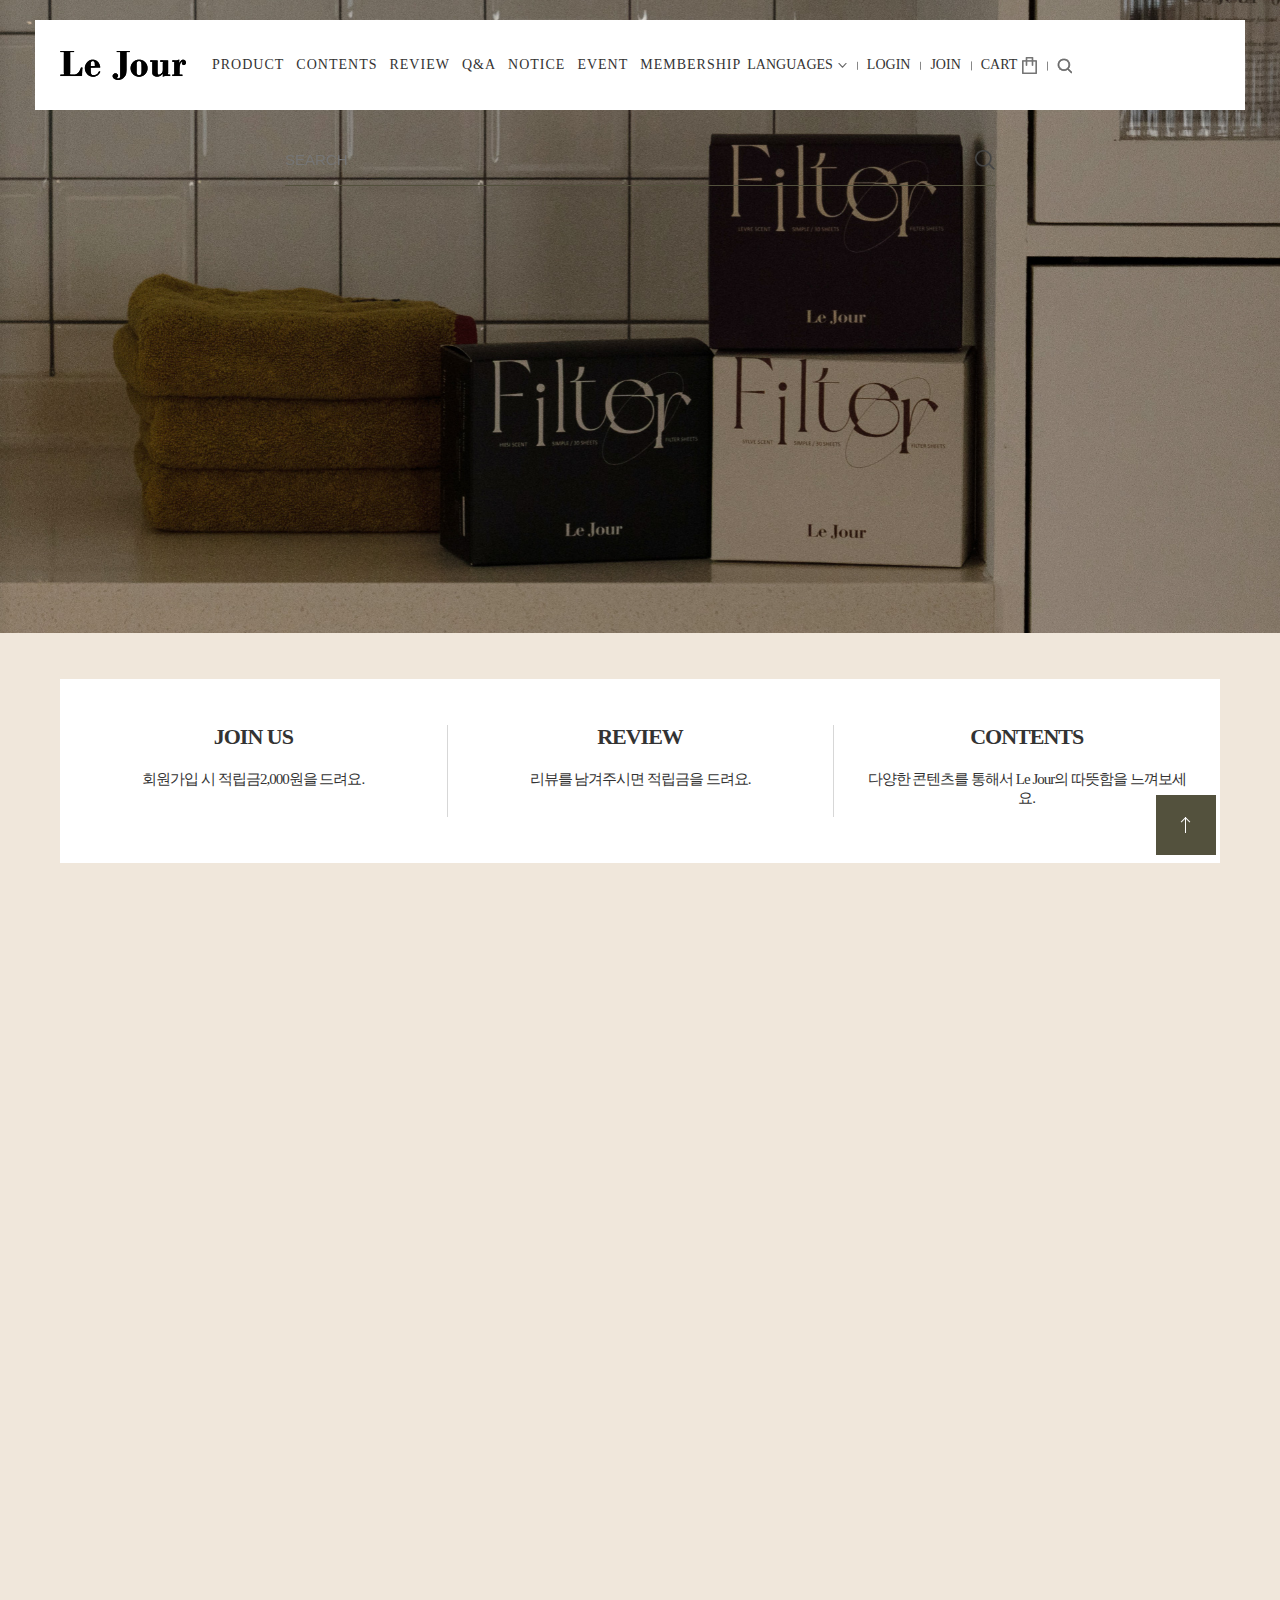
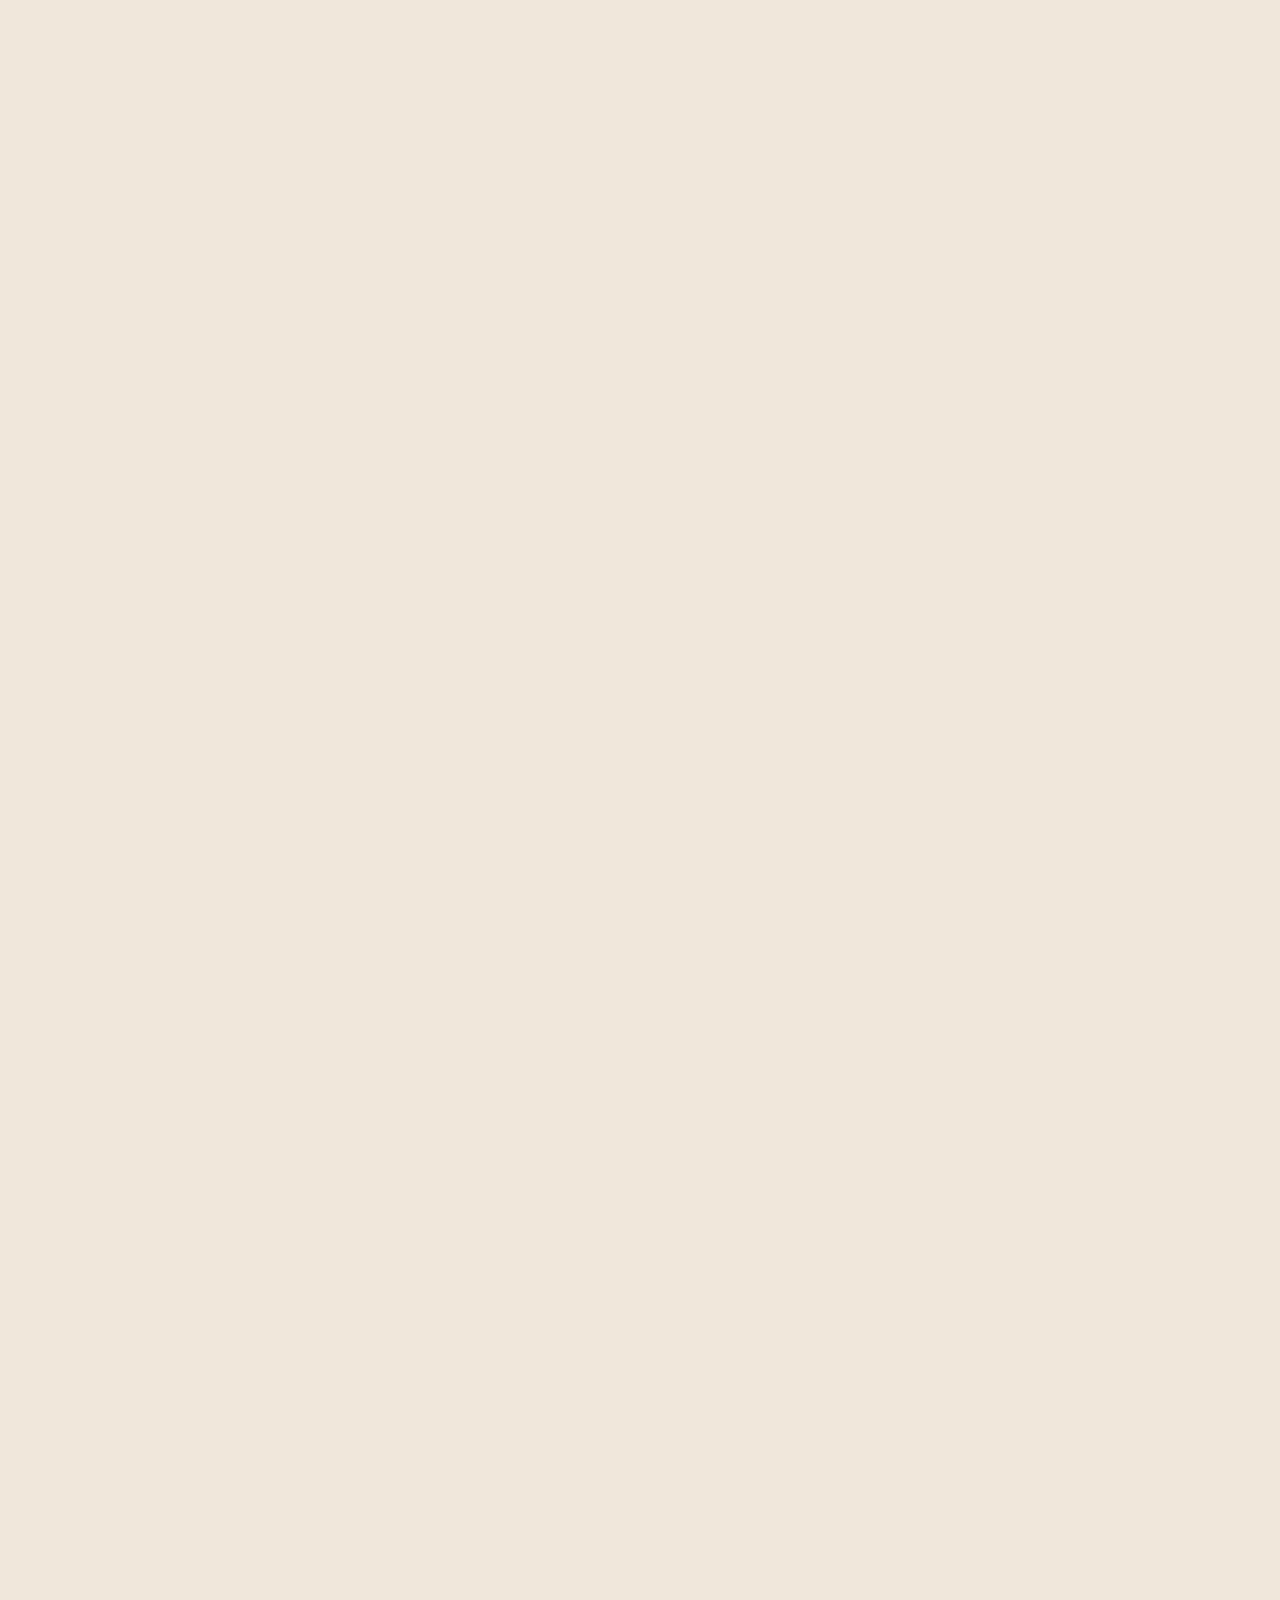
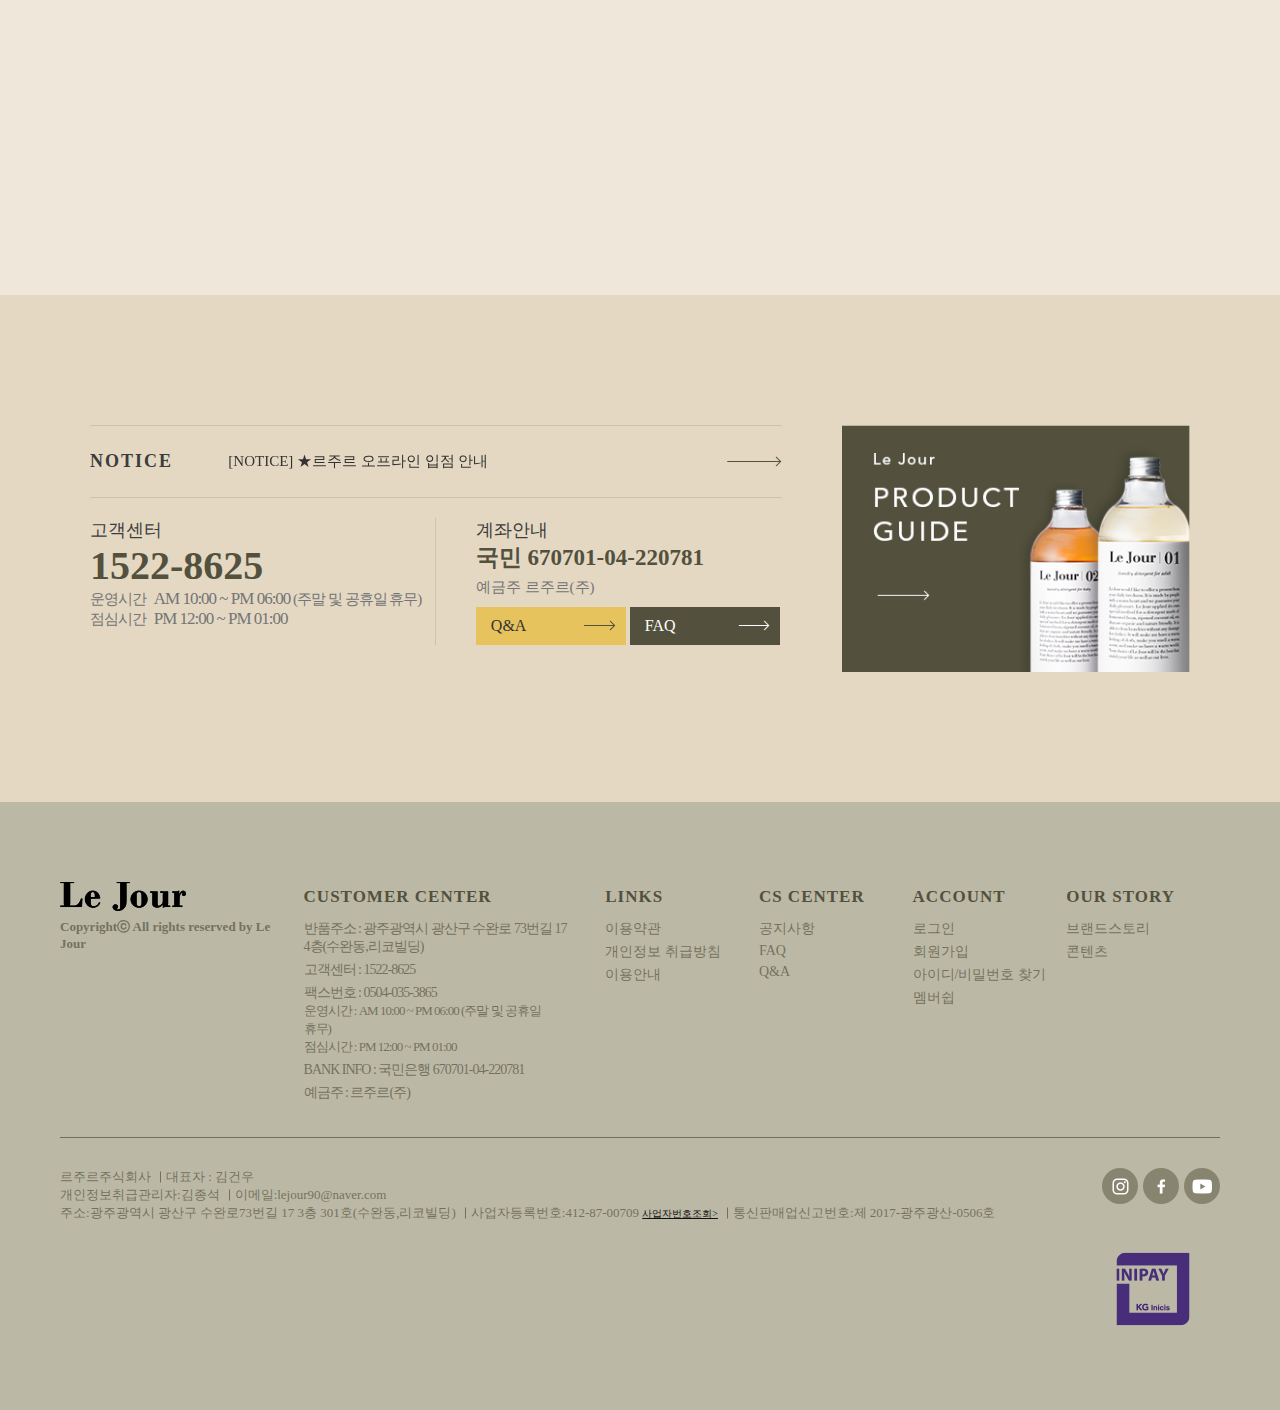
<file: index.html>
<!DOCTYPE html>
<html lang="ko">
<head>
    <meta charset="UTF-8">
    <meta name="viewport" content="width=device-width, initial-scale=1.0">
    <title>Le Jour</title>
    <link rel="stylesheet" href="https://cdn.jsdelivr.net/npm/swiper@11/swiper-bundle.min.css" />
    <link href="https://unpkg.com/aos@2.3.1/dist/aos.css" rel="stylesheet">
    <link rel="stylesheet" href="css/main.css"/>
    <script src="lib/jquery-3.7.1.min.js"></script>
    <script src="https://cdn.jsdelivr.net/npm/swiper@11/swiper-bundle.min.js"></script>
    <script src="https://unpkg.com/aos@2.3.1/dist/aos.js"></script>
    <script src="js/Le_main.js"></script>
</head>
<body>
  <header class="header">
    <div class="inner">
      <h1 class="logo">
        <a href="#"><img src="img/logo.png" alt="로고"></a>
      </h1><!-- logo -->
      <div class="pc_nav">
        <nav class="nav">
          <ul class="gnb">
            <li><a href="#" class="depth1">BRAND STORY</a></li>
            <li>
              <a href="#" class="depth1">PRODUCT</a>
              <div class="depth2_wrap">
                <div class="depth2_inner">
                  <div class="depth2_menu">
                    <h2>PRODUCT</h2>
                    <ul class="depth2">
                      <li>
                        <a href="#">Le Jour SET</a>
                        <ul class="depth3">
                          <li><a href="#">세탁세제 & 섬유유연제</a></li>
                          <li><a href="#">주방용품</a></li>
                        </ul><!-- depth3 -->
                      </li>
                      <li>
                        <a href="#">Le Jour PRODUCT</a>
                          <ul class="depth3">
                            <li><a href="#">세탁세제</a></li>
                            <li><a href="#">주방 / 탈취용품</a></li>
                            <li><a href="#">욕실용품</a></li>
                            <li><a href="#">세탁보조제</a></li>
                            <li><a href="#">기프트 액세서리</a></li>
                          </ul><!-- depth3 -->
                      </li>
                      <li>
                        <a href="#">Le Jour COSMETICS</a>
                          <ul class="depth3">
                            <li><a href="#">로션 / 크림</a></li>
                          </ul><!-- depth3 -->
                      </li>
                    </ul><!-- depth2 -->
                  </div>
                  <img class="depth_img" src="img/99.jpg" alt="이미지">
                </div><!-- depth2 inner -->
              </div><!-- depth2_wrap -->
            </li>
            <li><a href="#" class="depth1">CONTENTS</a></li>
            <li><a href="#" class="depth1">REVIEW</a></li>
            <li><a href="#" class="depth1">Q&A</a></li>
            <li><a href="#" class="depth1">NOTICE</a></li>
            <li><a href="#" class="depth1">EVENT</a></li>
            <li><a href="#" class="depth1">MEMBERSHIP</a></li>
          </ul><!-- gnb -->
        </nav><!-- nav -->
        <div class="util">
          <div class="lang">
            <span>LANGUAGES</span>
            <img class="lang_icon" src="icon/lang-arrow.png" alt="언어 선택">
            <ul>
              <li><a href="#">KOREAN</a></li>
              <li><a href="#">ENGLISH</a></li>
            </ul>
          </div><!-- lang -->
          <ul class="top_menu">
            <li><a href="#">LOGIN</a></li>
            <li><a href="#">JOIN</a></li>
            <li>
              <a href="#">CART</a>
              <img src="icon/top-i01_over.png" alt="장바구니" />
            </li>
            <li>
              <a href="#" class="search">
                <img src="icon/top-i02_over.png" alt="검색"/>
              </a>
            </li>
          </ul><!-- top_menu -->
        </div><!-- util -->
      </div><!-- pc_nav -->
      <div class="m_nav">
        <div class="m_util">
          <a href="#" class="m_search"><img src="icon/btnsearch_icon.png" alt="검색"></a>
        </div>
        <nav class="m_nav">
          <a href="nav_menu"><img src="icon/ham-i.png" alt="메뉴"></a>
        </nav>
      </div>
    </div><!-- inner -->
    <div class="search_box">
      <div class="search_inner">
        <fieldset>
          <legend>SEARCH BOX</legend>
          <div class="txt_box">
            <input type="text" name="search" id="search" method="get" placeholder="SEARCH">
            <input type="image" class="s_icon" src="icon/fi-rs-search.png" alt="검색">
            <!-- <img src="icon/fi-rs-search.png" alt="검색" /> -->
          </div>
        </fieldset>
      </div>
    </div><!-- search_box -->
  </header><!-- header -->

  <main>
    <section class="main_visual">
      <div class="swiper mainVisual">
        <div class="swiper-wrapper">
          <div class="swiper-slide">
            <img src="img/l1.jpg" alt="배너"/>
          </div>
          <div class="swiper-slide">
            <img src="img/l2.jpg" alt="배너"/>
          </div>
          <div class="swiper-slide">
            <img src="img/l3.jpg" alt="배너"/>
          </div>
          <div class="swiper-slide">
            <img src="img/l4.jpg" alt="배너"/>
          </div>
          <div class="swiper-slide">
            <img src="img/l5.jpg" alt="배너"/>
          </div>
        </div><!-- swiper_wrapper -->
      </div><!-- swiper mainVisual -->
    </section><!-- main_visual -->

    <section data-aos="fade-up"
    data-aos-duration="2000" class="main_link">
      <div class="link_wrap">
        <div class="item">
          <a href="#">
            <h3>JOIN US</h3>
            <p>회원가입 시 적립금2,000원을 드려요.</p>
          </a>
        </div><!-- item -->
        <div class="item">
          <a href="#">
            <h3>REVIEW</h3>
            <p>리뷰를 남겨주시면 적립금을 드려요.</p>
          </a>
        </div><!-- item -->
        <div class="item">
          <a href="#">
            <h3>CONTENTS</h3>
            <p>다양한 콘텐츠를 통해서 Le Jour의 따뜻함을 느껴보세요.</p>
          </a>
        </div><!-- item -->
      </div><!-- link_wrap -->
    </section><!-- main_link -->

    <section data-aos="fade-up"
    data-aos-duration="2000" class="selection">
      <h2 class="sub_title">Le Jour's selection</h2>
      <div class="inner">
        <ul class="tab_menu">
          <li class="active">세트</li>
          <li>세제</li>
          <li>섬유유연제</li>
          <li>주방/탈취 용품</li>
          <li>욕실용품</li>
          <li>세탁보조제</li>
          <li>로션/크림</li>
          <li>기프트 액세서리</li>
        </ul><!-- tab_menu -->

        <div class="tab_items">
          <div class="select_set active">
            <div class="swiper tab_swiper">
              <div class="swiper-wrapper item_wrap">
                <div class="swiper-slide item">
                    <div class="item_pic">
                      <div class="item_label">
                        <span class="best">BEST</span>
                        <span class="sale">SALE</span>
                      </div><!-- item_label -->
                      <img src="img/르주르/s1.jpg" alt="르주르 패밀리 세트"/>
                      <div class="item_link">
                        <a href="#" class="card">
                          <img src="icon/icon_card.png" alt="바로구매">
                          <p>바로구매</p>
                        </a>
                        <button type="button" class="cart">
                          <img src="icon/icon_cart.png" alt="장바구니"/>
                        </button>
                        <button type="button" class="wish">
                          <img src="icon/icon_wish.png" alt="찜">
                        </button>
                      </div><!-- item_link -->
                      <a href="" class="select_bg"><span>back</span></a>
                    </div><!-- item_pic -->
                    <div class="item_txt">
                      <a href="#">
                        <p>Le Jour Family Set</p>
                        <b>르주르 패밀리 세트</b>
                        <div class="price">
                          <p>102,000원</p>
                          <strong>91,800원</strong>
                        </div>
                      </a>
                    </div><!-- item_txt -->
                </div><!-- item -->
                <div class="swiper-slide item">
                  <div class="item_pic">
                    <div class="item_label">
                      <span class="best">BEST</span>
                      <span class="sale">SALE</span>
                    </div><!-- item_label -->
                    <img src="img/르주르/s2.jpg" alt="르주르 베이비 세트"/>
                    <div class="item_link">
                      <a href="#" class="card">
                        <img src="icon/icon_card.png" alt="바로구매">
                        <p>바로구매</p>
                      </a>
                      <button type="button" class="cart">
                        <img src="icon/icon_cart.png" alt="장바구니"/>
                      </button>
                      <button type="button" class="wish">
                        <img src="icon/icon_wish.png" alt="찜">
                      </button>
                    </div><!-- item_link -->
                    <a href="" class="select_bg"><span>back</span></a>
                  </div><!-- item_pic -->
                  <div class="item_txt">
                    <a href="">
                      <p>Le Jour Baby Set</p>
                      <b>르주르 베이비 세트</b>
                      <div class="price">
                        <p>53,000원</p>
                        <strong>49,000원</strong>
                      </div>
                    </a>
                  </div><!-- item_txt -->
                </div><!-- item -->
                <div class="swiper-slide item">
                  <div class="item_pic">
                    <div class="item_label">
                      <span class="best">BEST</span>
                      <span class="sale">SALE</span>
                    </div><!-- item_label -->
                    <img src="img/르주르/s3.jpg" alt="르주르 싱글족 세트"/>
                    <div class="item_link">
                      <a href="#" class="card">
                        <img src="icon/icon_card.png" alt="바로구매">
                        <p>바로구매</p>
                      </a>
                      <button type="button" class="cart">
                        <img src="icon/icon_cart.png" alt="장바구니"/>
                      </button>
                      <button type="button" class="wish">
                        <img src="icon/icon_wish.png" alt="찜">
                      </button>
                    </div><!-- item_link -->
                    <a href="" class="select_bg"><span>back</span></a>
                  </div><!-- item_pic -->
                  <div class="item_txt">
                    <a href="#">
                      <p>Le Jour Single Set</p>
                      <b>르주르 싱글족 세트</b>
                      <div class="price">
                        <p>49,000원</p>
                        <strong>45,000원</strong>
                      </div>
                    </a>
                  </div><!-- item_txt -->
                </div><!-- item -->
                <div class="swiper-slide item">
                  <div class="item_pic">
                    <div class="item_label">
                      <span class="best">BEST</span>
                      <span class="sale">SALE</span>
                    </div><!-- item_label -->
                    <img src="img/르주르/s4.jpg" alt="르주르 키친 세트"/>
                    <div class="item_link">
                      <a href="#" class="card">
                        <img src="icon/icon_card.png" alt="바로구매">
                        <p>바로구매</p>
                      </a>
                      <button type="button" class="cart">
                        <img src="icon/icon_cart.png" alt="장바구니"/>
                      </button>
                      <button type="button" class="wish">
                        <img src="icon/icon_wish.png" alt="찜">
                      </button>
                    </div><!-- item_link -->
                    <a href="" class="select_bg"><span>back</span></a>
                  </div><!-- item_pic -->
                  <div class="item_txt">
                    <a href="#">
                      <p>Le Jour Kitchen Set</p>
                      <b>르주르 키친 세트</b>
                      <div class="price">
                        <p>32,000원</p>
                        <strong>30,000원</strong>
                      </div>
                    </a>
                  </div><!-- item_txt -->
                </div><!-- item -->
                <div class="swiper-slide item">
                  <div class="item_pic">
                    <div class="item_label">
                      <span class="best">BEST</span>
                      <span class="sale">SALE</span>
                    </div><!-- item_label -->
                    <img src="img/르주르/s5.jpg" alt="르주르 싱글족 세트(500ml)"/>
                    <div class="item_link">
                      <a href="#" class="card">
                        <img src="icon/icon_card.png" alt="바로구매">
                        <p>바로구매</p>
                      </a>
                      <button type="button" class="cart">
                        <img src="icon/icon_cart.png" alt="장바구니"/>
                      </button>
                      <button type="button" class="wish">
                        <img src="icon/icon_wish.png" alt="찜">
                      </button>
                    </div><!-- item_link -->
                    <a href="" class="select_bg"><span>back</span></a>
                  </div><!-- item_pic -->
                  <div class="item_txt">
                    <a href="#">
                      <p>Le Jour Single Set(500ml)</p>
                      <b>르주르 싱글족 세트(500ml)</b>
                      <div class="price">
                        <p>36,500원</p>
                        <strong>33,500원</strong>
                      </div>
                    </a>
                  </div><!-- item_txt -->
                </div><!-- item -->
                <div class="swiper-slide item">
                  <div class="item_pic">
                    <div class="item_label">
                      <span class="best">BEST</span>
                      <span class="sale">SALE</span>
                    </div><!-- item_label -->
                    <img src="img/르주르/s6.jpg" alt="플레인 베이비 세트"/>
                    <div class="item_link">
                      <a href="#" class="card">
                        <img src="icon/icon_card.png" alt="바로구매">
                        <p>바로구매</p>
                      </a>
                      <button type="button" class="cart">
                        <img src="icon/icon_cart.png" alt="장바구니"/>
                      </button>
                      <button type="button" class="wish">
                        <img src="icon/icon_wish.png" alt="찜">
                      </button>
                    </div><!-- item_link -->
                    <a href="" class="select_bg"><span>back</span></a>
                  </div><!-- item_pic -->
                  <div class="item_txt">
                    <a href="#">
                      <p>Plain Baby Set</p>
                      <b>플레인 베이비 세트</b>
                      <div class="price">
                        <p>53,000원</p>
                        <strong>49,000원</strong>
                      </div>
                    </a>
                  </div><!-- item_txt -->
                </div><!-- item -->
                <div class="swiper-slide item">
                  <div class="item_pic">
                    <div class="item_label">
                      <span class="best">BEST</span>
                      <span class="sale">SALE</span>
                    </div><!-- item_label -->
                    <img src="img/르주르/s7.jpg" alt="플레인 베이비 세트(무향)"/>
                    <div class="item_link">
                      <a href="#" class="card">
                        <img src="icon/icon_card.png" alt="바로구매">
                        <p>바로구매</p>
                      </a>
                      <button type="button" class="cart">
                        <img src="icon/icon_cart.png" alt="장바구니"/>
                      </button>
                      <button type="button" class="wish">
                        <img src="icon/icon_wish.png" alt="찜">
                      </button>
                    </div><!-- item_link -->
                    <a href="" class="select_bg"><span>back</span></a>
                  </div><!-- item_pic -->
                  <div class="item_txt">
                    <a href="#">
                      <p>Plain Baby Set(Unscented)</p>
                      <b>플레인 베이비 세트(무향)</b>
                      <div class="price">
                        <p>53,000원</p>
                        <strong>49,000원</strong>
                      </div>
                    </a>
                  </div><!-- item_txt -->
                </div><!-- item -->
                <div class="swiper-slide item">
                  <div class="item_pic">
                    <div class="item_label">
                      <span class="best">BEST</span>
                      <span class="sale">SALE</span>
                    </div><!-- item_label -->
                    <img src="img/르주르/s8.jpg" alt="소프트 패밀리 세트"/>
                    <div class="item_link">
                      <a href="#" class="card">
                        <img src="icon/icon_card.png" alt="바로구매">
                        <p>바로구매</p>
                      </a>
                      <button type="button" class="cart">
                        <img src="icon/icon_cart.png" alt="장바구니"/>
                      </button>
                      <button type="button" class="wish">
                        <img src="icon/icon_wish.png" alt="찜">
                      </button>
                    </div><!-- item_link -->
                    <a href="" class="select_bg"><span>back</span></a>
                  </div><!-- item_pic -->
                  <div class="item_txt">
                    <a href="#">
                      <p>Soft Family Set</p>
                      <b>소프트 패밀리 세트</b>
                      <div class="price">
                        <p>102,000원</p>
                        <strong>91,800원</strong>
                      </div>
                    </a>
                  </div><!-- item_txt -->
                </div><!-- item -->
                <div class="swiper-slide item">
                  <div class="item_pic">
                    <div class="item_label">
                      <span class="best">BEST</span>
                      <span class="sale">SALE</span>
                    </div><!-- item_label -->
                    <img src="img/르주르/s9.jpg" alt="소프트 베이비 세트"/>
                    <div class="item_link">
                      <a href="#" class="card">
                        <img src="icon/icon_card.png" alt="바로구매">
                        <p>바로구매</p>
                      </a>
                      <button type="button" class="cart">
                        <img src="icon/icon_cart.png" alt="장바구니"/>
                      </button>
                      <button type="button" class="wish">
                        <img src="icon/icon_wish.png" alt="찜">
                      </button>
                    </div><!-- item_link -->
                    <a href="" class="select_bg"><span>back</span></a>
                  </div><!-- item_pic -->
                  <div class="item_txt">
                    <a href="#">
                      <p>Soft Baby Set</p>
                      <b>소프트 베이비 세트</b>
                      <div class="price">
                        <p>53,000원</p>
                        <strong>49,000원</strong>
                      </div>
                    </a>
                  </div><!-- item_txt -->
                </div><!-- item -->
                <div class="swiper-slide item">
                  <div class="item_pic">
                    <div class="item_label">
                      <span class="best">BEST</span>
                      <span class="sale">SALE</span>
                    </div><!-- item_label -->
                    <img src="img/르주르/s10.jpg" alt="소프트 싱글족 세트"/>
                    <div class="item_link">
                      <a href="#" class="card">
                        <img src="icon/icon_card.png" alt="바로구매">
                        <p>바로구매</p>
                      </a>
                      <button type="button" class="cart">
                        <img src="icon/icon_cart.png" alt="장바구니"/>
                      </button>
                      <button type="button" class="wish">
                        <img src="icon/icon_wish.png" alt="찜">
                      </button>
                    </div><!-- item_link -->
                    <a href="" class="select_bg"><span>back</span></a>
                  </div><!-- item_pic -->
                  <div class="item_txt">
                    <a href="#">
                      <p>Soft Single Set</p>
                      <b>소프트 싱글족 세트</b>
                      <div class="price">
                        <p>49,000원</p>
                        <strong>45,000원</strong>
                      </div>
                    </a>
                  </div><!-- item_txt -->
                </div><!-- item -->
              </div><!-- item_wrap -->
            </div><!-- tab_swiper -->
            <a href="#" class="more">MORE VIEW</a>
            <div class="swiper-button-next"></div>
            <div class="swiper-button-prev"></div>
          </div><!-- select set -->
          <!-- item 1 세트 -->

          <div class="select_set">
            <div class="swiper tab_swiper">
              <div class="swiper-wrapper item_wrap">
                <div class="swiper-slide item">
                  <div class="item_pic">
                    <div class="item_label">
                      <span class="best">BEST</span>
                      <span class="middle">중성세제</span>
                    </div><!-- item_label -->
                    <img src="img/르주르/s2-1.jpg" alt="르주르 일반 액체세제"/>
                    <div class="item_link">
                      <a href="#" class="card">
                        <img src="icon/icon_card.png" alt="바로구매">
                        <p>바로구매</p>
                      </a>
                      <button type="button" class="cart">
                        <img src="icon/icon_cart.png" alt="장바구니"/>
                      </button>
                      <button type="button" class="wish">
                        <img src="icon/icon_wish.png" alt="찜">
                      </button>
                    </div><!-- item_link -->
                    <a href="#" class="select_bg"><span>back</span></a>
                  </div><!-- item_pic -->
                  <div class="item_txt">
                    <a href="#">
                      <p>Le Jour Laundry Detergent For Adult</p>
                      <b>르주르 일반 액체세제</b>
                      <div class="price">
                        <strong>24,000원</strong>
                      </div>
                    </a>
                  </div><!-- item_txt -->
                </div><!-- item -->
                <div class="swiper-slide item">
                  <div class="item_pic">
                    <div class="item_label">
                      <span class="best">BEST</span>
                      <span class="middle">중성세제</span>
                    </div><!-- item_label -->
                    <img src="img/르주르/s2-2.jpg" alt="르주르 유아 액체세제"/>
                    <div class="item_link">
                      <a href="#" class="card">
                        <img src="icon/icon_card.png" alt="바로구매">
                        <p>바로구매</p>
                      </a>
                      <button type="button" class="cart">
                        <img src="icon/icon_cart.png" alt="장바구니"/>
                      </button>
                      <button type="button" class="wish">
                        <img src="icon/icon_wish.png" alt="찜">
                      </button>
                    </div><!-- item_link -->
                    <a href="#" class="select_bg"><span>back</span></a>
                  </div><!-- item_pic -->
                  <div class="item_txt">
                    <a href="#">
                      <p>Le Jour Laundry Detergent For Baby</p>
                      <b>르주르 유아 액체세제</b>
                      <div class="price">
                        <strong>26,000원</strong>
                      </div>
                    </a>
                  </div><!-- item_txt -->
                </div><!-- item -->
                <div class="swiper-slide item">
                  <div class="item_pic">
                    <div class="item_label">
                      <span class="best">BEST</span>
                    </div><!-- item_label -->
                    <img src="img/르주르/s2-3.jpg" alt="르주르 여성 속옷액체세제"/>
                    <div class="item_link">
                      <a href="#" class="card">
                        <img src="icon/icon_card.png" alt="바로구매">
                        <p>바로구매</p>
                      </a>
                      <button type="button" class="cart">
                        <img src="icon/icon_cart.png" alt="장바구니"/>
                      </button>
                      <button type="button" class="wish">
                        <img src="icon/icon_wish.png" alt="찜">
                      </button>
                    </div><!-- item_link -->
                    <a href="#" class="select_bg"><span>back</span></a>
                  </div><!-- item_pic -->
                  <div class="item_txt">
                    <a href="#">
                      <p>Le Jour Laundry Detergent For Lady</p>
                      <b>르주르 여성 속옷액체세제</b>
                      <div class="price">
                        <strong>28,000원</strong>
                      </div>
                    </a>
                  </div><!-- item_txt -->
                </div><!-- item -->
                <div class="swiper-slide item">
                  <div class="item_pic">
                    <div class="item_label">
                      <span class="best">BEST</span>
                    </div><!-- item_label -->
                    <img src="img/르주르/s2-4.png" alt="르주르 일반 가루세제"/>
                    <div class="item_link">
                      <a href="#" class="card">
                        <img src="icon/icon_card.png" alt="바로구매">
                        <p>바로구매</p>
                      </a>
                      <button type="button" class="cart">
                        <img src="icon/icon_cart.png" alt="장바구니"/>
                      </button>
                      <button type="button" class="wish">
                        <img src="icon/icon_wish.png" alt="찜">
                      </button>
                    </div><!-- item_link -->
                    <a href="#" class="select_bg"><span>back</span></a>
                  </div><!-- item_pic -->
                  <div class="item_txt">
                    <a href="#">
                      <p>Le Jour Washing Powder For Adult</p>
                      <b>르주르 일반 가루세제</b>
                      <div class="price">
                        <strong>18,000원</strong>
                      </div>
                    </a>
                  </div><!-- item_txt -->
                </div><!-- item -->
                <div class="swiper-slide item">
                  <div class="item_pic">
                    <div class="item_label">
                      <span class="best">BEST</span>
                    </div><!-- item_label -->
                    <img src="img/르주르/s2-5.png" alt="르주르 유아 가루세제"/>
                    <div class="item_link">
                      <a href="#" class="card">
                        <img src="icon/icon_card.png" alt="바로구매">
                        <p>바로구매</p>
                      </a>
                      <button type="button" class="cart">
                        <img src="icon/icon_cart.png" alt="장바구니"/>
                      </button>
                      <button type="button" class="wish">
                        <img src="icon/icon_wish.png" alt="찜">
                      </button>
                    </div><!-- item_link -->
                    <a href="#" class="select_bg"><span>back</span></a>
                  </div><!-- item_pic -->
                  <div class="item_txt">
                    <a href="#">
                      <p>Le Jour Washing Powder For Baby</p>
                      <b>르주르 유아 가루세제</b>
                      <div class="price">
                        <strong>19,000원</strong>
                      </div>
                    </a>
                  </div><!-- item_txt -->
                </div><!-- item -->
                <div class="swiper-slide item">
                  <div class="item_pic">
                    <div class="item_label">
                      <span class="best">BEST</span>
                      <span class="middle">중성세제</span>
                    </div><!-- item_label -->
                    <img src="img/르주르/s2-6.jpg" alt="르주르 일반 액체세제(500ml)"/>
                    <div class="item_link">
                      <a href="#" class="card">
                        <img src="icon/icon_card.png" alt="바로구매">
                        <p>바로구매</p>
                      </a>
                      <button type="button" class="cart">
                        <img src="icon/icon_cart.png" alt="장바구니"/>
                      </button>
                      <button type="button" class="wish">
                        <img src="icon/icon_wish.png" alt="찜">
                      </button>
                    </div><!-- item_link -->
                    <a href="#" class="select_bg"><span>back</span></a>
                  </div><!-- item_pic -->
                  <div class="item_txt">
                    <a href="#">
                      <p>Laundry Detergent For Adult(500ml)</p>
                      <b>르주르 일반 액체세제(500ml)</b>
                      <div class="price">
                        <strong>18,000원</strong>
                      </div>
                    </a>
                  </div><!-- item_txt -->
                </div><!-- item -->
                <div class="swiper-slide item">
                  <div class="item_pic">
                    <div class="item_label">
                      <span class="best">BEST</span>
                    </div><!-- item_label -->
                    <img src="img/르주르/s2-7.jpg" alt="비누분 유아 액체세제(프렌치 라벤더)"/>
                    <div class="item_link">
                      <a href="#" class="card">
                        <img src="icon/icon_card.png" alt="바로구매">
                        <p>바로구매</p>
                      </a>
                      <button type="button" class="cart">
                        <img src="icon/icon_cart.png" alt="장바구니"/>
                      </button>
                      <button type="button" class="wish">
                        <img src="icon/icon_wish.png" alt="찜">
                      </button>
                    </div><!-- item_link -->
                    <a href="#" class="select_bg"><span>back</span></a>
                  </div><!-- item_pic -->
                  <div class="item_txt">
                    <a href="#">
                      <p>Plain Laundry Detergent For Baby</p>
                      <b>비누분 유아 액체세제(프렌치 라벤더)</b>
                      <div class="price">
                        <strong>26,000원</strong>
                      </div>
                    </a>
                  </div><!-- item_txt -->
                </div><!-- item -->
                <div class="swiper-slide item">
                  <div class="item_pic">
                    <div class="item_label">
                      <span class="best">BEST</span>
                    </div><!-- item_label -->
                    <img src="img/르주르/s2-8.jpg" alt="비누분 유아 액체세제(무향)"/>
                    <div class="item_link">
                      <a href="#" class="card">
                        <img src="icon/icon_card.png" alt="바로구매">
                        <p>바로구매</p>
                      </a>
                      <button type="button" class="cart">
                        <img src="icon/icon_cart.png" alt="장바구니"/>
                      </button>
                      <button type="button" class="wish">
                        <img src="icon/icon_wish.png" alt="찜">
                      </button>
                    </div><!-- item_link -->
                    <a href="#" class="select_bg"><span>back</span></a>
                  </div><!-- item_pic -->
                  <div class="item_txt">
                    <a href="#">
                      <p>Plain Laundry Detergent For Baby (Unscented)</p>
                      <b>비누분 유아 액체세제(무향)</b>
                      <div class="price">
                        <strong>26,000원</strong>
                      </div>
                    </a>
                  </div><!-- item_txt -->
                </div><!-- item -->
                <div class="swiper-slide item">
                  <div class="item_pic">
                    <div class="item_label">
                      <span class="best">BEST</span>
                      <span class="middle">중성세제</span>
                    </div><!-- item_label -->
                    <img src="img/르주르/s2-9.jpg" alt="소프트 일반 액체세제(프레시가든)"/>
                    <div class="item_link">
                      <a href="#" class="card">
                        <img src="icon/icon_card.png" alt="바로구매">
                        <p>바로구매</p>
                      </a>
                      <button type="button" class="cart">
                        <img src="icon/icon_cart.png" alt="장바구니"/>
                      </button>
                      <button type="button" class="wish">
                        <img src="icon/icon_wish.png" alt="찜">
                      </button>
                    </div><!-- item_link -->
                    <a href="#" class="select_bg"><span>back</span></a>
                  </div><!-- item_pic -->
                  <div class="item_txt">
                    <a href="#">
                      <p>Soft Laundry Detergent For Adult</p>
                      <b>소프트 일반 액체세제(프레시가든)</b>
                      <div class="price">
                        <strong>24,000원</strong>
                      </div>
                    </a>
                  </div><!-- item_txt -->
                </div><!-- item -->
                <div class="swiper-slide item">
                  <div class="item_pic">
                    <div class="item_label">
                      <span class="best">BEST</span>
                      <span class="middle">중성세제</span>
                    </div><!-- item_label -->
                    <img src="img/르주르/s2-10.jpg" alt="소프트 유아 액체세제(옐로우 시폰)"/>
                    <div class="item_link">
                      <a href="#" class="card">
                        <img src="icon/icon_card.png" alt="바로구매">
                        <p>바로구매</p>
                      </a>
                      <button type="button" class="cart">
                        <img src="icon/icon_cart.png" alt="장바구니"/>
                      </button>
                      <button type="button" class="wish">
                        <img src="icon/icon_wish.png" alt="찜">
                      </button>
                    </div><!-- item_link -->
                    <a href="#" class="select_bg"><span>back</span></a>
                  </div><!-- item_pic -->
                  <div class="item_txt">
                    <a href="#">
                      <p>Soft Laundry Detergent For Baby</p>
                      <b>소프트 유아 액체세제(옐로우 시폰)</b>
                      <div class="price">
                        <strong>26,000원</strong>
                      </div>
                    </a>
                  </div><!-- item_txt -->
                </div><!-- item -->
              </div><!-- item_wrap -->
            </div><!-- tab_swiper -->
            <a href="#" class="more">MORE VIEW</a>
            <div class="swiper-button-next"></div>
            <div class="swiper-button-prev"></div>
          </div><!-- select set -->
          <!-- item 2 세제 -->

          <div class="select_set">
            <div class="swiper tab_swiper">
              <div class="swiper-wrapper item_wrap">
                <div class="swiper-slide item">
                  <div class="item_pic">
                    <div class="item_label">
                      <span class="best">BEST</span>
                    </div><!-- item_label -->
                    <img src="img/르주르/s3-1.jpg" alt="르주르 일반 섬유유연제"/>
                    <div class="item_link">
                      <a href="#" class="card">
                        <img src="icon/icon_card.png" alt="바로구매">
                        <p>바로구매</p>
                      </a>
                      <button type="button" class="cart">
                        <img src="icon/icon_cart.png" alt="장바구니"/>
                      </button>
                      <button type="button" class="wish">
                        <img src="icon/icon_wish.png" alt="찜">
                      </button>
                    </div><!-- item_link -->
                    <a href="#" class="select_bg"><span>back</span></a>
                  </div><!-- item_pic -->
                  <div class="item_txt">
                    <a href="#">
                      <p>Le Jour Fabric Conditioner For Adult</p>
                      <b>르주르 일반 섬유유연제</b>
                      <div class="price">
                        <strong>25,000원</strong>
                      </div>
                    </a>
                  </div><!-- item_txt -->
                </div><!-- item -->
                <div class="swiper-slide item">
                  <div class="item_pic">
                    <div class="item_label">
                      <span class="best">BEST</span>
                    </div><!-- item_label -->
                    <img src="img/르주르/s3-2.jpg" alt="르주르 유아 섬유유연제"/>
                    <div class="item_link">
                      <a href="#" class="card">
                        <img src="icon/icon_card.png" alt="바로구매">
                        <p>바로구매</p>
                      </a>
                      <button type="button" class="cart">
                        <img src="icon/icon_cart.png" alt="장바구니"/>
                      </button>
                      <button type="button" class="wish">
                        <img src="icon/icon_wish.png" alt="찜">
                      </button>
                    </div><!-- item_link -->
                    <a href="#" class="select_bg"><span>back</span></a>
                  </div><!-- item_pic -->
                  <div class="item_txt">
                    <a href="#">
                      <p>Le Jour Fabric Conditioner For Baby</p>
                      <b>르주르 유아 섬유유연제</b>
                      <div class="price">
                        <strong>27,000원</strong>
                      </div>
                    </a>
                  </div><!-- item_txt -->
                </div><!-- item -->
                <div class="swiper-slide item">
                  <div class="item_pic">
                    <div class="item_label">
                      <span class="best">BEST</span>
                    </div><!-- item_label -->
                    <img src="img/르주르/s3-3.jpg" alt="르주르 일반 섬유유연제(500ml)"/>
                    <div class="item_link">
                      <a href="#" class="card">
                        <img src="icon/icon_card.png" alt="바로구매">
                        <p>바로구매</p>
                      </a>
                      <button type="button" class="cart">
                        <img src="icon/icon_cart.png" alt="장바구니"/>
                      </button>
                      <button type="button" class="wish">
                        <img src="icon/icon_wish.png" alt="찜">
                      </button>
                    </div><!-- item_link -->
                    <a href="#" class="select_bg"><span>back</span></a>
                  </div><!-- item_pic -->
                  <div class="item_txt">
                    <a href="#">
                      <p>Fabric Conditioner For Adult(500ml)</p>
                      <b>르주르 일반 섬유유연제(500ml)</b>
                      <div class="price">
                        <strong>18,500원</strong>
                      </div>
                    </a>
                  </div><!-- item_txt -->
                </div><!-- item -->
                <div class="swiper-slide item">
                  <div class="item_pic">
                    <div class="item_label">
                      <span class="best">BEST</span>
                    </div><!-- item_label -->
                    <img src="img/르주르/s3-4.jpg" alt="구연산 유아 섬유유연제(코튼 캔디)"/>
                    <div class="item_link">
                      <a href="#" class="card">
                        <img src="icon/icon_card.png" alt="바로구매">
                        <p>바로구매</p>
                      </a>
                      <button type="button" class="cart">
                        <img src="icon/icon_cart.png" alt="장바구니"/>
                      </button>
                      <button type="button" class="wish">
                        <img src="icon/icon_wish.png" alt="찜">
                      </button>
                    </div><!-- item_link -->
                    <a href="#" class="select_bg"><span>back</span></a>
                  </div><!-- item_pic -->
                  <div class="item_txt">
                    <a href="#">
                      <p>Plain Fabric Conditioner For Baby</p>
                      <b>구연산 유아 섬유유연제(코튼 캔디)</b>
                      <div class="price">
                        <strong>27,000원</strong>
                      </div>
                    </a>
                  </div><!-- item_txt -->
                </div><!-- item -->
                <div class="swiper-slide item">
                  <div class="item_pic">
                    <div class="item_label">
                      <span class="best">BEST</span>
                    </div><!-- item_label -->
                    <img src="img/르주르/s3-5.jpg" alt="구연산 유아 섬유유연제(무향)"/>
                    <div class="item_link">
                      <a href="#" class="card">
                        <img src="icon/icon_card.png" alt="바로구매">
                        <p>바로구매</p>
                      </a>
                      <button type="button" class="cart">
                        <img src="icon/icon_cart.png" alt="장바구니"/>
                      </button>
                      <button type="button" class="wish">
                        <img src="icon/icon_wish.png" alt="찜">
                      </button>
                    </div><!-- item_link -->
                    <a href="#" class="select_bg"><span>back</span></a>
                  </div><!-- item_pic -->
                  <div class="item_txt">
                    <a href="#">
                      <p>Plain Fabric Conditioner For Baby(Unscented)</p>
                      <b>구연산 유아 섬유유연제(무향)</b>
                      <div class="price">
                        <strong>27,000원</strong>
                      </div>
                    </a>
                  </div><!-- item_txt -->
                </div><!-- item -->
                <div class="swiper-slide item">
                  <div class="item_pic">
                    <div class="item_label">
                      <span class="best">BEST</span>
                    </div><!-- item_label -->
                    <img src="img/르주르/s3-6.jpg" alt="소프트 일반 섬유유연제(프레시 가든)"/>
                    <div class="item_link">
                      <a href="#" class="card">
                        <img src="icon/icon_card.png" alt="바로구매">
                        <p>바로구매</p>
                      </a>
                      <button type="button" class="cart">
                        <img src="icon/icon_cart.png" alt="장바구니"/>
                      </button>
                      <button type="button" class="wish">
                        <img src="icon/icon_wish.png" alt="찜">
                      </button>
                    </div><!-- item_link -->
                    <a href="#" class="select_bg"><span>back</span></a>
                  </div><!-- item_pic -->
                  <div class="item_txt">
                    <a href="#">
                      <p>Soft Fabric Conditioner For Adult</p>
                      <b>소프트 일반 섬유유연제(프레시 가든)</b>
                      <div class="price">
                        <strong>25,000원</strong>
                      </div>
                    </a>
                  </div><!-- item_txt -->
                </div><!-- item -->
                <div class="swiper-slide item">
                  <div class="item_pic">
                    <div class="item_label">
                      <span class="best">BEST</span>
                    </div><!-- item_label -->
                    <img src="img/르주르/s2-7.jpg" alt="소프트 유아 섬유유연제(옐로우 시폰)"/>
                    <div class="item_link">
                      <a href="#" class="card">
                        <img src="icon/icon_card.png" alt="바로구매">
                        <p>바로구매</p>
                      </a>
                      <button type="button" class="cart">
                        <img src="icon/icon_cart.png" alt="장바구니"/>
                      </button>
                      <button type="button" class="wish">
                        <img src="icon/icon_wish.png" alt="찜">
                      </button>
                    </div><!-- item_link -->
                    <a href="#" class="select_bg"><span>back</span></a>
                  </div><!-- item_pic -->
                  <div class="item_txt">
                    <a href="#">
                      <p>Soft Fabric Conditioner For Baby</p>
                      <b>소프트 유아 섬유유연제(옐로우 시폰)</b>
                      <div class="price">
                        <strong>27,000원</strong>
                      </div>
                    </a>
                  </div><!-- item_txt -->
                </div><!-- item -->
                <div class="swiper-slide item">
                  <div class="item_pic">
                    <div class="item_label">
                      <span class="best">BEST</span>
                      <span class="one">1+1</span>
                    </div><!-- item_label -->
                    <img src="img/르주르/s3-8.jpg" alt="르주르 필터 시트(쉴브)"/>
                    <div class="item_link">
                      <a href="#" class="card">
                        <img src="icon/icon_card.png" alt="바로구매">
                        <p>바로구매</p>
                      </a>
                      <button type="button" class="cart">
                        <img src="icon/icon_cart.png" alt="장바구니"/>
                      </button>
                      <button type="button" class="wish">
                        <img src="icon/icon_wish.png" alt="찜">
                      </button>
                    </div><!-- item_link -->
                    <a href="#" class="select_bg"><span>back</span></a>
                  </div><!-- item_pic -->
                  <div class="item_txt">
                    <a href="#">
                      <p>Le Jour Filter Sheets (Sylve)</p>
                      <b>르주르 필터 시트(쉴브)</b>
                      <div class="price">
                        <strong>38,000원</strong>
                      </div>
                    </a>
                  </div><!-- item_txt -->
                </div><!-- item -->
                <div class="swiper-slide item">
                  <div class="item_pic">
                    <div class="item_label">
                      <span class="best">BEST</span>
                      <span class="one">1+1</span>
                    </div><!-- item_label -->
                    <img src="img/르주르/s3-9.png" alt="르주르 필터 시트(레브르)"/>
                    <div class="item_link">
                      <a href="#" class="card">
                        <img src="icon/icon_card.png" alt="바로구매">
                        <p>바로구매</p>
                      </a>
                      <button type="button" class="cart">
                        <img src="icon/icon_cart.png" alt="장바구니"/>
                      </button>
                      <button type="button" class="wish">
                        <img src="icon/icon_wish.png" alt="찜">
                      </button>
                    </div><!-- item_link -->
                    <a href="#" class="select_bg"><span>back</span></a>
                  </div><!-- item_pic -->
                  <div class="item_txt">
                    <a href="#">
                      <p>Le Jour Filter Sheets (Lèvre)</p>
                      <b>르주르 필터 시트(레브르)</b>
                      <div class="price">
                        <strong>38,000원</strong>
                      </div>
                    </a>
                  </div><!-- item_txt -->
                </div><!-- item -->
              </div><!-- item_wrap -->
            </div><!-- tab_swiper -->
            <a href="#" class="more">MORE VIEW</a>
            <div class="swiper-button-next"></div>
            <div class="swiper-button-prev"></div>
          </div><!-- select set -->
          <!-- item3 섬유유연제 -->
      
          <div class="select_set">
            <div class="swiper tab_swiper">
              <div class="swiper-wrapper item_wrap">
                <div class="swiper-slide item">
                  <div class="item_pic">
                    <div class="item_label">
                      <span class="new">NEW</span>
                    </div><!-- item_label -->
                    <a href="#" class="select_bg"></a>
                    <img src="img/르주르/s4-1.jpg" alt="르주르 룸 스프레이(하타)"/>
                    <div class="item_link">
                      <a href="#" class="card">
                        <img src="icon/icon_card.png" alt="바로구매">
                        <p>바로구매</p>
                      </a>
                      <button type="button" class="cart">
                        <img src="icon/icon_cart.png" alt="장바구니"/>
                      </button>
                      <button type="button" class="wish">
                        <img src="icon/icon_wish.png" alt="찜">
                      </button>
                    </div><!-- item_link -->
                    <a href="#" class="select_bg"><span>back</span></a>
                  </div><!-- item_pic -->
                  <div class="item_txt">
                    <a href="#">
                      <p>Le Jour Room Spray</p>
                      <b>르주르 룸 스프레이(하타)</b>
                      <div class="price">
                        <strong>18,000원</strong>
                      </div>
                    </a>
                  </div><!-- item_txt -->
                </div><!-- item -->
                <div class="swiper-slide item">
                  <div class="item_pic">
                    <div class="item_label">
                      <span class="best">BEST</span>
                      <span class="one">1+1</span>
                    </div><!-- item_label -->
                    <img src="img/르주르/s4-2.jpg" alt="르주르 드레스 퍼퓸(프렌치 라벤더)"/>
                    <div class="item_link">
                      <a href="#" class="card">
                        <img src="icon/icon_card.png" alt="바로구매">
                        <p>바로구매</p>
                      </a>
                      <button type="button" class="cart">
                        <img src="icon/icon_cart.png" alt="장바구니"/>
                      </button>
                      <button type="button" class="wish">
                        <img src="icon/icon_wish.png" alt="찜">
                      </button>
                    </div><!-- item_link -->
                    <a href="#" class="select_bg"><span>back</span></a>
                  </div><!-- item_pic -->
                  <div class="item_txt">
                    <a href="#">
                      <p>Le Jour Dress Perfume</p>
                      <b>르주르 드레스 퍼퓸(프렌치 라벤더)</b>
                      <div class="price">
                        <strong>15,000원</strong>
                      </div>
                    </a>
                  </div><!-- item_txt -->
                </div><!-- item -->
                <div class="swiper-slide item">
                  <div class="item_pic">
                    <div class="item_label">
                      <span class="new">NEW</span>
                      <span class="one">1+1</span>
                    </div><!-- item_label -->
                    <img src="img/르주르/s4-3.jpg" alt="르주르 드레스 퍼퓸(플뢰르 코롱)"/>
                    <div class="item_link">
                      <a href="#" class="card">
                        <img src="icon/icon_card.png" alt="바로구매">
                        <p>바로구매</p>
                      </a>
                      <button type="button" class="cart">
                        <img src="icon/icon_cart.png" alt="장바구니"/>
                      </button>
                      <button type="button" class="wish">
                        <img src="icon/icon_wish.png" alt="찜">
                      </button>
                    </div><!-- item_link -->
                    <a href="#" class="select_bg"><span>back</span></a>
                  </div><!-- item_pic -->
                  <div class="item_txt">
                    <a href="#">
                      <p>Le Jour Dress Perfume</p>
                      <b>르주르 드레스 퍼퓸(플뢰르 코롱)</b>
                      <div class="price">
                        <strong>15,000원</strong>
                      </div>
                    </a>
                  </div><!-- item_txt -->
                </div><!-- item -->
                <div class="swiper-slide item">
                  <div class="item_pic">
                    <div class="item_label">
                      <span class="middle">중성세제</span>
                      <span class="new">NEW</span>
                      <span class="best">BEST</span>
                    </div><!-- item_label -->
                    <img src="img/르주르/s4-4.jpg" alt="스프레이 주방세제"/>
                    <div class="item_link">
                      <a href="#" class="card">
                        <img src="icon/icon_card.png" alt="바로구매">
                        <p>바로구매</p>
                      </a>
                      <button type="button" class="cart">
                        <img src="icon/icon_cart.png" alt="장바구니"/>
                      </button>
                      <button type="button" class="wish">
                        <img src="icon/icon_wish.png" alt="찜">
                      </button>
                    </div><!-- item_link -->
                    <a href="#" class="select_bg"><span>back</span></a>
                  </div><!-- item_pic -->
                  <div class="item_txt">
                    <a href="#">
                      <p>Le Jour Kitchen Soap Spray</p>
                      <b>스프레이 주방세제</b>
                      <div class="price">
                        <strong>21,000원</strong>
                      </div>
                    </a>
                  </div><!-- item_txt -->
                </div><!-- item -->
                <div class="swiper-slide item">
                  <div class="item_pic">
                    <div class="item_label">
                      <span class="middle">중성세제</span>
                      <span class="best">BEST</span>
                      <span class="one">1+1</span>
                    </div><!-- item_label -->
                    <img src="img/르주르/s4-5.jpg" alt="르주르 주방세제"/>
                    <div class="item_link">
                      <a href="#" class="card">
                        <img src="icon/icon_card.png" alt="바로구매">
                        <p>바로구매</p>
                      </a>
                      <button type="button" class="cart">
                        <img src="icon/icon_cart.png" alt="장바구니"/>
                      </button>
                      <button type="button" class="wish">
                        <img src="icon/icon_wish.png" alt="찜">
                      </button>
                    </div><!-- item_link -->
                    <a href="#" class="select_bg"><span>back</span></a>
                  </div><!-- item_pic -->
                  <div class="item_txt">
                    <a href="#">
                      <p>Le Jour Dish Washing Detergent</p>
                      <b>르주르 주방세제</b>
                      <div class="price">
                        <strong>17,000원</strong>
                      </div>
                    </a>
                  </div><!-- item_txt -->
                </div><!-- item -->
                <div class="swiper-slide item">
                  <div class="item_pic">
                    <div class="item_label">
                      <span class="best">BEST</span>
                      <span class="one">1+1</span>
                    </div><!-- item_label -->
                    <img src="img/르주르/s4-6.jpg" alt="르주르 식기세척기 세제(코랄 허니)"/>
                    <div class="item_link">
                      <a href="#" class="card">
                        <img src="icon/icon_card.png" alt="바로구매">
                        <p>바로구매</p>
                      </a>
                      <button type="button" class="cart">
                        <img src="icon/icon_cart.png" alt="장바구니"/>
                      </button>
                      <button type="button" class="wish">
                        <img src="icon/icon_wish.png" alt="찜">
                      </button>
                    </div><!-- item_link -->
                    <a href="#" class="select_bg"><span>back</span></a>
                  </div><!-- item_pic -->
                  <div class="item_txt">
                    <a href="#">
                      <p>Le Jour Dishwasher Detergent</p>
                      <b>르주르 식기세척기 세제(코랄 허니)</b>
                      <div class="price">
                        <strong>17,000원</strong>
                      </div>
                    </a>
                  </div><!-- item_txt -->
                </div><!-- item -->
                <div class="swiper-slide item">
                  <div class="item_pic">
                    <div class="item_label">
                      <span class="best">BEST</span>
                    </div><!-- item_label -->
                    <img src="img/르주르/s4-7.jpg" alt="르주르 키친 워싱 클리너"/>
                    <div class="item_link">
                      <a href="#" class="card">
                        <img src="icon/icon_card.png" alt="바로구매">
                        <p>바로구매</p>
                      </a>
                      <button type="button" class="cart">
                        <img src="icon/icon_cart.png" alt="장바구니"/>
                      </button>
                      <button type="button" class="wish">
                        <img src="icon/icon_wish.png" alt="찜">
                      </button>
                    </div><!-- item_link -->
                    <a href="#" class="select_bg"><span>back</span></a>
                  </div><!-- item_pic -->
                  <div class="item_txt">
                    <a href="#">
                      <p>Le Jour Kitchen Washing Cleaner</p>
                      <b>르주르 키친 워싱 클리너</b>
                      <div class="price">
                        <strong>15,000원</strong>
                      </div>
                    </a>
                  </div><!-- item_txt -->
                </div><!-- item -->
                <div class="swiper-slide item">
                  <div class="item_pic">
                    <div class="item_label">
                      <span class="new">NEW</span>
                    </div><!-- item_label -->
                    <img src="img/르주르/s4-8.jpg" alt="르주르 키친페인트 리무버"/>
                    <div class="item_link">
                      <a href="#" class="card">
                        <img src="icon/icon_card.png" alt="바로구매">
                        <p>바로구매</p>
                      </a>
                      <button type="button" class="cart">
                        <img src="icon/icon_cart.png" alt="장바구니"/>
                      </button>
                      <button type="button" class="wish">
                        <img src="icon/icon_wish.png" alt="찜">
                      </button>
                    </div><!-- item_link -->
                    <a href="#" class="select_bg"><span>back</span></a>
                  </div><!-- item_pic -->
                  <div class="item_txt">
                    <a href="#">
                      <p>Le Jour Kitchen Paint Remover</p>
                      <b>르주르 키친페인트 리무버</b>
                      <div class="price">
                        <strong>28,000원</strong>
                      </div>
                    </a>
                  </div><!-- item_txt -->
                </div><!-- item -->
              </div><!-- item_wrap -->
            </div><!-- tab_swiper -->
            <a href="#" class="more">MORE VIEW</a>
            <div class="swiper-button-next"></div>
            <div class="swiper-button-prev"></div>
          </div><!-- select set -->
          <!-- item4 주방/탈취 용품 -->

          <div class="select_set">
            <div class="swiper tab_swiper">
              <div class="swiper-wrapper item_wrap">
                <div class="swiper-slide item">
                  <div class="item_pic">
                    <div class="item_label">
                      <span class="new">NEW</span>
                    </div><!-- item_label -->
                    <img src="img/르주르/s5-1.jpg" alt="르주르 핸드워시"/>
                    <div class="item_link">
                      <a href="#" class="card">
                        <img src="icon/icon_card.png" alt="바로구매">
                        <p>바로구매</p>
                      </a>
                      <button type="button" class="cart">
                        <img src="icon/icon_cart.png" alt="장바구니"/>
                      </button>
                      <button type="button" class="wish">
                        <img src="icon/icon_wish.png" alt="찜">
                      </button>
                    </div><!-- item_link -->
                    <a href="#" class="select_bg"><span>back</span></a>
                  </div><!-- item_pic -->
                  <div class="item_txt">
                    <a href="#">
                      <p>Le Jour Hand Wash</p>
                      <b>르주르 핸드워시</b>
                      <div class="price">
                        <strong>18,000원</strong>
                      </div>
                    </a>
                  </div><!-- item_txt -->
                </div><!-- item -->
                <div class="swiper-slide item">
                  <div class="item_pic">
                    <div class="item_label">
                      <span class="best">BEST</span>
                    </div><!-- item_label -->
                    <img src="img/르주르/s5-2.png" alt="르주르 욕실 클렌저"/>
                    <div class="item_link">
                      <a href="#" class="card">
                        <img src="icon/icon_card.png" alt="바로구매">
                        <p>바로구매</p>
                      </a>
                      <button type="button" class="cart">
                        <img src="icon/icon_cart.png" alt="장바구니"/>
                      </button>
                      <button type="button" class="wish">
                        <img src="icon/icon_wish.png" alt="찜">
                      </button>
                    </div><!-- item_link -->
                    <a href="#" class="select_bg"><span>back</span></a>
                  </div><!-- item_pic -->
                  <div class="item_txt">
                    <a href="#">
                      <p>Le Jour Bathroom Cleanser</p>
                      <b>르주르 욕실 클렌저</b>
                      <div class="price">
                        <strong>17,000원</strong>
                      </div>
                    </a>
                  </div><!-- item_txt -->
                </div><!-- item -->
              </div><!-- item_wrap -->
            </div><!-- tab_swiper -->
            <a href="#" class="more">MORE VIEW</a>
          </div><!-- select set -->
          <!-- item5 욕실 용품 -->

          <div class="select_set">
            <div class="swiper tab_swiper">
              <div class="swiper-wrapper item_wrap">
                <div class="swiper-slide item">
                  <div class="item_pic">
                    <div class="item_label">
                      <span class="best">BEST</span>
                      <span class="one">1+1</span>
                    </div><!-- item_label -->
                    <img src="img/르주르/s6-1.png" alt="르주르 세탁기 클렌저"/>
                    <div class="item_link">
                      <a href="#" class="card">
                        <img src="icon/icon_card.png" alt="바로구매">
                        <p>바로구매</p>
                      </a>
                      <button type="button" class="cart">
                        <img src="icon/icon_cart.png" alt="장바구니"/>
                      </button>
                      <button type="button" class="wish">
                        <img src="icon/icon_wish.png" alt="찜">
                      </button>
                    </div><!-- item_link -->
                    <a href="#" class="select_bg"><span>back</span></a>
                  </div><!-- item_pic -->
                  <div class="item_txt">
                    <a href="#">
                      <p>Le Jour Washing Machine Cleanser</p>
                      <b>르주르 세탁기 클렌저</b>
                      <div class="price">
                        <strong>13,000원</strong>
                      </div>
                    </a>
                  </div><!-- item_txt -->
                </div><!-- item -->
                <div class="swiper-slide item">
                  <div class="item_pic">
                    <div class="item_label">
                      <span class="best">BEST</span>
                      <span class="sale">SALE</span>
                    </div><!-- item_label -->
                    <img src="img/르주르/s6-2.png" alt="르주르 삶는 클리닝"/>
                    <div class="item_link">
                      <a href="#" class="card">
                        <img src="icon/icon_card.png" alt="바로구매">
                        <p>바로구매</p>
                      </a>
                      <button type="button" class="cart">
                        <img src="icon/icon_cart.png" alt="장바구니"/>
                      </button>
                      <button type="button" class="wish">
                        <img src="icon/icon_wish.png" alt="찜">
                      </button>
                    </div><!-- item_link -->
                    <a href="#" class="select_bg"><span>back</span></a>
                  </div><!-- item_pic -->
                  <div class="item_txt">
                    <a href="#">
                      <p>Le Jour Boil-Wash Cleaning</p>
                      <b>르주르 삶는 클리닝</b>
                      <div class="price">
                        <p>14,000원</p>
                        <strong>9,800원</strong>
                      </div>
                    </a>
                  </div><!-- item_txt -->
                </div><!-- item -->
                <div class="swiper-slide item">
                  <div class="item_pic">
                    <div class="item_label">
                      <span class="new">NEW</span>
                      <span class="one">1+1</span>
                    </div><!-- item_label -->
                    <img src="img/르주르/s6-3.jpg" alt="르주르 필터 시트(쉴브)"/>
                    <div class="item_link">
                      <a href="#" class="card">
                        <img src="icon/icon_card.png" alt="바로구매">
                        <p>바로구매</p>
                      </a>
                      <button type="button" class="cart">
                        <img src="icon/icon_cart.png" alt="장바구니"/>
                      </button>
                      <button type="button" class="wish">
                        <img src="icon/icon_wish.png" alt="찜">
                      </button>
                    </div><!-- item_link -->
                    <a href="#" class="select_bg"><span>back</span></a>
                  </div><!-- item_pic -->
                  <div class="item_txt">
                    <a href="#">
                      <p>Le Jour Filter Sheets(Sylve)</p>
                      <b>르주르 필터 시트(쉴브)</b>
                      <div class="price">
                        <strong>38,000원</strong>
                      </div>
                    </a>
                  </div><!-- item_txt -->
                </div><!-- item -->
                <div class="swiper-slide item">
                  <div class="item_pic">
                    <div class="item_label">
                      <span class="new">NEW</span>
                      <span class="one">1+1</span>
                    </div><!-- item_label -->
                    <img src="img/르주르/s6-4.png" alt="르주르 필터 시트(레브르)"/>
                    <div class="item_link">
                      <a href="#" class="card">
                        <img src="icon/icon_card.png" alt="바로구매">
                        <p>바로구매</p>
                      </a>
                      <button type="button" class="cart">
                        <img src="icon/icon_cart.png" alt="장바구니"/>
                      </button>
                      <button type="button" class="wish">
                        <img src="icon/icon_wish.png" alt="찜">
                      </button>
                    </div><!-- item_link -->
                    <a href="#" class="select_bg"><span>back</span></a>
                  </div><!-- item_pic -->
                  <div class="item_txt">
                    <a href="#">
                      <p>Le Jour Filter Sheets(Lèvre)</p>
                      <b>르주르 필터 시트(레브르)</b>
                      <div class="price">
                        <strong>38,000원</strong>
                      </div>
                    </a>
                  </div><!-- item_txt -->
                </div><!-- item -->
              </div><!-- item_wrap -->
            </div><!-- tab_swiper -->
            <a href="#" class="more">MORE VIEW</a>
          </div><!-- select set -->
          <!-- item6 세탁 보조제-->

          <div class="select_set">
            <div class="swiper tab_swiper">
              <div class="swiper-wrapper item_wrap">
                <div class="swiper-slide item">
                  <div class="item_pic">
                    <div class="item_label">
                      <span class="best">BEST</span>
                    </div><!-- item_label -->
                    <img src="img/르주르/s7-1.jpg" alt="르주르 베이비 로션"/>
                    <div class="item_link">
                      <a href="#" class="card">
                        <img src="icon/icon_card.png" alt="바로구매">
                        <p>바로구매</p>
                      </a>
                      <button type="button" class="cart">
                        <img src="icon/icon_cart.png" alt="장바구니"/>
                      </button>
                      <button type="button" class="wish">
                        <img src="icon/icon_wish.png" alt="찜">
                      </button>
                    </div><!-- item_link -->
                    <a href="#" class="select_bg"><span>back</span></a>
                  </div><!-- item_pic -->
                  <div class="item_txt">
                    <a href="#">
                      <p>Le Jour Baby Lotion</p>
                      <b>르주르 베이비 로션</b>
                      <div class="price">
                        <strong>21,000원</strong>
                      </div>
                    </a>
                  </div><!-- item_txt -->
                </div><!-- item -->
              </div><!-- item_wrap -->
            </div><!-- tab_swiper -->
            <a href="#" class="more">MORE VIEW</a>
          </div><!-- select set -->
          <!-- item7 로션/크림-->

          <div class="select_set">
            <div class="swiper tab_swiper">
              <div class="swiper-wrapper item_wrap">
                <div class="swiper-slide item">
                  <div class="item_pic">
                    <img src="img/르주르/s8-1.jpg" alt="르주르 쇼핑백(중)"/>
                    <div class="item_link">
                      <a href="#" class="card">
                        <img src="icon/icon_card.png" alt="바로구매">
                        <p>바로구매</p>
                      </a>
                      <button type="button" class="cart">
                        <img src="icon/icon_cart.png" alt="장바구니"/>
                      </button>
                      <button type="button" class="wish">
                        <img src="icon/icon_wish.png" alt="찜">
                      </button>
                    </div><!-- item_link -->
                    <a href="#" class="select_bg"><span>back</span></a>
                  </div><!-- item_pic -->
                  <div class="item_txt">
                    <a href="#">
                      <p>Le Jour Shopping Bag</p>
                      <b>르주르 쇼핑백(중)</b>
                      <div class="price">
                        <strong>2,000원</strong>
                      </div>
                    </a>
                  </div><!-- item_txt -->
                </div><!-- item -->
                <div class="swiper-slide item">
                  <div class="item_pic">
                    <img src="img/르주르/s8-2.jpg" alt="르주르 기프트 박스"/>
                    <div class="item_link">
                      <a href="#" class="card">
                        <img src="icon/icon_card.png" alt="바로구매">
                        <p>바로구매</p>
                      </a>
                      <button type="button" class="cart">
                        <img src="icon/icon_cart.png" alt="장바구니"/>
                      </button>
                      <button type="button" class="wish">
                        <img src="icon/icon_wish.png" alt="찜">
                      </button>
                    </div><!-- item_link -->
                    <a href="#" class="select_bg"><span>back</span></a>
                  </div><!-- item_pic -->
                  <div class="item_txt">
                    <a href="#">
                      <p>Le Jour Gift Box</p>
                      <b>르주르 기프트 박스</b>
                      <div class="price">
                        <strong>5,000원</strong>
                      </div>
                    </a>
                  </div><!-- item_txt -->
                </div><!-- item -->
              </div><!-- item_wrap -->
            </div><!-- tab_swiper -->
            <a href="#" class="more">MORE VIEW</a>
          </div><!-- select set -->
          <!-- item8 기프트 액세서리 -->

        </div><!-- tab_item_wrap -->

      </div><!-- inner -->
    </section><!-- selection -->

    <section data-aos="fade-up"
    data-aos-duration="2000" class="event">
      <h2 class="sub_title">EVENT</h2>
      <div class="swiper event_wrap">
        <div class="swiper-wrapper">
          <div class="swiper-slide">
            <img src="img/르주르/e1.jpg" alt="이벤트"/>
          </div>
          <div class="swiper-slide">
            <img src="img/르주르/e2.jpg" alt="이벤트"/>
          </div>
          <div class="swiper-slide">
            <img src="img/르주르/e3.jpg" alt="이벤트"/>
          </div>
        </div><!-- swiper_wrapper -->
        <div class="swiper-button-next"></div>
        <div class="swiper-button-prev"></div>
      </div><!-- swiper event_wrap -->
    </section><!-- event -->

    <section data-aos="fade-up"
    data-aos-duration="2000" class="review">
      <h2 class="sub_title">Review</h2>
      <!-- item 5 -->
      <div class="swiper review_wrap">
        <div class="swiper-wrapper inner">
          <div class="swiper-slide item">
            <a href="#">
              <div class="img">
                <img src="img/r1.jpg" alt="르주르 싱글족 세트"/>
              </div><!-- img -->
              <div class="txt_wrap">
                <div class="txt_in">
                  <p>선물 주기 너무 좋아요💙 감성 한스푼ㅠㅠ</p>
                </div><!-- txt_in -->
                <div class="txt">
                  <div class="txt_name">
                    <p>Le Jour single set</p>
                    <p>르주르 싱글족 세트</p>
                  </div><!-- txt_name -->
                  <span class="star"><img src="img/르주르/star-fill.png" alt="별 다섯개"></span>
                </div><!-- txt -->
              </div><!-- txt_wrap -->
            </a>
          </div><!-- item -->
          <div class="swiper-slide item">
            <a href="#">
              <div class="img">
                <img src="img/r2.jpg" alt="르주르 쇼핑백"/>
              </div><!-- img -->
              <div class="txt_wrap">
                <div class="txt_in">
                  <p>이뻐용 ㅎㅎㅎ 선물할땜 필수죠!!!</p>
                </div><!-- txt_in -->
                <div class="txt">
                  <div class="txt_name">
                    <p>Le Jour shopping bag</p>
                    <p>르주르 쇼핑백</p>
                  </div><!-- txt_name -->
                  <span class="star"><img src="img/르주르/star-fill.png" alt="별 다섯개"></span>
                </div><!-- txt -->
              </div><!-- txt_wrap -->
            </a>
          </div><!-- item -->
          <div class="swiper-slide item">
            <a href="#">
              <div class="img">
                <img src="img/r3.jpg" alt="르주르 주방세제"/>
              </div><!-- img -->
              <div class="txt_wrap">
                <div class="txt_in">
                  <p>르주르 주방세제는 처음 구매했는데 세척도 잘 되고 너무 좋네요:&#41; 
                    용기도 예뻐서 주방에 놓기 좋고 선물하기도 좋을거 같아요~ 
                    앞으로도 구매할 예정입니다 :&#41;</p>
                </div><!-- txt_in -->
                <div class="txt">
                  <div class="txt_name">
                    <p>Le Jour dish washing detergent</p>
                    <p>르주르 주방세제</p>
                  </div><!-- txt_name -->
                  <span class="star"><img src="img/르주르/star-fill.png" alt="별 다섯개"></span>
                </div><!-- txt -->
              </div><!-- txt_wrap -->
            </a>
          </div><!-- item -->
          <div class="swiper-slide item">
            <a href="#">
              <div class="img">
                <img src="img/r4.jpg" alt="르주르 베이비 세트"/>
              </div><!-- img -->
              <div class="txt_wrap">
                <div class="txt_in">
                  <p>첫째 애기때부터(2016년)쭉 쓰던 거예요🤍</p>
                </div><!-- txt_in -->
                <div class="txt">
                  <div class="txt_name">
                    <p>Le Jour baby set</p>
                    <p>르주르 베이비 세트</p>
                  </div><!-- txt_name -->
                  <span class="star"><img src="img/르주르/star-fill.png" alt="별 다섯개"></span>
                </div><!-- txt -->
              </div><!-- txt_wrap -->
            </a>
          </div><!-- item -->
          <div class="swiper-slide item">
            <a href="#">
              <div class="img">
                <img src="img/r5.jpg" alt="르주르 필터 시트(쉴브)"/>
              </div><!-- img -->
              <div class="txt_wrap">
                <div class="txt_in">
                  <p>빠른 배송 잘 받았습니다^^
                    아직 사용전이라 향기는 확인 못 했지만, 포장 푸니까 어느정도 향이 솔 솔 풍기네요~~
                    오랜만에 향이 그리워서 다시 르주르로 돌아왔어요ㅎㅎ
                    돌아오니 건조기 시트도 생겨서 너무 좋네요!!잘 쓸게용~~</p>
                </div><!-- txt_in -->
                <div class="txt">
                  <div class="txt_name">
                    <p>Le Jour filter sheets(Sylve)</p>
                    <p>르주르 필터 시트(쉴브)</p>
                  </div><!-- txt_name -->
                  <span class="star"><img src="img/르주르/star-fill.png" alt="별 다섯개"></span>
                </div><!-- txt -->
              </div><!-- txt_wrap -->
            </a>
          </div><!-- item -->
        </div><!-- swiper-wrapper -->
        <div class="swiper-button-next"></div>
        <div class="swiper-button-prev"></div>
      </div><!-- swiper review -->
    </section><!-- review -->

    <section data-aos="fade-up"
    data-aos-duration="2000" class="insta">
      <h2 class="sub_title">#Instagram</h2>
      <div class="item_wrap">
        <div class="item">
          <a href="#" class="insta_link"><img src="img/르주르/in1.png" alt="인스타"></a>
        </div><!-- item -->
        <div class="item">
          <a href="#" class="insta_link"><img src="img/르주르/in2.jpg" alt="인스타"></a>
        </div><!-- item -->
        <div class="item">
          <a href="#" class="insta_link"><img src="img/르주르/in3.jpg" alt="인스타"></a>
        </div><!-- item -->
        <div class="item">
          <a href="#" class="insta_link"><img src="img/르주르/in4.jpg" alt="인스타"></a>
        </div><!-- item -->
        <div class="item">
          <a href="#" class="insta_link"><img src="img/르주르/in5.jpg" alt="인스타"></a>
        </div><!-- item -->
        <div class="item">
          <a href="#" class="insta_link"><img src="img/르주르/in6.jpg" alt="인스타"></a>
        </div><!-- item -->
      </div><!-- item_wrap -->
    </section><!-- insta -->
  </main>
  <footer>
    <div class="foot_top">
      <div class="inner">
        <div class="top_txt">
          <div class="swiper notice">
            <h4><a href="#">NOTICE</a></h4>
            <div class="swiper-wrapper notice_item">
              <div class="swiper-slide item">
                <a href="#">[NOTICE] ★르주르 오프라인 입점 안내</a>
              </div><!-- item -->
              <div class="swiper-slide item">
                <a href="#">[NOTICE] ★르주르 대한아토피협회 추천 제품으로 선정</a>
              </div><!-- item -->
              <div class="swiper-slide item">
                <a href="#">[NOTICE] ★르주르 2024 올해의 브랜드 대상 영유아 세제부문 수상</a>
              </div><!-- item -->
              <div class="swiper-slide item">
                <a href="#">[NOTICE] ★르주르 홈페이지 리뉴얼로 인한 안내사항</a>
              </div><!-- item -->
              <div class="swiper-slide item">
                <a href="#">[NOTICE] ★택배비 인상 안내</a>
              </div><!-- item -->
              <div class="swiper-slide item">
                <a href="#">[NOTICE] ★르주르 필터 시트 샘플 파우치 제공 이벤트 안내</a>
              </div><!-- item -->
              <div class="swiper-slide item">
                <a href="#">[NOTICE] ★르주르 카카오톡 플러스 친구 추가 EVENT</a>
              </div><!-- item -->
              <div class="swiper-slide item">
                <a href="#">[NOTICE] ★Le Jour Scent Archiving</a>
              </div><!-- item -->
            </div><!-- notice_item -->
          </div><!-- notice -->
          <div class="info">
            <div class="cs_box">
              <h5 class="box_title">고객센터</h5>
              <span class="num">1522-8625</span>
              <div class="cs_time">
                <div class="time">
                  <p>운영시간
                  <span>AM 10:00 ~ PM 06:00</span>
                  (주말 및 공휴일 휴무)</p>
                </div><!-- time -->
                <div class="lunch">
                  <p>점심시간
                  <span>PM 12:00 ~ PM 01:00</span></p>
                </div><!-- lunch -->
              </div><!-- cs_time -->
            </div><!-- cs_box -->

            <div class="ac_box">
              <h5 class="box_title">계좌안내</h5>
              <span class="ac_num">국민 670701-04-220781</span>
              <p>예금주 르주르(주)</p>
              <div class="ac_btn">
                <span><a href="#">Q&A</a></span>
                <span><a href="#">FAQ</a></span>
              </div><!-- ac_btn -->
            </div><!-- ac_box -->
          </div><!-- info -->
        
        </div><!-- top_txt -->
        <div class="top_img">
          <a href="#">
            <img src="img/르주르/foot_top.png" alt="PRODUCT GUIDE">
          </a>
        </div><!-- top_img -->
      </div><!-- inner -->
    </div><!-- foot_top -->

    <div class="foot_bottom">
        <div class="bottom_wrap">
          <div class="bottom_top">
            <div class="inner">
              <div class="foot_logo">
                <h1 class="logo"><img src="img/logo.png" alt=""></h1>
                <p class="copyright">Copyrightⓒ All rights reserved by Le Jour</p>
              </div><!-- foot_logo -->
              <div class="customer">
                <h6 class="list_title">CUSTOMER CENTER</h6>
                <ul class="cc_wrap">
                  <li>반품주소 : 광주광역시 광산구 수완로 73번길 17 4층(수완동,리코빌딩)</li>
                  <li>고객센터 : 1522-8625</li>
                  <li>
                    <ul class="hour">
                      <li>팩스번호 : 0504-035-3865</li>
                      <li>운영시간 : AM 10:00 ~ PM 06:00 (주말 및 공휴일 휴무)</li>
                      <li>점심시간 : PM 12:00 ~ PM 01:00</li>
                    </ul>
                  </li>
                  <li>BANK INFO : 국민은행 670701-04-220781</li>
                  <li>예금주 : 르주르(주)</li>
                </ul>
              </div><!-- customer -->
              <ul class="top_list">
                <li class="links">
                  <h6 class="list_title">LINKS</h6>
                  <ul>
                    <li><a href="#">이용약관</a></li>
                    <li><a href="#">개인정보 취급방침</a></li>
                    <li><a href="#">이용안내</a></li>
                  </ul>
                </li><!-- links -->
                <li class="cs_center">
                  <h6 class="list_title">CS CENTER</h6>
                  <ul>
                    <li><a href="#">공지사항</a></li>
                    <li><a href="#">FAQ</a></li>
                    <li><a href="#">Q&A</a></li>
                  </ul>
                </li>
                <li class="account">
                  <h6 class="list_title">ACCOUNT</h6>
                  <ul>
                    <li><a href="#">로그인</a></li>
                    <li><a href="#">회원가입</a></li>
                    <li><a href="#">아이디/비밀번호 찾기</a></li>
                    <li><a href="#">멤버쉽</a></li>
                  </ul>
                </li>
                <li class="story">
                  <h6 class="list_title">OUR STORY</h6>
                  <ul>
                    <li><a href="#">브랜드스토리</a></li>
                    <li><a href="#">콘텐츠</a></li>
                  </ul>
                </li>
              </ul>
            </div>
          </div><!-- bottom_top -->
          <div class="bottom_b">
            <div class="inner">
              <div class="company">
                <div class="c_info">
                  <p>르주르주식회사</p>
                  <p>대표자 : 김건우</p>
                </div><!-- one -->
                <div class="c_mail">
                  <p>개인정보취급관리자:김종석</p>
                  <p>이메일:lejour90@naver.com</p>
                </div>
                <div class="c_adress">
                  <p>주소:광주광역시 광산구 수완로73번길 17 3층 301호(수완동,리코빌딩)</p>
                  <p>사업자등록번호:412-87-00709 <a href="#">사업자번호조회&#62;</a></p>
                  <p>통신판매업신고번호:제 2017-광주광산-0506호</p>
                </div>
              </div><!-- company -->
              <ul class="sns">
                <li class="s_insta"><a href="#"></a></li>
                <li class="s_fb"><a href="#"></a></li>
                <li class="s_ytb"><a href="#"></a></li>
              </ul><!-- sns -->
            </div>
          </div><!-- bottom_b -->
          <div class="inicis">
            <a href="#">
              <img src="img/inipay_74x74_color.png" alt="클릭하시면 이니시스 결제시스템의 유효성을 확인하실 수 있습니다.">
            </a>
          </div>
        </div><!-- bottom_wrap -->
    </div><!-- foot_bottom -->
  </footer>
  <div class="top_btn">
    <img src="icon/btnTop.png" alt="탑버튼">
  </div>
</body>
</html>
</file>
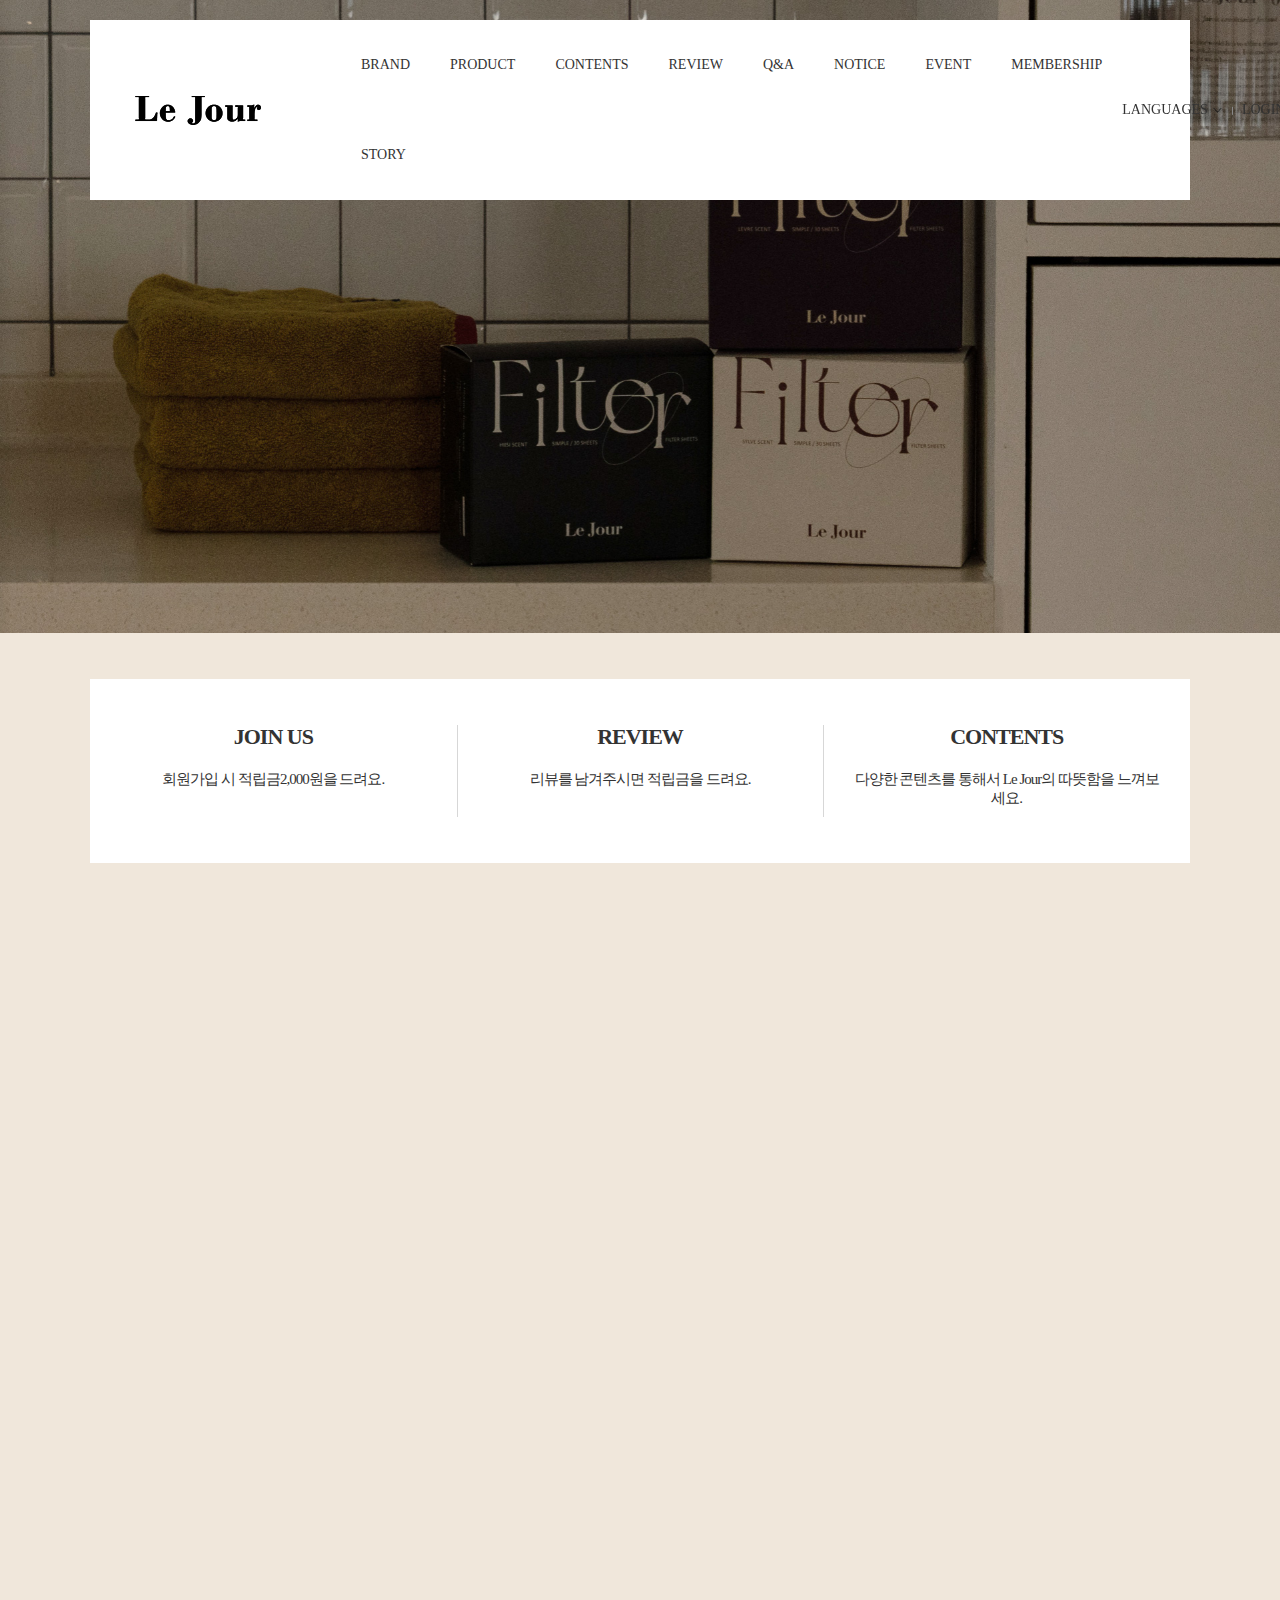
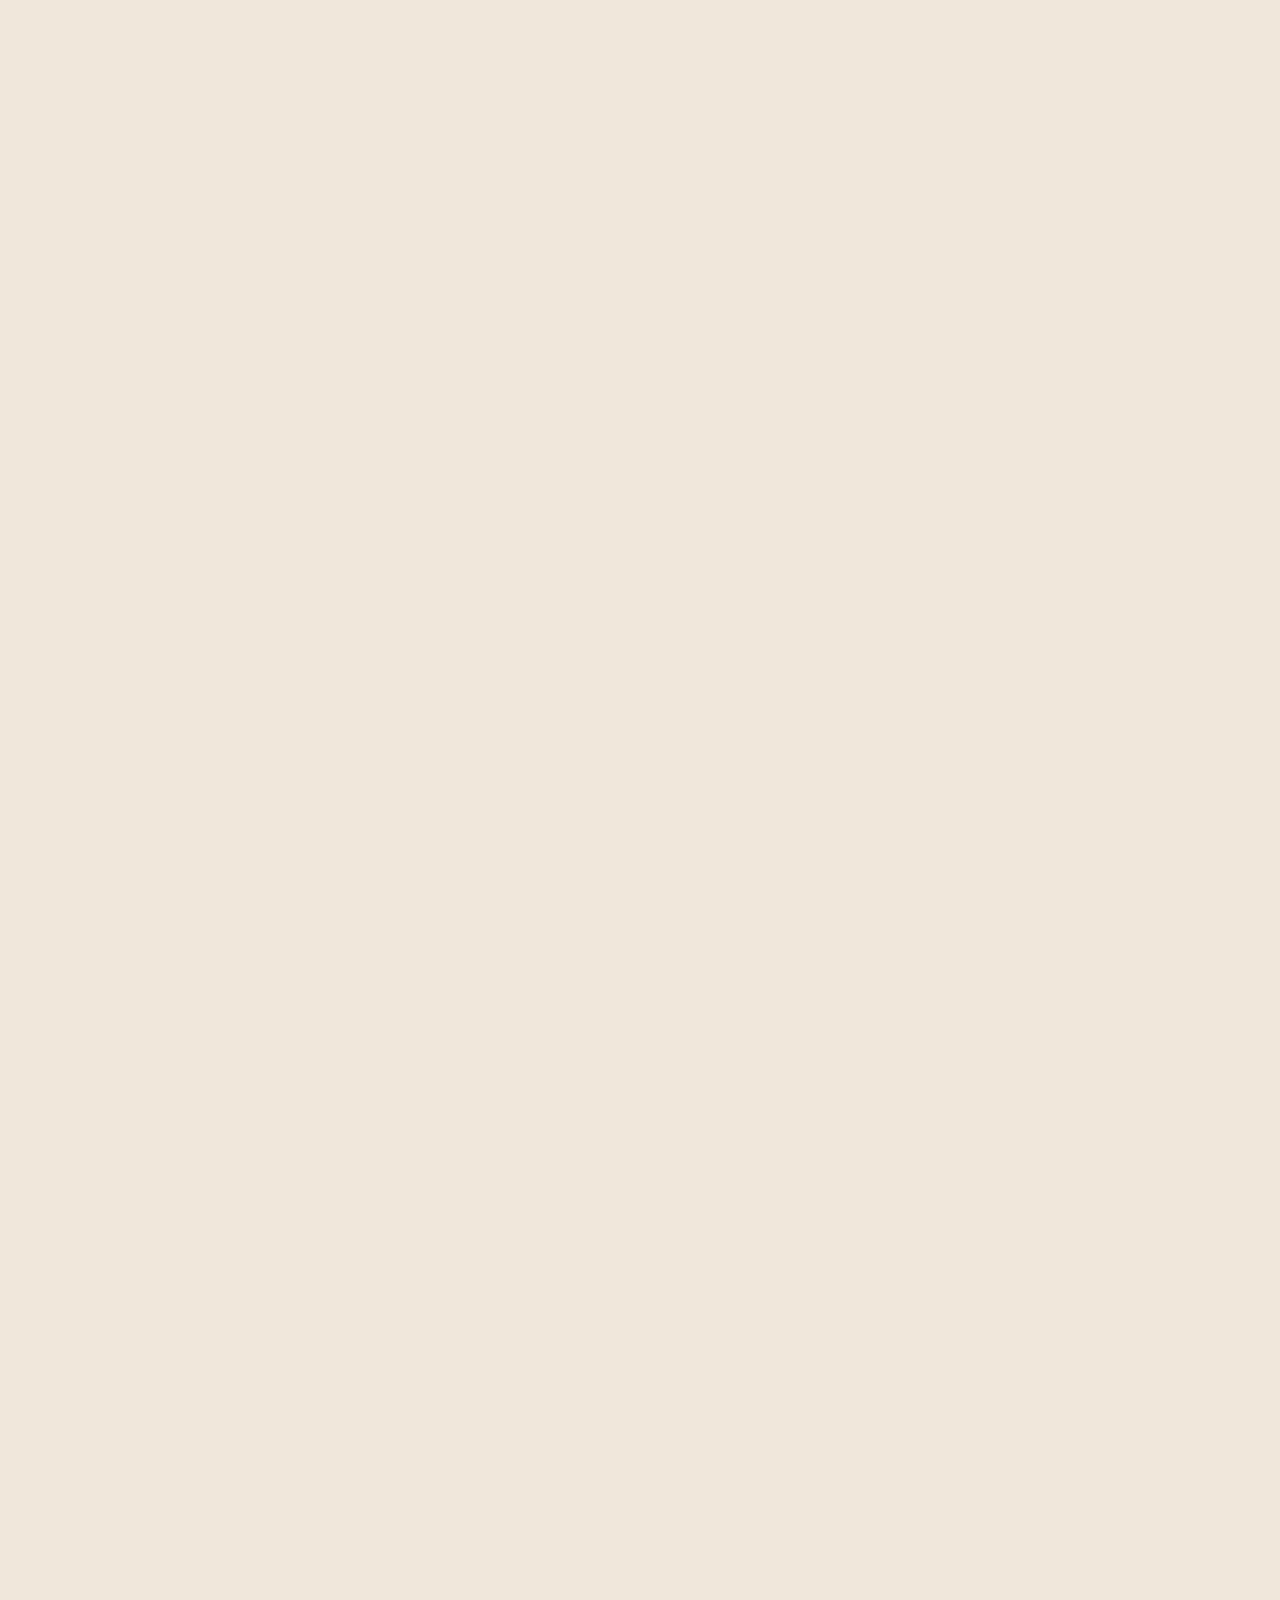
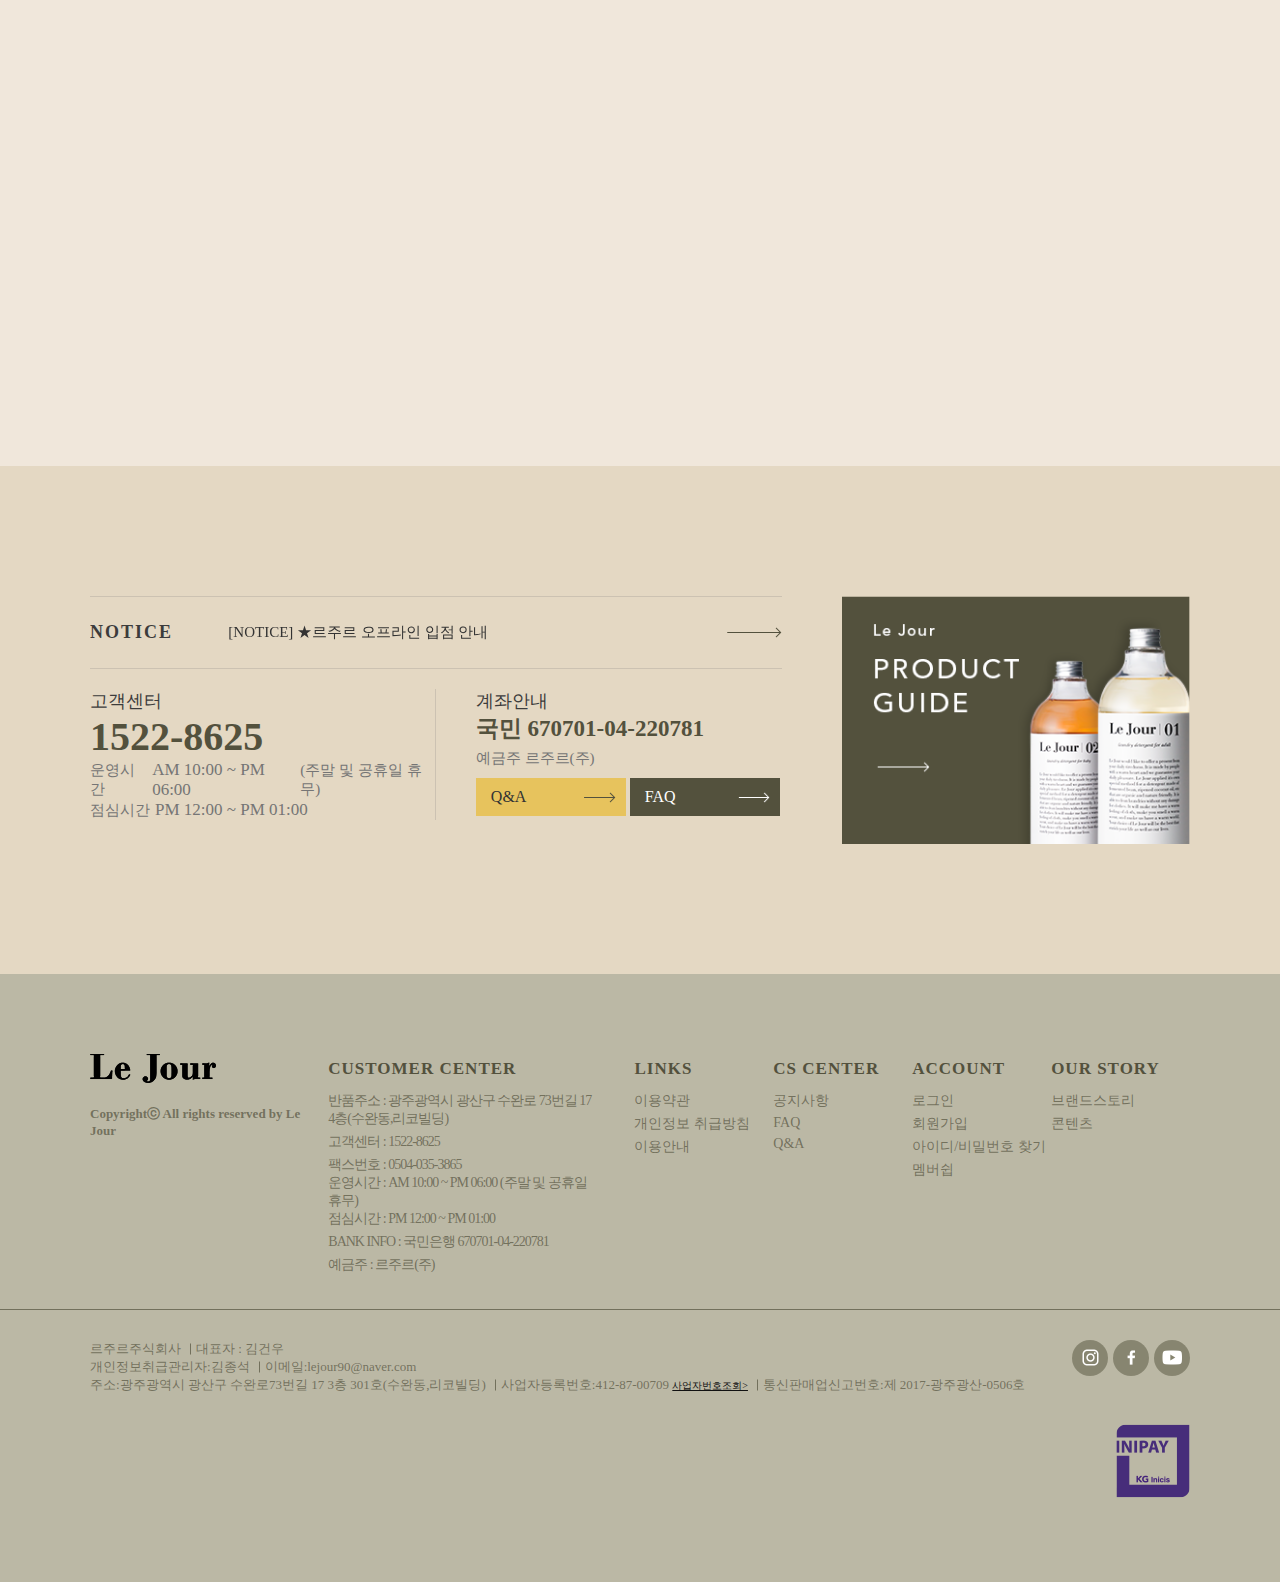
<file: pc_index.html>
<!DOCTYPE html>
<html lang="ko">
<head>
    <meta charset="UTF-8">
    <meta name="viewport" content="width=device-width, initial-scale=1.0">
    <title>Le Jour</title>
    <link rel="stylesheet" href="https://cdn.jsdelivr.net/npm/swiper@11/swiper-bundle.min.css" />
    <link href="https://unpkg.com/aos@2.3.1/dist/aos.css" rel="stylesheet">
    <link rel="stylesheet" href="css/pc_main.css"/>
    <script src="lib/jquery-3.7.1.min.js"></script>
    <script src="https://cdn.jsdelivr.net/npm/swiper@11/swiper-bundle.min.js"></script>
    <script src="https://unpkg.com/aos@2.3.1/dist/aos.js"></script>
    <script src="js/pc_Le_main.js"></script>
</head>
<body>
  <header class="header">
    <div class="inner">
      <h1 class="logo">
        <a href="#"><img src="img/logo.png" alt="로고"></a>
      </h1><!-- logo -->
      <nav class="nav">
        <ul class="gnb">
          <li><a href="#" class="depth1">BRAND STORY</a></li>
          <li>
            <a href="#" class="depth1">PRODUCT</a>
            <div class="depth2_wrap">
              <div class="depth2_inner">
                <div class="depth2_menu">
                  <h2>PRODUCT</h2>
                  <ul class="depth2">
                    <li>
                      <a href="#">Le Jour SET</a>
                      <ul class="depth3">
                        <li><a href="#">세탁세제 & 섬유유연제</a></li>
                        <li><a href="#">주방용품</a></li>
                      </ul><!-- depth3 -->
                    </li>
                    <li>
                      <a href="#">Le Jour PRODUCT</a>
                        <ul class="depth3">
                          <li><a href="#">세탁세제</a></li>
                          <li><a href="#">주방 / 탈취용품</a></li>
                          <li><a href="#">욕실용품</a></li>
                          <li><a href="#">세탁보조제</a></li>
                          <li><a href="#">기프트 액세서리</a></li>
                        </ul><!-- depth3 -->
                    </li>
                    <li>
                      <a href="#">Le Jour COSMETICS</a>
                        <ul class="depth3">
                          <li><a href="#">로션 / 크림</a></li>
                        </ul><!-- depth3 -->
                    </li>
                  </ul><!-- depth2 -->
                </div>
                <img class="depth_img" src="img/99.jpg" alt="이미지">
              </div><!-- depth2 inner -->
            </div><!-- depth2_wrap -->
          </li>
          <li><a href="#" class="depth1">CONTENTS</a></li>
          <li><a href="#" class="depth1">REVIEW</a></li>
          <li><a href="#" class="depth1">Q&A</a></li>
          <li><a href="#" class="depth1">NOTICE</a></li>
          <li><a href="#" class="depth1">EVENT</a></li>
          <li><a href="#" class="depth1">MEMBERSHIP</a></li>
        </ul><!-- gnb -->
      </nav><!-- nav -->
      <div class="util">
        <div class="lang">
          <span>LANGUAGES</span>
          <img class="lang_icon" src="icon/lang-arrow.png" alt="언어 선택">
          <ul>
            <li><a href="#">KOREAN</a></li>
            <li><a href="#">ENGLISH</a></li>
          </ul>
        </div><!-- lang -->
        <ul class="top_menu">
          <li><a href="#">LOGIN</a></li>
          <li><a href="#">JOIN</a></li>
          <li>
            <a href="#">CART</a>
            <img src="icon/top-i01_over.png" alt="장바구니" />
          </li>
          <li>
            <a href="#" class="search">
              <img src="icon/top-i02_over.png" alt="검색"/>
            </a>
          </li>
        </ul><!-- top_menu -->
      </div><!-- util -->
    </div><!-- inner -->
    <div class="search_box">
      <div class="search_inner">
        <fieldset>
          <legend>SEARCH BOX</legend>
          <div class="txt_box">
            <input type="text" name="search" id="search" method="get" placeholder="SEARCH">
            <input type="image" class="s_icon" src="icon/fi-rs-search.png" alt="검색">
            <!-- <img src="icon/fi-rs-search.png" alt="검색" /> -->
          </div>
        </fieldset>
      </div>
    </div>
  </header><!-- header -->

  <main>
    <section class="main_visual">
      <div class="swiper mainVisual">
        <div class="swiper-wrapper">
          <div class="swiper-slide">
            <img src="img/l1.jpg" alt="배너"/>
          </div>
          <div class="swiper-slide">
            <img src="img/l2.jpg" alt="배너"/>
          </div>
          <div class="swiper-slide">
            <img src="img/l3.jpg" alt="배너"/>
          </div>
          <div class="swiper-slide">
            <img src="img/l4.jpg" alt="배너"/>
          </div>
          <div class="swiper-slide">
            <img src="img/l5.jpg" alt="배너"/>
          </div>
        </div><!-- swiper_wrapper -->
      </div><!-- swiper mainVisual -->
    </section><!-- main_visual -->

    <section data-aos="fade-up"
    data-aos-duration="2000" class="main_link">
      <div class="link_wrap">
        <div class="item">
          <a href="#">
            <h3>JOIN US</h3>
            <p>회원가입 시 적립금2,000원을 드려요.</p>
          </a>
        </div><!-- item -->
        <div class="item">
          <a href="#">
            <h3>REVIEW</h3>
            <p>리뷰를 남겨주시면 적립금을 드려요.</p>
          </a>
        </div><!-- item -->
        <div class="item">
          <a href="#">
            <h3>CONTENTS</h3>
            <p>다양한 콘텐츠를 통해서 Le Jour의 따뜻함을 느껴보세요.</p>
          </a>
        </div><!-- item -->
      </div><!-- link_wrap -->
    </section><!-- main_link -->

    <section data-aos="fade-up"
    data-aos-duration="2000" class="selection">
      <h2 class="sub_title">Le Jour's selection</h2>
      <div class="inner">
        <ul class="tab_menu">
          <li class="active">세트</li>
          <li>세제</li>
          <li>섬유유연제</li>
          <li>주방/탈취 용품</li>
          <li>욕실용품</li>
          <li>세탁보조제</li>
          <li>로션/크림</li>
          <li>기프트 액세서리</li>
        </ul><!-- tab_menu -->

        <div class="tab_items">
          <div class="select_set active">
            <div class="swiper tab_swiper">
              <div class="swiper-wrapper item_wrap">
                <div class="swiper-slide item">
                    <div class="item_pic">
                      <div class="item_label">
                        <span class="best">BEST</span>
                        <span class="sale">SALE</span>
                      </div><!-- item_label -->
                      <img src="img/르주르/s1.jpg" alt="르주르 패밀리 세트"/>
                      <div class="item_link">
                        <a href="#" class="card">
                          <img src="icon/icon_card.png" alt="바로구매">
                          <p>바로구매</p>
                        </a>
                        <button type="button" class="cart">
                          <img src="icon/icon_cart.png" alt="장바구니"/>
                        </button>
                        <button type="button" class="wish">
                          <img src="icon/icon_wish.png" alt="찜">
                        </button>
                      </div><!-- item_link -->
                      <a href="" class="select_bg"><span>back</span></a>
                    </div><!-- item_pic -->
                    <div class="item_txt">
                      <a href="#">
                        <p>Le Jour Family Set</p>
                        <b>르주르 패밀리 세트</b>
                        <div class="price">
                          <p>102,000원</p>
                          <strong>91,800원</strong>
                        </div>
                      </a>
                    </div><!-- item_txt -->
                </div><!-- item -->
                <div class="swiper-slide item">
                  <div class="item_pic">
                    <div class="item_label">
                      <span class="best">BEST</span>
                      <span class="sale">SALE</span>
                    </div><!-- item_label -->
                    <img src="img/르주르/s2.jpg" alt="르주르 베이비 세트"/>
                    <div class="item_link">
                      <a href="#" class="card">
                        <img src="icon/icon_card.png" alt="바로구매">
                        <p>바로구매</p>
                      </a>
                      <button type="button" class="cart">
                        <img src="icon/icon_cart.png" alt="장바구니"/>
                      </button>
                      <button type="button" class="wish">
                        <img src="icon/icon_wish.png" alt="찜">
                      </button>
                    </div><!-- item_link -->
                    <a href="" class="select_bg"><span>back</span></a>
                  </div><!-- item_pic -->
                  <div class="item_txt">
                    <a href="">
                      <p>Le Jour Baby Set</p>
                      <b>르주르 베이비 세트</b>
                      <div class="price">
                        <p>53,000원</p>
                        <strong>49,000원</strong>
                      </div>
                    </a>
                  </div><!-- item_txt -->
                </div><!-- item -->
                <div class="swiper-slide item">
                  <div class="item_pic">
                    <div class="item_label">
                      <span class="best">BEST</span>
                      <span class="sale">SALE</span>
                    </div><!-- item_label -->
                    <img src="img/르주르/s3.jpg" alt="르주르 싱글족 세트"/>
                    <div class="item_link">
                      <a href="#" class="card">
                        <img src="icon/icon_card.png" alt="바로구매">
                        <p>바로구매</p>
                      </a>
                      <button type="button" class="cart">
                        <img src="icon/icon_cart.png" alt="장바구니"/>
                      </button>
                      <button type="button" class="wish">
                        <img src="icon/icon_wish.png" alt="찜">
                      </button>
                    </div><!-- item_link -->
                    <a href="" class="select_bg"><span>back</span></a>
                  </div><!-- item_pic -->
                  <div class="item_txt">
                    <a href="#">
                      <p>Le Jour Single Set</p>
                      <b>르주르 싱글족 세트</b>
                      <div class="price">
                        <p>49,000원</p>
                        <strong>45,000원</strong>
                      </div>
                    </a>
                  </div><!-- item_txt -->
                </div><!-- item -->
                <div class="swiper-slide item">
                  <div class="item_pic">
                    <div class="item_label">
                      <span class="best">BEST</span>
                      <span class="sale">SALE</span>
                    </div><!-- item_label -->
                    <img src="img/르주르/s4.jpg" alt="르주르 키친 세트"/>
                    <div class="item_link">
                      <a href="#" class="card">
                        <img src="icon/icon_card.png" alt="바로구매">
                        <p>바로구매</p>
                      </a>
                      <button type="button" class="cart">
                        <img src="icon/icon_cart.png" alt="장바구니"/>
                      </button>
                      <button type="button" class="wish">
                        <img src="icon/icon_wish.png" alt="찜">
                      </button>
                    </div><!-- item_link -->
                    <a href="" class="select_bg"><span>back</span></a>
                  </div><!-- item_pic -->
                  <div class="item_txt">
                    <a href="#">
                      <p>Le Jour Kitchen Set</p>
                      <b>르주르 키친 세트</b>
                      <div class="price">
                        <p>32,000원</p>
                        <strong>30,000원</strong>
                      </div>
                    </a>
                  </div><!-- item_txt -->
                </div><!-- item -->
                <div class="swiper-slide item">
                  <div class="item_pic">
                    <div class="item_label">
                      <span class="best">BEST</span>
                      <span class="sale">SALE</span>
                    </div><!-- item_label -->
                    <img src="img/르주르/s5.jpg" alt="르주르 싱글족 세트(500ml)"/>
                    <div class="item_link">
                      <a href="#" class="card">
                        <img src="icon/icon_card.png" alt="바로구매">
                        <p>바로구매</p>
                      </a>
                      <button type="button" class="cart">
                        <img src="icon/icon_cart.png" alt="장바구니"/>
                      </button>
                      <button type="button" class="wish">
                        <img src="icon/icon_wish.png" alt="찜">
                      </button>
                    </div><!-- item_link -->
                    <a href="" class="select_bg"><span>back</span></a>
                  </div><!-- item_pic -->
                  <div class="item_txt">
                    <a href="#">
                      <p>Le Jour Single Set(500ml)</p>
                      <b>르주르 싱글족 세트(500ml)</b>
                      <div class="price">
                        <p>36,500원</p>
                        <strong>33,500원</strong>
                      </div>
                    </a>
                  </div><!-- item_txt -->
                </div><!-- item -->
                <div class="swiper-slide item">
                  <div class="item_pic">
                    <div class="item_label">
                      <span class="best">BEST</span>
                      <span class="sale">SALE</span>
                    </div><!-- item_label -->
                    <img src="img/르주르/s6.jpg" alt="플레인 베이비 세트"/>
                    <div class="item_link">
                      <a href="#" class="card">
                        <img src="icon/icon_card.png" alt="바로구매">
                        <p>바로구매</p>
                      </a>
                      <button type="button" class="cart">
                        <img src="icon/icon_cart.png" alt="장바구니"/>
                      </button>
                      <button type="button" class="wish">
                        <img src="icon/icon_wish.png" alt="찜">
                      </button>
                    </div><!-- item_link -->
                    <a href="" class="select_bg"><span>back</span></a>
                  </div><!-- item_pic -->
                  <div class="item_txt">
                    <a href="#">
                      <p>Plain Baby Set</p>
                      <b>플레인 베이비 세트</b>
                      <div class="price">
                        <p>53,000원</p>
                        <strong>49,000원</strong>
                      </div>
                    </a>
                  </div><!-- item_txt -->
                </div><!-- item -->
                <div class="swiper-slide item">
                  <div class="item_pic">
                    <div class="item_label">
                      <span class="best">BEST</span>
                      <span class="sale">SALE</span>
                    </div><!-- item_label -->
                    <img src="img/르주르/s7.jpg" alt="플레인 베이비 세트(무향)"/>
                    <div class="item_link">
                      <a href="#" class="card">
                        <img src="icon/icon_card.png" alt="바로구매">
                        <p>바로구매</p>
                      </a>
                      <button type="button" class="cart">
                        <img src="icon/icon_cart.png" alt="장바구니"/>
                      </button>
                      <button type="button" class="wish">
                        <img src="icon/icon_wish.png" alt="찜">
                      </button>
                    </div><!-- item_link -->
                    <a href="" class="select_bg"><span>back</span></a>
                  </div><!-- item_pic -->
                  <div class="item_txt">
                    <a href="#">
                      <p>Plain Baby Set(Unscented)</p>
                      <b>플레인 베이비 세트(무향)</b>
                      <div class="price">
                        <p>53,000원</p>
                        <strong>49,000원</strong>
                      </div>
                    </a>
                  </div><!-- item_txt -->
                </div><!-- item -->
                <div class="swiper-slide item">
                  <div class="item_pic">
                    <div class="item_label">
                      <span class="best">BEST</span>
                      <span class="sale">SALE</span>
                    </div><!-- item_label -->
                    <img src="img/르주르/s8.jpg" alt="소프트 패밀리 세트"/>
                    <div class="item_link">
                      <a href="#" class="card">
                        <img src="icon/icon_card.png" alt="바로구매">
                        <p>바로구매</p>
                      </a>
                      <button type="button" class="cart">
                        <img src="icon/icon_cart.png" alt="장바구니"/>
                      </button>
                      <button type="button" class="wish">
                        <img src="icon/icon_wish.png" alt="찜">
                      </button>
                    </div><!-- item_link -->
                    <a href="" class="select_bg"><span>back</span></a>
                  </div><!-- item_pic -->
                  <div class="item_txt">
                    <a href="#">
                      <p>Soft Family Set</p>
                      <b>소프트 패밀리 세트</b>
                      <div class="price">
                        <p>102,000원</p>
                        <strong>91,800원</strong>
                      </div>
                    </a>
                  </div><!-- item_txt -->
                </div><!-- item -->
                <div class="swiper-slide item">
                  <div class="item_pic">
                    <div class="item_label">
                      <span class="best">BEST</span>
                      <span class="sale">SALE</span>
                    </div><!-- item_label -->
                    <img src="img/르주르/s9.jpg" alt="소프트 베이비 세트"/>
                    <div class="item_link">
                      <a href="#" class="card">
                        <img src="icon/icon_card.png" alt="바로구매">
                        <p>바로구매</p>
                      </a>
                      <button type="button" class="cart">
                        <img src="icon/icon_cart.png" alt="장바구니"/>
                      </button>
                      <button type="button" class="wish">
                        <img src="icon/icon_wish.png" alt="찜">
                      </button>
                    </div><!-- item_link -->
                    <a href="" class="select_bg"><span>back</span></a>
                  </div><!-- item_pic -->
                  <div class="item_txt">
                    <a href="#">
                      <p>Soft Baby Set</p>
                      <b>소프트 베이비 세트</b>
                      <div class="price">
                        <p>53,000원</p>
                        <strong>49,000원</strong>
                      </div>
                    </a>
                  </div><!-- item_txt -->
                </div><!-- item -->
                <div class="swiper-slide item">
                  <div class="item_pic">
                    <div class="item_label">
                      <span class="best">BEST</span>
                      <span class="sale">SALE</span>
                    </div><!-- item_label -->
                    <img src="img/르주르/s10.jpg" alt="소프트 싱글족 세트"/>
                    <div class="item_link">
                      <a href="#" class="card">
                        <img src="icon/icon_card.png" alt="바로구매">
                        <p>바로구매</p>
                      </a>
                      <button type="button" class="cart">
                        <img src="icon/icon_cart.png" alt="장바구니"/>
                      </button>
                      <button type="button" class="wish">
                        <img src="icon/icon_wish.png" alt="찜">
                      </button>
                    </div><!-- item_link -->
                    <a href="" class="select_bg"><span>back</span></a>
                  </div><!-- item_pic -->
                  <div class="item_txt">
                    <a href="#">
                      <p>Soft Single Set</p>
                      <b>소프트 싱글족 세트</b>
                      <div class="price">
                        <p>49,000원</p>
                        <strong>45,000원</strong>
                      </div>
                    </a>
                  </div><!-- item_txt -->
                </div><!-- item -->
              </div><!-- item_wrap -->
            </div><!-- tab_swiper -->
            <a href="#" class="more">MORE VIEW</a>
            <div class="swiper-button-next"></div>
            <div class="swiper-button-prev"></div>
          </div><!-- select set -->
          <!-- item 1 세트 -->

          <div class="select_set">
            <div class="swiper tab_swiper">
              <div class="swiper-wrapper item_wrap">
                <div class="swiper-slide item">
                  <div class="item_pic">
                    <div class="item_label">
                      <span class="best">BEST</span>
                      <span class="middle">중성세제</span>
                    </div><!-- item_label -->
                    <img src="img/르주르/s2-1.jpg" alt="르주르 일반 액체세제"/>
                    <div class="item_link">
                      <a href="#" class="card">
                        <img src="icon/icon_card.png" alt="바로구매">
                        <p>바로구매</p>
                      </a>
                      <button type="button" class="cart">
                        <img src="icon/icon_cart.png" alt="장바구니"/>
                      </button>
                      <button type="button" class="wish">
                        <img src="icon/icon_wish.png" alt="찜">
                      </button>
                    </div><!-- item_link -->
                    <a href="#" class="select_bg"><span>back</span></a>
                  </div><!-- item_pic -->
                  <div class="item_txt">
                    <a href="#">
                      <p>Le Jour Laundry Detergent For Adult</p>
                      <b>르주르 일반 액체세제</b>
                      <div class="price">
                        <strong>24,000원</strong>
                      </div>
                    </a>
                  </div><!-- item_txt -->
                </div><!-- item -->
                <div class="swiper-slide item">
                  <div class="item_pic">
                    <div class="item_label">
                      <span class="best">BEST</span>
                      <span class="middle">중성세제</span>
                    </div><!-- item_label -->
                    <img src="img/르주르/s2-2.jpg" alt="르주르 유아 액체세제"/>
                    <div class="item_link">
                      <a href="#" class="card">
                        <img src="icon/icon_card.png" alt="바로구매">
                        <p>바로구매</p>
                      </a>
                      <button type="button" class="cart">
                        <img src="icon/icon_cart.png" alt="장바구니"/>
                      </button>
                      <button type="button" class="wish">
                        <img src="icon/icon_wish.png" alt="찜">
                      </button>
                    </div><!-- item_link -->
                    <a href="#" class="select_bg"><span>back</span></a>
                  </div><!-- item_pic -->
                  <div class="item_txt">
                    <a href="#">
                      <p>Le Jour Laundry Detergent For Baby</p>
                      <b>르주르 유아 액체세제</b>
                      <div class="price">
                        <strong>26,000원</strong>
                      </div>
                    </a>
                  </div><!-- item_txt -->
                </div><!-- item -->
                <div class="swiper-slide item">
                  <div class="item_pic">
                    <div class="item_label">
                      <span class="best">BEST</span>
                    </div><!-- item_label -->
                    <img src="img/르주르/s2-3.jpg" alt="르주르 여성 속옷액체세제"/>
                    <div class="item_link">
                      <a href="#" class="card">
                        <img src="icon/icon_card.png" alt="바로구매">
                        <p>바로구매</p>
                      </a>
                      <button type="button" class="cart">
                        <img src="icon/icon_cart.png" alt="장바구니"/>
                      </button>
                      <button type="button" class="wish">
                        <img src="icon/icon_wish.png" alt="찜">
                      </button>
                    </div><!-- item_link -->
                    <a href="#" class="select_bg"><span>back</span></a>
                  </div><!-- item_pic -->
                  <div class="item_txt">
                    <a href="#">
                      <p>Le Jour Laundry Detergent For Lady</p>
                      <b>르주르 여성 속옷액체세제</b>
                      <div class="price">
                        <strong>28,000원</strong>
                      </div>
                    </a>
                  </div><!-- item_txt -->
                </div><!-- item -->
                <div class="swiper-slide item">
                  <div class="item_pic">
                    <div class="item_label">
                      <span class="best">BEST</span>
                    </div><!-- item_label -->
                    <img src="img/르주르/s2-4.png" alt="르주르 일반 가루세제"/>
                    <div class="item_link">
                      <a href="#" class="card">
                        <img src="icon/icon_card.png" alt="바로구매">
                        <p>바로구매</p>
                      </a>
                      <button type="button" class="cart">
                        <img src="icon/icon_cart.png" alt="장바구니"/>
                      </button>
                      <button type="button" class="wish">
                        <img src="icon/icon_wish.png" alt="찜">
                      </button>
                    </div><!-- item_link -->
                    <a href="#" class="select_bg"><span>back</span></a>
                  </div><!-- item_pic -->
                  <div class="item_txt">
                    <a href="#">
                      <p>Le Jour Washing Powder For Adult</p>
                      <b>르주르 일반 가루세제</b>
                      <div class="price">
                        <strong>18,000원</strong>
                      </div>
                    </a>
                  </div><!-- item_txt -->
                </div><!-- item -->
                <div class="swiper-slide item">
                  <div class="item_pic">
                    <div class="item_label">
                      <span class="best">BEST</span>
                    </div><!-- item_label -->
                    <img src="img/르주르/s2-5.png" alt="르주르 유아 가루세제"/>
                    <div class="item_link">
                      <a href="#" class="card">
                        <img src="icon/icon_card.png" alt="바로구매">
                        <p>바로구매</p>
                      </a>
                      <button type="button" class="cart">
                        <img src="icon/icon_cart.png" alt="장바구니"/>
                      </button>
                      <button type="button" class="wish">
                        <img src="icon/icon_wish.png" alt="찜">
                      </button>
                    </div><!-- item_link -->
                    <a href="#" class="select_bg"><span>back</span></a>
                  </div><!-- item_pic -->
                  <div class="item_txt">
                    <a href="#">
                      <p>Le Jour Washing Powder For Baby</p>
                      <b>르주르 유아 가루세제</b>
                      <div class="price">
                        <strong>19,000원</strong>
                      </div>
                    </a>
                  </div><!-- item_txt -->
                </div><!-- item -->
                <div class="swiper-slide item">
                  <div class="item_pic">
                    <div class="item_label">
                      <span class="best">BEST</span>
                      <span class="middle">중성세제</span>
                    </div><!-- item_label -->
                    <img src="img/르주르/s2-6.jpg" alt="르주르 일반 액체세제(500ml)"/>
                    <div class="item_link">
                      <a href="#" class="card">
                        <img src="icon/icon_card.png" alt="바로구매">
                        <p>바로구매</p>
                      </a>
                      <button type="button" class="cart">
                        <img src="icon/icon_cart.png" alt="장바구니"/>
                      </button>
                      <button type="button" class="wish">
                        <img src="icon/icon_wish.png" alt="찜">
                      </button>
                    </div><!-- item_link -->
                    <a href="#" class="select_bg"><span>back</span></a>
                  </div><!-- item_pic -->
                  <div class="item_txt">
                    <a href="#">
                      <p>Laundry Detergent For Adult(500ml)</p>
                      <b>르주르 일반 액체세제(500ml)</b>
                      <div class="price">
                        <strong>18,000원</strong>
                      </div>
                    </a>
                  </div><!-- item_txt -->
                </div><!-- item -->
                <div class="swiper-slide item">
                  <div class="item_pic">
                    <div class="item_label">
                      <span class="best">BEST</span>
                    </div><!-- item_label -->
                    <img src="img/르주르/s2-7.jpg" alt="비누분 유아 액체세제(프렌치 라벤더)"/>
                    <div class="item_link">
                      <a href="#" class="card">
                        <img src="icon/icon_card.png" alt="바로구매">
                        <p>바로구매</p>
                      </a>
                      <button type="button" class="cart">
                        <img src="icon/icon_cart.png" alt="장바구니"/>
                      </button>
                      <button type="button" class="wish">
                        <img src="icon/icon_wish.png" alt="찜">
                      </button>
                    </div><!-- item_link -->
                    <a href="#" class="select_bg"><span>back</span></a>
                  </div><!-- item_pic -->
                  <div class="item_txt">
                    <a href="#">
                      <p>Plain Laundry Detergent For Baby</p>
                      <b>비누분 유아 액체세제(프렌치 라벤더)</b>
                      <div class="price">
                        <strong>26,000원</strong>
                      </div>
                    </a>
                  </div><!-- item_txt -->
                </div><!-- item -->
                <div class="swiper-slide item">
                  <div class="item_pic">
                    <div class="item_label">
                      <span class="best">BEST</span>
                    </div><!-- item_label -->
                    <img src="img/르주르/s2-8.jpg" alt="비누분 유아 액체세제(무향)"/>
                    <div class="item_link">
                      <a href="#" class="card">
                        <img src="icon/icon_card.png" alt="바로구매">
                        <p>바로구매</p>
                      </a>
                      <button type="button" class="cart">
                        <img src="icon/icon_cart.png" alt="장바구니"/>
                      </button>
                      <button type="button" class="wish">
                        <img src="icon/icon_wish.png" alt="찜">
                      </button>
                    </div><!-- item_link -->
                    <a href="#" class="select_bg"><span>back</span></a>
                  </div><!-- item_pic -->
                  <div class="item_txt">
                    <a href="#">
                      <p>Plain Laundry Detergent For Baby (Unscented)</p>
                      <b>비누분 유아 액체세제(무향)</b>
                      <div class="price">
                        <strong>26,000원</strong>
                      </div>
                    </a>
                  </div><!-- item_txt -->
                </div><!-- item -->
                <div class="swiper-slide item">
                  <div class="item_pic">
                    <div class="item_label">
                      <span class="best">BEST</span>
                      <span class="middle">중성세제</span>
                    </div><!-- item_label -->
                    <img src="img/르주르/s2-9.jpg" alt="소프트 일반 액체세제(프레시가든)"/>
                    <div class="item_link">
                      <a href="#" class="card">
                        <img src="icon/icon_card.png" alt="바로구매">
                        <p>바로구매</p>
                      </a>
                      <button type="button" class="cart">
                        <img src="icon/icon_cart.png" alt="장바구니"/>
                      </button>
                      <button type="button" class="wish">
                        <img src="icon/icon_wish.png" alt="찜">
                      </button>
                    </div><!-- item_link -->
                    <a href="#" class="select_bg"><span>back</span></a>
                  </div><!-- item_pic -->
                  <div class="item_txt">
                    <a href="#">
                      <p>Soft Laundry Detergent For Adult</p>
                      <b>소프트 일반 액체세제(프레시가든)</b>
                      <div class="price">
                        <strong>24,000원</strong>
                      </div>
                    </a>
                  </div><!-- item_txt -->
                </div><!-- item -->
                <div class="swiper-slide item">
                  <div class="item_pic">
                    <div class="item_label">
                      <span class="best">BEST</span>
                      <span class="middle">중성세제</span>
                    </div><!-- item_label -->
                    <img src="img/르주르/s2-10.jpg" alt="소프트 유아 액체세제(옐로우 시폰)"/>
                    <div class="item_link">
                      <a href="#" class="card">
                        <img src="icon/icon_card.png" alt="바로구매">
                        <p>바로구매</p>
                      </a>
                      <button type="button" class="cart">
                        <img src="icon/icon_cart.png" alt="장바구니"/>
                      </button>
                      <button type="button" class="wish">
                        <img src="icon/icon_wish.png" alt="찜">
                      </button>
                    </div><!-- item_link -->
                    <a href="#" class="select_bg"><span>back</span></a>
                  </div><!-- item_pic -->
                  <div class="item_txt">
                    <a href="#">
                      <p>Soft Laundry Detergent For Baby</p>
                      <b>소프트 유아 액체세제(옐로우 시폰)</b>
                      <div class="price">
                        <strong>26,000원</strong>
                      </div>
                    </a>
                  </div><!-- item_txt -->
                </div><!-- item -->
              </div><!-- item_wrap -->
            </div><!-- tab_swiper -->
            <a href="#" class="more">MORE VIEW</a>
            <div class="swiper-button-next"></div>
            <div class="swiper-button-prev"></div>
          </div><!-- select set -->
          <!-- item 2 세제 -->

          <div class="select_set">
            <div class="swiper tab_swiper">
              <div class="swiper-wrapper item_wrap">
                <div class="swiper-slide item">
                  <div class="item_pic">
                    <div class="item_label">
                      <span class="best">BEST</span>
                    </div><!-- item_label -->
                    <img src="img/르주르/s3-1.jpg" alt="르주르 일반 섬유유연제"/>
                    <div class="item_link">
                      <a href="#" class="card">
                        <img src="icon/icon_card.png" alt="바로구매">
                        <p>바로구매</p>
                      </a>
                      <button type="button" class="cart">
                        <img src="icon/icon_cart.png" alt="장바구니"/>
                      </button>
                      <button type="button" class="wish">
                        <img src="icon/icon_wish.png" alt="찜">
                      </button>
                    </div><!-- item_link -->
                    <a href="#" class="select_bg"><span>back</span></a>
                  </div><!-- item_pic -->
                  <div class="item_txt">
                    <a href="#">
                      <p>Le Jour Fabric Conditioner For Adult</p>
                      <b>르주르 일반 섬유유연제</b>
                      <div class="price">
                        <strong>25,000원</strong>
                      </div>
                    </a>
                  </div><!-- item_txt -->
                </div><!-- item -->
                <div class="swiper-slide item">
                  <div class="item_pic">
                    <div class="item_label">
                      <span class="best">BEST</span>
                    </div><!-- item_label -->
                    <img src="img/르주르/s3-2.jpg" alt="르주르 유아 섬유유연제"/>
                    <div class="item_link">
                      <a href="#" class="card">
                        <img src="icon/icon_card.png" alt="바로구매">
                        <p>바로구매</p>
                      </a>
                      <button type="button" class="cart">
                        <img src="icon/icon_cart.png" alt="장바구니"/>
                      </button>
                      <button type="button" class="wish">
                        <img src="icon/icon_wish.png" alt="찜">
                      </button>
                    </div><!-- item_link -->
                    <a href="#" class="select_bg"><span>back</span></a>
                  </div><!-- item_pic -->
                  <div class="item_txt">
                    <a href="#">
                      <p>Le Jour Fabric Conditioner For Baby</p>
                      <b>르주르 유아 섬유유연제</b>
                      <div class="price">
                        <strong>27,000원</strong>
                      </div>
                    </a>
                  </div><!-- item_txt -->
                </div><!-- item -->
                <div class="swiper-slide item">
                  <div class="item_pic">
                    <div class="item_label">
                      <span class="best">BEST</span>
                    </div><!-- item_label -->
                    <img src="img/르주르/s3-3.jpg" alt="르주르 일반 섬유유연제(500ml)"/>
                    <div class="item_link">
                      <a href="#" class="card">
                        <img src="icon/icon_card.png" alt="바로구매">
                        <p>바로구매</p>
                      </a>
                      <button type="button" class="cart">
                        <img src="icon/icon_cart.png" alt="장바구니"/>
                      </button>
                      <button type="button" class="wish">
                        <img src="icon/icon_wish.png" alt="찜">
                      </button>
                    </div><!-- item_link -->
                    <a href="#" class="select_bg"><span>back</span></a>
                  </div><!-- item_pic -->
                  <div class="item_txt">
                    <a href="#">
                      <p>Fabric Conditioner For Adult(500ml)</p>
                      <b>르주르 일반 섬유유연제(500ml)</b>
                      <div class="price">
                        <strong>18,500원</strong>
                      </div>
                    </a>
                  </div><!-- item_txt -->
                </div><!-- item -->
                <div class="swiper-slide item">
                  <div class="item_pic">
                    <div class="item_label">
                      <span class="best">BEST</span>
                    </div><!-- item_label -->
                    <img src="img/르주르/s3-4.jpg" alt="구연산 유아 섬유유연제(코튼 캔디)"/>
                    <div class="item_link">
                      <a href="#" class="card">
                        <img src="icon/icon_card.png" alt="바로구매">
                        <p>바로구매</p>
                      </a>
                      <button type="button" class="cart">
                        <img src="icon/icon_cart.png" alt="장바구니"/>
                      </button>
                      <button type="button" class="wish">
                        <img src="icon/icon_wish.png" alt="찜">
                      </button>
                    </div><!-- item_link -->
                    <a href="#" class="select_bg"><span>back</span></a>
                  </div><!-- item_pic -->
                  <div class="item_txt">
                    <a href="#">
                      <p>Plain Fabric Conditioner For Baby</p>
                      <b>구연산 유아 섬유유연제(코튼 캔디)</b>
                      <div class="price">
                        <strong>27,000원</strong>
                      </div>
                    </a>
                  </div><!-- item_txt -->
                </div><!-- item -->
                <div class="swiper-slide item">
                  <div class="item_pic">
                    <div class="item_label">
                      <span class="best">BEST</span>
                    </div><!-- item_label -->
                    <img src="img/르주르/s3-5.jpg" alt="구연산 유아 섬유유연제(무향)"/>
                    <div class="item_link">
                      <a href="#" class="card">
                        <img src="icon/icon_card.png" alt="바로구매">
                        <p>바로구매</p>
                      </a>
                      <button type="button" class="cart">
                        <img src="icon/icon_cart.png" alt="장바구니"/>
                      </button>
                      <button type="button" class="wish">
                        <img src="icon/icon_wish.png" alt="찜">
                      </button>
                    </div><!-- item_link -->
                    <a href="#" class="select_bg"><span>back</span></a>
                  </div><!-- item_pic -->
                  <div class="item_txt">
                    <a href="#">
                      <p>Plain Fabric Conditioner For Baby(Unscented)</p>
                      <b>구연산 유아 섬유유연제(무향)</b>
                      <div class="price">
                        <strong>27,000원</strong>
                      </div>
                    </a>
                  </div><!-- item_txt -->
                </div><!-- item -->
                <div class="swiper-slide item">
                  <div class="item_pic">
                    <div class="item_label">
                      <span class="best">BEST</span>
                    </div><!-- item_label -->
                    <img src="img/르주르/s3-6.jpg" alt="소프트 일반 섬유유연제(프레시 가든)"/>
                    <div class="item_link">
                      <a href="#" class="card">
                        <img src="icon/icon_card.png" alt="바로구매">
                        <p>바로구매</p>
                      </a>
                      <button type="button" class="cart">
                        <img src="icon/icon_cart.png" alt="장바구니"/>
                      </button>
                      <button type="button" class="wish">
                        <img src="icon/icon_wish.png" alt="찜">
                      </button>
                    </div><!-- item_link -->
                    <a href="#" class="select_bg"><span>back</span></a>
                  </div><!-- item_pic -->
                  <div class="item_txt">
                    <a href="#">
                      <p>Soft Fabric Conditioner For Adult</p>
                      <b>소프트 일반 섬유유연제(프레시 가든)</b>
                      <div class="price">
                        <strong>25,000원</strong>
                      </div>
                    </a>
                  </div><!-- item_txt -->
                </div><!-- item -->
                <div class="swiper-slide item">
                  <div class="item_pic">
                    <div class="item_label">
                      <span class="best">BEST</span>
                    </div><!-- item_label -->
                    <img src="img/르주르/s2-7.jpg" alt="소프트 유아 섬유유연제(옐로우 시폰)"/>
                    <div class="item_link">
                      <a href="#" class="card">
                        <img src="icon/icon_card.png" alt="바로구매">
                        <p>바로구매</p>
                      </a>
                      <button type="button" class="cart">
                        <img src="icon/icon_cart.png" alt="장바구니"/>
                      </button>
                      <button type="button" class="wish">
                        <img src="icon/icon_wish.png" alt="찜">
                      </button>
                    </div><!-- item_link -->
                    <a href="#" class="select_bg"><span>back</span></a>
                  </div><!-- item_pic -->
                  <div class="item_txt">
                    <a href="#">
                      <p>Soft Fabric Conditioner For Baby</p>
                      <b>소프트 유아 섬유유연제(옐로우 시폰)</b>
                      <div class="price">
                        <strong>27,000원</strong>
                      </div>
                    </a>
                  </div><!-- item_txt -->
                </div><!-- item -->
                <div class="swiper-slide item">
                  <div class="item_pic">
                    <div class="item_label">
                      <span class="best">BEST</span>
                      <span class="one">1+1</span>
                    </div><!-- item_label -->
                    <img src="img/르주르/s3-8.jpg" alt="르주르 필터 시트(쉴브)"/>
                    <div class="item_link">
                      <a href="#" class="card">
                        <img src="icon/icon_card.png" alt="바로구매">
                        <p>바로구매</p>
                      </a>
                      <button type="button" class="cart">
                        <img src="icon/icon_cart.png" alt="장바구니"/>
                      </button>
                      <button type="button" class="wish">
                        <img src="icon/icon_wish.png" alt="찜">
                      </button>
                    </div><!-- item_link -->
                    <a href="#" class="select_bg"><span>back</span></a>
                  </div><!-- item_pic -->
                  <div class="item_txt">
                    <a href="#">
                      <p>Le Jour Filter Sheets (Sylve)</p>
                      <b>르주르 필터 시트(쉴브)</b>
                      <div class="price">
                        <strong>38,000원</strong>
                      </div>
                    </a>
                  </div><!-- item_txt -->
                </div><!-- item -->
                <div class="swiper-slide item">
                  <div class="item_pic">
                    <div class="item_label">
                      <span class="best">BEST</span>
                      <span class="one">1+1</span>
                    </div><!-- item_label -->
                    <img src="img/르주르/s3-9.png" alt="르주르 필터 시트(레브르)"/>
                    <div class="item_link">
                      <a href="#" class="card">
                        <img src="icon/icon_card.png" alt="바로구매">
                        <p>바로구매</p>
                      </a>
                      <button type="button" class="cart">
                        <img src="icon/icon_cart.png" alt="장바구니"/>
                      </button>
                      <button type="button" class="wish">
                        <img src="icon/icon_wish.png" alt="찜">
                      </button>
                    </div><!-- item_link -->
                    <a href="#" class="select_bg"><span>back</span></a>
                  </div><!-- item_pic -->
                  <div class="item_txt">
                    <a href="#">
                      <p>Le Jour Filter Sheets (Lèvre)</p>
                      <b>르주르 필터 시트(레브르)</b>
                      <div class="price">
                        <strong>38,000원</strong>
                      </div>
                    </a>
                  </div><!-- item_txt -->
                </div><!-- item -->
              </div><!-- item_wrap -->
            </div><!-- tab_swiper -->
            <a href="#" class="more">MORE VIEW</a>
            <div class="swiper-button-next"></div>
            <div class="swiper-button-prev"></div>
          </div><!-- select set -->
          <!-- item3 섬유유연제 -->
      
          <div class="select_set">
            <div class="swiper tab_swiper">
              <div class="swiper-wrapper item_wrap">
                <div class="swiper-slide item">
                  <div class="item_pic">
                    <div class="item_label">
                      <span class="new">NEW</span>
                    </div><!-- item_label -->
                    <a href="#" class="select_bg"></a>
                    <img src="img/르주르/s4-1.jpg" alt="르주르 룸 스프레이(하타)"/>
                    <div class="item_link">
                      <a href="#" class="card">
                        <img src="icon/icon_card.png" alt="바로구매">
                        <p>바로구매</p>
                      </a>
                      <button type="button" class="cart">
                        <img src="icon/icon_cart.png" alt="장바구니"/>
                      </button>
                      <button type="button" class="wish">
                        <img src="icon/icon_wish.png" alt="찜">
                      </button>
                    </div><!-- item_link -->
                    <a href="#" class="select_bg"><span>back</span></a>
                  </div><!-- item_pic -->
                  <div class="item_txt">
                    <a href="#">
                      <p>Le Jour Room Spray</p>
                      <b>르주르 룸 스프레이(하타)</b>
                      <div class="price">
                        <strong>18,000원</strong>
                      </div>
                    </a>
                  </div><!-- item_txt -->
                </div><!-- item -->
                <div class="swiper-slide item">
                  <div class="item_pic">
                    <div class="item_label">
                      <span class="best">BEST</span>
                      <span class="one">1+1</span>
                    </div><!-- item_label -->
                    <img src="img/르주르/s4-2.jpg" alt="르주르 드레스 퍼퓸(프렌치 라벤더)"/>
                    <div class="item_link">
                      <a href="#" class="card">
                        <img src="icon/icon_card.png" alt="바로구매">
                        <p>바로구매</p>
                      </a>
                      <button type="button" class="cart">
                        <img src="icon/icon_cart.png" alt="장바구니"/>
                      </button>
                      <button type="button" class="wish">
                        <img src="icon/icon_wish.png" alt="찜">
                      </button>
                    </div><!-- item_link -->
                    <a href="#" class="select_bg"><span>back</span></a>
                  </div><!-- item_pic -->
                  <div class="item_txt">
                    <a href="#">
                      <p>Le Jour Dress Perfume</p>
                      <b>르주르 드레스 퍼퓸(프렌치 라벤더)</b>
                      <div class="price">
                        <strong>15,000원</strong>
                      </div>
                    </a>
                  </div><!-- item_txt -->
                </div><!-- item -->
                <div class="swiper-slide item">
                  <div class="item_pic">
                    <div class="item_label">
                      <span class="new">NEW</span>
                      <span class="one">1+1</span>
                    </div><!-- item_label -->
                    <img src="img/르주르/s4-3.jpg" alt="르주르 드레스 퍼퓸(플뢰르 코롱)"/>
                    <div class="item_link">
                      <a href="#" class="card">
                        <img src="icon/icon_card.png" alt="바로구매">
                        <p>바로구매</p>
                      </a>
                      <button type="button" class="cart">
                        <img src="icon/icon_cart.png" alt="장바구니"/>
                      </button>
                      <button type="button" class="wish">
                        <img src="icon/icon_wish.png" alt="찜">
                      </button>
                    </div><!-- item_link -->
                    <a href="#" class="select_bg"><span>back</span></a>
                  </div><!-- item_pic -->
                  <div class="item_txt">
                    <a href="#">
                      <p>Le Jour Dress Perfume</p>
                      <b>르주르 드레스 퍼퓸(플뢰르 코롱)</b>
                      <div class="price">
                        <strong>15,000원</strong>
                      </div>
                    </a>
                  </div><!-- item_txt -->
                </div><!-- item -->
                <div class="swiper-slide item">
                  <div class="item_pic">
                    <div class="item_label">
                      <span class="middle">중성세제</span>
                      <span class="new">NEW</span>
                      <span class="best">BEST</span>
                    </div><!-- item_label -->
                    <img src="img/르주르/s4-4.jpg" alt="스프레이 주방세제"/>
                    <div class="item_link">
                      <a href="#" class="card">
                        <img src="icon/icon_card.png" alt="바로구매">
                        <p>바로구매</p>
                      </a>
                      <button type="button" class="cart">
                        <img src="icon/icon_cart.png" alt="장바구니"/>
                      </button>
                      <button type="button" class="wish">
                        <img src="icon/icon_wish.png" alt="찜">
                      </button>
                    </div><!-- item_link -->
                    <a href="#" class="select_bg"><span>back</span></a>
                  </div><!-- item_pic -->
                  <div class="item_txt">
                    <a href="#">
                      <p>Le Jour Kitchen Soap Spray</p>
                      <b>스프레이 주방세제</b>
                      <div class="price">
                        <strong>21,000원</strong>
                      </div>
                    </a>
                  </div><!-- item_txt -->
                </div><!-- item -->
                <div class="swiper-slide item">
                  <div class="item_pic">
                    <div class="item_label">
                      <span class="middle">중성세제</span>
                      <span class="best">BEST</span>
                      <span class="one">1+1</span>
                    </div><!-- item_label -->
                    <img src="img/르주르/s4-5.jpg" alt="르주르 주방세제"/>
                    <div class="item_link">
                      <a href="#" class="card">
                        <img src="icon/icon_card.png" alt="바로구매">
                        <p>바로구매</p>
                      </a>
                      <button type="button" class="cart">
                        <img src="icon/icon_cart.png" alt="장바구니"/>
                      </button>
                      <button type="button" class="wish">
                        <img src="icon/icon_wish.png" alt="찜">
                      </button>
                    </div><!-- item_link -->
                    <a href="#" class="select_bg"><span>back</span></a>
                  </div><!-- item_pic -->
                  <div class="item_txt">
                    <a href="#">
                      <p>Le Jour Dish Washing Detergent</p>
                      <b>르주르 주방세제</b>
                      <div class="price">
                        <strong>17,000원</strong>
                      </div>
                    </a>
                  </div><!-- item_txt -->
                </div><!-- item -->
                <div class="swiper-slide item">
                  <div class="item_pic">
                    <div class="item_label">
                      <span class="best">BEST</span>
                      <span class="one">1+1</span>
                    </div><!-- item_label -->
                    <img src="img/르주르/s4-6.jpg" alt="르주르 식기세척기 세제(코랄 허니)"/>
                    <div class="item_link">
                      <a href="#" class="card">
                        <img src="icon/icon_card.png" alt="바로구매">
                        <p>바로구매</p>
                      </a>
                      <button type="button" class="cart">
                        <img src="icon/icon_cart.png" alt="장바구니"/>
                      </button>
                      <button type="button" class="wish">
                        <img src="icon/icon_wish.png" alt="찜">
                      </button>
                    </div><!-- item_link -->
                    <a href="#" class="select_bg"><span>back</span></a>
                  </div><!-- item_pic -->
                  <div class="item_txt">
                    <a href="#">
                      <p>Le Jour Dishwasher Detergent</p>
                      <b>르주르 식기세척기 세제(코랄 허니)</b>
                      <div class="price">
                        <strong>17,000원</strong>
                      </div>
                    </a>
                  </div><!-- item_txt -->
                </div><!-- item -->
                <div class="swiper-slide item">
                  <div class="item_pic">
                    <div class="item_label">
                      <span class="best">BEST</span>
                    </div><!-- item_label -->
                    <img src="img/르주르/s4-7.jpg" alt="르주르 키친 워싱 클리너"/>
                    <div class="item_link">
                      <a href="#" class="card">
                        <img src="icon/icon_card.png" alt="바로구매">
                        <p>바로구매</p>
                      </a>
                      <button type="button" class="cart">
                        <img src="icon/icon_cart.png" alt="장바구니"/>
                      </button>
                      <button type="button" class="wish">
                        <img src="icon/icon_wish.png" alt="찜">
                      </button>
                    </div><!-- item_link -->
                    <a href="#" class="select_bg"><span>back</span></a>
                  </div><!-- item_pic -->
                  <div class="item_txt">
                    <a href="#">
                      <p>Le Jour Kitchen Washing Cleaner</p>
                      <b>르주르 키친 워싱 클리너</b>
                      <div class="price">
                        <strong>15,000원</strong>
                      </div>
                    </a>
                  </div><!-- item_txt -->
                </div><!-- item -->
                <div class="swiper-slide item">
                  <div class="item_pic">
                    <div class="item_label">
                      <span class="new">NEW</span>
                    </div><!-- item_label -->
                    <img src="img/르주르/s4-8.jpg" alt="르주르 키친페인트 리무버"/>
                    <div class="item_link">
                      <a href="#" class="card">
                        <img src="icon/icon_card.png" alt="바로구매">
                        <p>바로구매</p>
                      </a>
                      <button type="button" class="cart">
                        <img src="icon/icon_cart.png" alt="장바구니"/>
                      </button>
                      <button type="button" class="wish">
                        <img src="icon/icon_wish.png" alt="찜">
                      </button>
                    </div><!-- item_link -->
                    <a href="#" class="select_bg"><span>back</span></a>
                  </div><!-- item_pic -->
                  <div class="item_txt">
                    <a href="#">
                      <p>Le Jour Kitchen Paint Remover</p>
                      <b>르주르 키친페인트 리무버</b>
                      <div class="price">
                        <strong>28,000원</strong>
                      </div>
                    </a>
                  </div><!-- item_txt -->
                </div><!-- item -->
              </div><!-- item_wrap -->
            </div><!-- tab_swiper -->
            <a href="#" class="more">MORE VIEW</a>
            <div class="swiper-button-next"></div>
            <div class="swiper-button-prev"></div>
          </div><!-- select set -->
          <!-- item4 주방/탈취 용품 -->

          <div class="select_set">
            <div class="swiper tab_swiper">
              <div class="swiper-wrapper item_wrap">
                <div class="swiper-slide item">
                  <div class="item_pic">
                    <div class="item_label">
                      <span class="new">NEW</span>
                    </div><!-- item_label -->
                    <img src="img/르주르/s5-1.jpg" alt="르주르 핸드워시"/>
                    <div class="item_link">
                      <a href="#" class="card">
                        <img src="icon/icon_card.png" alt="바로구매">
                        <p>바로구매</p>
                      </a>
                      <button type="button" class="cart">
                        <img src="icon/icon_cart.png" alt="장바구니"/>
                      </button>
                      <button type="button" class="wish">
                        <img src="icon/icon_wish.png" alt="찜">
                      </button>
                    </div><!-- item_link -->
                    <a href="#" class="select_bg"><span>back</span></a>
                  </div><!-- item_pic -->
                  <div class="item_txt">
                    <a href="#">
                      <p>Le Jour Hand Wash</p>
                      <b>르주르 핸드워시</b>
                      <div class="price">
                        <strong>18,000원</strong>
                      </div>
                    </a>
                  </div><!-- item_txt -->
                </div><!-- item -->
                <div class="swiper-slide item">
                  <div class="item_pic">
                    <div class="item_label">
                      <span class="best">BEST</span>
                    </div><!-- item_label -->
                    <img src="img/르주르/s5-2.png" alt="르주르 욕실 클렌저"/>
                    <div class="item_link">
                      <a href="#" class="card">
                        <img src="icon/icon_card.png" alt="바로구매">
                        <p>바로구매</p>
                      </a>
                      <button type="button" class="cart">
                        <img src="icon/icon_cart.png" alt="장바구니"/>
                      </button>
                      <button type="button" class="wish">
                        <img src="icon/icon_wish.png" alt="찜">
                      </button>
                    </div><!-- item_link -->
                    <a href="#" class="select_bg"><span>back</span></a>
                  </div><!-- item_pic -->
                  <div class="item_txt">
                    <a href="#">
                      <p>Le Jour Bathroom Cleanser</p>
                      <b>르주르 욕실 클렌저</b>
                      <div class="price">
                        <strong>17,000원</strong>
                      </div>
                    </a>
                  </div><!-- item_txt -->
                </div><!-- item -->
              </div><!-- item_wrap -->
            </div><!-- tab_swiper -->
            <a href="#" class="more">MORE VIEW</a>
          </div><!-- select set -->
          <!-- item5 욕실 용품 -->

          <div class="select_set">
            <div class="swiper tab_swiper">
              <div class="swiper-wrapper item_wrap">
                <div class="swiper-slide item">
                  <div class="item_pic">
                    <div class="item_label">
                      <span class="best">BEST</span>
                      <span class="one">1+1</span>
                    </div><!-- item_label -->
                    <img src="img/르주르/s6-1.png" alt="르주르 세탁기 클렌저"/>
                    <div class="item_link">
                      <a href="#" class="card">
                        <img src="icon/icon_card.png" alt="바로구매">
                        <p>바로구매</p>
                      </a>
                      <button type="button" class="cart">
                        <img src="icon/icon_cart.png" alt="장바구니"/>
                      </button>
                      <button type="button" class="wish">
                        <img src="icon/icon_wish.png" alt="찜">
                      </button>
                    </div><!-- item_link -->
                    <a href="#" class="select_bg"><span>back</span></a>
                  </div><!-- item_pic -->
                  <div class="item_txt">
                    <a href="#">
                      <p>Le Jour Washing Machine Cleanser</p>
                      <b>르주르 세탁기 클렌저</b>
                      <div class="price">
                        <strong>13,000원</strong>
                      </div>
                    </a>
                  </div><!-- item_txt -->
                </div><!-- item -->
                <div class="swiper-slide item">
                  <div class="item_pic">
                    <div class="item_label">
                      <span class="best">BEST</span>
                      <span class="sale">SALE</span>
                    </div><!-- item_label -->
                    <img src="img/르주르/s6-2.png" alt="르주르 삶는 클리닝"/>
                    <div class="item_link">
                      <a href="#" class="card">
                        <img src="icon/icon_card.png" alt="바로구매">
                        <p>바로구매</p>
                      </a>
                      <button type="button" class="cart">
                        <img src="icon/icon_cart.png" alt="장바구니"/>
                      </button>
                      <button type="button" class="wish">
                        <img src="icon/icon_wish.png" alt="찜">
                      </button>
                    </div><!-- item_link -->
                    <a href="#" class="select_bg"><span>back</span></a>
                  </div><!-- item_pic -->
                  <div class="item_txt">
                    <a href="#">
                      <p>Le Jour Boil-Wash Cleaning</p>
                      <b>르주르 삶는 클리닝</b>
                      <div class="price">
                        <p>14,000원</p>
                        <strong>9,800원</strong>
                      </div>
                    </a>
                  </div><!-- item_txt -->
                </div><!-- item -->
                <div class="swiper-slide item">
                  <div class="item_pic">
                    <div class="item_label">
                      <span class="new">NEW</span>
                      <span class="one">1+1</span>
                    </div><!-- item_label -->
                    <img src="img/르주르/s6-3.jpg" alt="르주르 필터 시트(쉴브)"/>
                    <div class="item_link">
                      <a href="#" class="card">
                        <img src="icon/icon_card.png" alt="바로구매">
                        <p>바로구매</p>
                      </a>
                      <button type="button" class="cart">
                        <img src="icon/icon_cart.png" alt="장바구니"/>
                      </button>
                      <button type="button" class="wish">
                        <img src="icon/icon_wish.png" alt="찜">
                      </button>
                    </div><!-- item_link -->
                    <a href="#" class="select_bg"><span>back</span></a>
                  </div><!-- item_pic -->
                  <div class="item_txt">
                    <a href="#">
                      <p>Le Jour Filter Sheets(Sylve)</p>
                      <b>르주르 필터 시트(쉴브)</b>
                      <div class="price">
                        <strong>38,000원</strong>
                      </div>
                    </a>
                  </div><!-- item_txt -->
                </div><!-- item -->
                <div class="swiper-slide item">
                  <div class="item_pic">
                    <div class="item_label">
                      <span class="new">NEW</span>
                      <span class="one">1+1</span>
                    </div><!-- item_label -->
                    <img src="img/르주르/s6-4.png" alt="르주르 필터 시트(레브르)"/>
                    <div class="item_link">
                      <a href="#" class="card">
                        <img src="icon/icon_card.png" alt="바로구매">
                        <p>바로구매</p>
                      </a>
                      <button type="button" class="cart">
                        <img src="icon/icon_cart.png" alt="장바구니"/>
                      </button>
                      <button type="button" class="wish">
                        <img src="icon/icon_wish.png" alt="찜">
                      </button>
                    </div><!-- item_link -->
                    <a href="#" class="select_bg"><span>back</span></a>
                  </div><!-- item_pic -->
                  <div class="item_txt">
                    <a href="#">
                      <p>Le Jour Filter Sheets(Lèvre)</p>
                      <b>르주르 필터 시트(레브르)</b>
                      <div class="price">
                        <strong>38,000원</strong>
                      </div>
                    </a>
                  </div><!-- item_txt -->
                </div><!-- item -->
              </div><!-- item_wrap -->
            </div><!-- tab_swiper -->
            <a href="#" class="more">MORE VIEW</a>
          </div><!-- select set -->
          <!-- item6 세탁 보조제-->

          <div class="select_set">
            <div class="swiper tab_swiper">
              <div class="swiper-wrapper item_wrap">
                <div class="swiper-slide item">
                  <div class="item_pic">
                    <div class="item_label">
                      <span class="best">BEST</span>
                    </div><!-- item_label -->
                    <img src="img/르주르/s7-1.jpg" alt="르주르 베이비 로션"/>
                    <div class="item_link">
                      <a href="#" class="card">
                        <img src="icon/icon_card.png" alt="바로구매">
                        <p>바로구매</p>
                      </a>
                      <button type="button" class="cart">
                        <img src="icon/icon_cart.png" alt="장바구니"/>
                      </button>
                      <button type="button" class="wish">
                        <img src="icon/icon_wish.png" alt="찜">
                      </button>
                    </div><!-- item_link -->
                    <a href="#" class="select_bg"><span>back</span></a>
                  </div><!-- item_pic -->
                  <div class="item_txt">
                    <a href="#">
                      <p>Le Jour Baby Lotion</p>
                      <b>르주르 베이비 로션</b>
                      <div class="price">
                        <strong>21,000원</strong>
                      </div>
                    </a>
                  </div><!-- item_txt -->
                </div><!-- item -->
              </div><!-- item_wrap -->
            </div><!-- tab_swiper -->
            <a href="#" class="more">MORE VIEW</a>
          </div><!-- select set -->
          <!-- item7 로션/크림-->

          <div class="select_set">
            <div class="swiper tab_swiper">
              <div class="swiper-wrapper item_wrap">
                <div class="swiper-slide item">
                  <div class="item_pic">
                    <img src="img/르주르/s8-1.jpg" alt="르주르 쇼핑백(중)"/>
                    <div class="item_link">
                      <a href="#" class="card">
                        <img src="icon/icon_card.png" alt="바로구매">
                        <p>바로구매</p>
                      </a>
                      <button type="button" class="cart">
                        <img src="icon/icon_cart.png" alt="장바구니"/>
                      </button>
                      <button type="button" class="wish">
                        <img src="icon/icon_wish.png" alt="찜">
                      </button>
                    </div><!-- item_link -->
                    <a href="#" class="select_bg"><span>back</span></a>
                  </div><!-- item_pic -->
                  <div class="item_txt">
                    <a href="#">
                      <p>Le Jour Shopping Bag</p>
                      <b>르주르 쇼핑백(중)</b>
                      <div class="price">
                        <strong>2,000원</strong>
                      </div>
                    </a>
                  </div><!-- item_txt -->
                </div><!-- item -->
                <div class="swiper-slide item">
                  <div class="item_pic">
                    <img src="img/르주르/s8-2.jpg" alt="르주르 기프트 박스"/>
                    <div class="item_link">
                      <a href="#" class="card">
                        <img src="icon/icon_card.png" alt="바로구매">
                        <p>바로구매</p>
                      </a>
                      <button type="button" class="cart">
                        <img src="icon/icon_cart.png" alt="장바구니"/>
                      </button>
                      <button type="button" class="wish">
                        <img src="icon/icon_wish.png" alt="찜">
                      </button>
                    </div><!-- item_link -->
                    <a href="#" class="select_bg"><span>back</span></a>
                  </div><!-- item_pic -->
                  <div class="item_txt">
                    <a href="#">
                      <p>Le Jour Gift Box</p>
                      <b>르주르 기프트 박스</b>
                      <div class="price">
                        <strong>5,000원</strong>
                      </div>
                    </a>
                  </div><!-- item_txt -->
                </div><!-- item -->
              </div><!-- item_wrap -->
            </div><!-- tab_swiper -->
            <a href="#" class="more">MORE VIEW</a>
          </div><!-- select set -->
          <!-- item8 기프트 액세서리 -->

        </div><!-- tab_item_wrap -->

      </div><!-- inner -->
    </section><!-- selection -->

    <section data-aos="fade-up"
    data-aos-duration="2000" class="event">
      <h2 class="sub_title">EVENT</h2>
      <div class="swiper event_wrap">
        <div class="swiper-wrapper">
          <div class="swiper-slide">
            <img src="img/르주르/e1.jpg" alt="이벤트"/>
          </div>
          <div class="swiper-slide">
            <img src="img/르주르/e2.jpg" alt="이벤트"/>
          </div>
          <div class="swiper-slide">
            <img src="img/르주르/e3.jpg" alt="이벤트"/>
          </div>
        </div><!-- swiper_wrapper -->
        <div class="swiper-button-next"></div>
        <div class="swiper-button-prev"></div>
      </div><!-- swiper event_wrap -->
    </section><!-- event -->

    <section data-aos="fade-up"
    data-aos-duration="2000" class="review">
      <h2 class="sub_title">Review</h2>
      <!-- item 5 -->
      <div class="swiper review_wrap">
        <div class="swiper-wrapper inner">
          <div class="swiper-slide item">
            <a href="#">
              <div class="img">
                <img src="img/r1.jpg" alt="르주르 싱글족 세트"/>
              </div><!-- img -->
              <div class="txt_wrap">
                <div class="txt_in">
                  <p>선물 주기 너무 좋아요💙 감성 한스푼ㅠㅠ</p>
                </div><!-- txt_in -->
                <div class="txt">
                  <div class="txt_name">
                    <p>Le Jour single set</p>
                    <p>르주르 싱글족 세트</p>
                  </div><!-- txt_name -->
                  <span class="star"><img src="img/르주르/star-fill.png" alt="별 다섯개"></span>
                </div><!-- txt -->
              </div><!-- txt_wrap -->
            </a>
          </div><!-- item -->
          <div class="swiper-slide item">
            <a href="#">
              <div class="img">
                <img src="img/r2.jpg" alt="르주르 쇼핑백"/>
              </div><!-- img -->
              <div class="txt_wrap">
                <div class="txt_in">
                  <p>이뻐용 ㅎㅎㅎ 선물할땜 필수죠!!!</p>
                </div><!-- txt_in -->
                <div class="txt">
                  <div class="txt_name">
                    <p>Le Jour shopping bag</p>
                    <p>르주르 쇼핑백</p>
                  </div><!-- txt_name -->
                  <span class="star"><img src="img/르주르/star-fill.png" alt="별 다섯개"></span>
                </div><!-- txt -->
              </div><!-- txt_wrap -->
            </a>
          </div><!-- item -->
          <div class="swiper-slide item">
            <a href="#">
              <div class="img">
                <img src="img/r3.jpg" alt="르주르 주방세제"/>
              </div><!-- img -->
              <div class="txt_wrap">
                <div class="txt_in">
                  <p>르주르 주방세제는 처음 구매했는데 세척도 잘 되고 너무 좋네요:&#41; 
                    용기도 예뻐서 주방에 놓기 좋고 선물하기도 좋을거 같아요~ 
                    앞으로도 구매할 예정입니다 :&#41;</p>
                </div><!-- txt_in -->
                <div class="txt">
                  <div class="txt_name">
                    <p>Le Jour dish washing detergent</p>
                    <p>르주르 주방세제</p>
                  </div><!-- txt_name -->
                  <span class="star"><img src="img/르주르/star-fill.png" alt="별 다섯개"></span>
                </div><!-- txt -->
              </div><!-- txt_wrap -->
            </a>
          </div><!-- item -->
          <div class="swiper-slide item">
            <a href="#">
              <div class="img">
                <img src="img/r4.jpg" alt="르주르 베이비 세트"/>
              </div><!-- img -->
              <div class="txt_wrap">
                <div class="txt_in">
                  <p>첫째 애기때부터(2016년)쭉 쓰던 거예요🤍</p>
                </div><!-- txt_in -->
                <div class="txt">
                  <div class="txt_name">
                    <p>Le Jour baby set</p>
                    <p>르주르 베이비 세트</p>
                  </div><!-- txt_name -->
                  <span class="star"><img src="img/르주르/star-fill.png" alt="별 다섯개"></span>
                </div><!-- txt -->
              </div><!-- txt_wrap -->
            </a>
          </div><!-- item -->
          <div class="swiper-slide item">
            <a href="#">
              <div class="img">
                <img src="img/r5.jpg" alt="르주르 필터 시트(쉴브)"/>
              </div><!-- img -->
              <div class="txt_wrap">
                <div class="txt_in">
                  <p>빠른 배송 잘 받았습니다^^
                    아직 사용전이라 향기는 확인 못 했지만, 포장 푸니까 어느정도 향이 솔 솔 풍기네요~~
                    오랜만에 향이 그리워서 다시 르주르로 돌아왔어요ㅎㅎ
                    돌아오니 건조기 시트도 생겨서 너무 좋네요!!잘 쓸게용~~</p>
                </div><!-- txt_in -->
                <div class="txt">
                  <div class="txt_name">
                    <p>Le Jour filter sheets(Sylve)</p>
                    <p>르주르 필터 시트(쉴브)</p>
                  </div><!-- txt_name -->
                  <span class="star"><img src="img/르주르/star-fill.png" alt="별 다섯개"></span>
                </div><!-- txt -->
              </div><!-- txt_wrap -->
            </a>
          </div><!-- item -->
        </div><!-- swiper-wrapper -->
        <div class="swiper-button-next"></div>
        <div class="swiper-button-prev"></div>
      </div><!-- swiper review -->
    </section><!-- review -->

    <section data-aos="fade-up"
    data-aos-duration="2000" class="insta">
      <h2 class="sub_title">#Instagram</h2>
      <div class="item_wrap">
        <div class="item">
          <a href="#"><img src="img/르주르/in1.png" alt="인스타"></a>
        </div><!-- item -->
        <div class="item">
          <a href="#"><img src="img/르주르/in2.jpg" alt="인스타"></a>
        </div><!-- item -->
        <div class="item">
          <a href="#"><img src="img/르주르/in3.jpg" alt="인스타"></a>
        </div><!-- item -->
        <div class="item">
          <a href="#"><img src="img/르주르/in4.jpg" alt="인스타"></a>
        </div><!-- item -->
        <div class="item">
          <a href="#"><img src="img/르주르/in5.jpg" alt="인스타"></a>
        </div><!-- item -->
        <div class="item">
          <a href="#"><img src="img/르주르/in6.jpg" alt="인스타"></a>
        </div><!-- item -->
      </div><!-- item_wrap -->
    </section><!-- insta -->

    <footer>
      <div class="foot_top">
        <div class="inner">
          <div class="top_txt">
            <div class="swiper notice">
              <h4><a href="#">NOTICE</a></h4>
              <div class="swiper-wrapper notice_item">
                <div class="swiper-slide item">
                  <a href="#">[NOTICE] ★르주르 오프라인 입점 안내</a>
                </div><!-- item -->
                <div class="swiper-slide item">
                  <a href="#">[NOTICE] ★르주르 대한아토피협회 추천 제품으로 선정</a>
                </div><!-- item -->
                <div class="swiper-slide item">
                  <a href="#">[NOTICE] ★르주르 2024 올해의 브랜드 대상 영유아 세제부문 수상</a>
                </div><!-- item -->
                <div class="swiper-slide item">
                  <a href="#">[NOTICE] ★르주르 홈페이지 리뉴얼로 인한 안내사항</a>
                </div><!-- item -->
                <div class="swiper-slide item">
                  <a href="#">[NOTICE] ★택배비 인상 안내</a>
                </div><!-- item -->
                <div class="swiper-slide item">
                  <a href="#">[NOTICE] ★르주르 필터 시트 샘플 파우치 제공 이벤트 안내</a>
                </div><!-- item -->
                <div class="swiper-slide item">
                  <a href="#">[NOTICE] ★르주르 카카오톡 플러스 친구 추가 EVENT</a>
                </div><!-- item -->
                <div class="swiper-slide item">
                  <a href="#">[NOTICE] ★Le Jour Scent Archiving</a>
                </div><!-- item -->
              </div><!-- notice_item -->
            </div><!-- notice -->
            <div class="info">
              <div class="cs_box">
                <h5 class="box_title">고객센터</h5>
                <span class="num">1522-8625</span>
                <div class="cs_time">
                  <div class="time">
                    <p>운영시간</p>
                    <span>AM 10:00 ~ PM 06:00</span>
                    <p>(주말 및 공휴일 휴무)</p>
                  </div><!-- time -->
                  <div class="lunch">
                    <p>점심시간</p>
                    <span>PM 12:00 ~ PM 01:00</span>
                  </div><!-- lunch -->
                </div><!-- cs_time -->
              </div><!-- cs_box -->

              <div class="ac_box">
                <h5 class="box_title">계좌안내</h5>
                <span class="ac_num">국민 670701-04-220781</span>
                <p>예금주 르주르(주)</p>
                <div class="ac_btn">
                  <span><a href="#">Q&A</a></span>
                  <span><a href="#">FAQ</a></span>
                </div><!-- ac_btn -->
              </div><!-- ac_box -->
            </div><!-- info -->
          
          </div><!-- top_txt -->
          <div class="top_img">
            <a href="#">
              <img src="img/르주르/foot_top.png" alt="PRODUCT GUIDE">
            </a>
          </div><!-- top_img -->
        </div><!-- inner -->
      </div><!-- foot_top -->

      <div class="foot_bottom">
          <div class="bottom_wrap">
            <div class="bottom_top">
              <div class="inner">
                <div class="foot_logo">
                  <h1 class="logo"><img src="img/logo.png" alt=""></h1>
                  <p class="copyright">Copyrightⓒ All rights reserved by Le Jour</p>
                </div><!-- foot_logo -->
                <div class="customer">
                  <h6 class="list_title">CUSTOMER CENTER</h6>
                  <ul class="cc_wrap">
                    <li>반품주소 : 광주광역시 광산구 수완로 73번길 17 4층(수완동,리코빌딩)</li>
                    <li>고객센터 : 1522-8625</li>
                    <li>
                      <ul>
                        <li>팩스번호 : 0504-035-3865</li>
                        <li>운영시간 : AM 10:00 ~ PM 06:00 (주말 및 공휴일 휴무)</li>
                        <li>점심시간 : PM 12:00 ~ PM 01:00</li>
                      </ul>
                    </li>
                    <li>BANK INFO : 국민은행 670701-04-220781</li>
                    <li>예금주 : 르주르(주)</li>
                  </ul>
                </div><!-- customer -->
                <ul class="top_list">
                  <li class="links">
                    <h6 class="list_title">LINKS</h6>
                    <ul>
                      <li><a href="#">이용약관</a></li>
                      <li><a href="#">개인정보 취급방침</a></li>
                      <li><a href="#">이용안내</a></li>
                    </ul>
                  </li><!-- links -->
                  <li class="cs_center">
                    <h6 class="list_title">CS CENTER</h6>
                    <ul>
                      <li><a href="#">공지사항</a></li>
                      <li><a href="#">FAQ</a></li>
                      <li><a href="#">Q&A</a></li>
                    </ul>
                  </li>
                  <li class="account">
                    <h6 class="list_title">ACCOUNT</h6>
                    <ul>
                      <li><a href="#">로그인</a></li>
                      <li><a href="#">회원가입</a></li>
                      <li><a href="#">아이디/비밀번호 찾기</a></li>
                      <li><a href="#">멤버쉽</a></li>
                    </ul>
                  </li>
                  <li class="story">
                    <h6 class="list_title">OUR STORY</h6>
                    <ul>
                      <li><a href="#">브랜드스토리</a></li>
                      <li><a href="#">콘텐츠</a></li>
                    </ul>
                  </li>
                </ul>
              </div>
            </div><!-- bottom_top -->
            <div class="bottom_b">
              <div class="inner">
                <div class="company">
                  <div class="c_info">
                    <p>르주르주식회사</p>
                    <p>대표자 : 김건우</p>
                  </div><!-- one -->
                  <div class="c_mail">
                    <p>개인정보취급관리자:김종석</p>
                    <p>이메일:lejour90@naver.com</p>
                  </div>
                  <div class="c_adress">
                    <p>주소:광주광역시 광산구 수완로73번길 17 3층 301호(수완동,리코빌딩)</p>
                    <p>사업자등록번호:412-87-00709 <a href="#">사업자번호조회&#62;</a></p>
                    <p>통신판매업신고번호:제 2017-광주광산-0506호</p>
                  </div>
                </div><!-- company -->
                <ul class="sns">
                  <li class="s_insta"><a href="#"></a></li>
                  <li class="s_fb"><a href="#"></a></li>
                  <li class="s_ytb"><a href="#"></a></li>
                </ul><!-- sns -->
              </div>
            </div><!-- bottom_b -->
            <div class="inicis">
              <img src="img/inipay_74x74_color.png" alt="클릭하시면 이니시스 결제시스템의 유효성을 확인하실 수 있습니다.">
            </div>
          </div><!-- bottom_wrap -->
      </div><!-- foot_bottom -->
    </footer>

  </main>
</body>
</html>
</file>
<file: css/main.css>
@charset "UTF-8";
@font-face {
  font-family: 'Pretendard-Regular';
  src: url('https://fastly.jsdelivr.net/gh/Project-Noonnu/noonfonts_2107@1.1/Pretendard-Regular.woff') format('woff');
  font-weight: 400;
  font-style: normal;
}

* {
  margin: 0;
  padding: 0;
  text-decoration: none;
  list-style: none;
  box-sizing: border-box;
}

a {
  color: inherit;
}

body {
  color: #333;
  background-color: #f0e7db;
  /* font-family: 'Pretendard-Regular'; */
}

/* common */

h2.sub_title {
  text-align: center;
  margin-bottom: 15px;
  letter-spacing: 4px;
  font-size: 34px;
  font-weight: normal;
  color: #53513d;
}

/* header start */

header {
  height: 90px;
  position: fixed;
  top: 0;
  left: 50%;
  transform: translateX(-50%);
  z-index: 999;
  max-width: 1920px;
  width: calc(100% - 180px);
}

header.active {
  width: 100%;
  height: 80px;
  position: fixed;
  top: 0;
  left: 50%;
  transform: translateX(-50%);
  transition: width 0.7s;
}

header.active .inner {
  width: 100%;
  height: 75px;
  margin: 0 auto;
  border-bottom: 1px solid #ffffff5b;
}

header.active .search_box {
  width: 100%;
  top: 75px;
}

header.active .inner nav .gnb .depth2_wrap {
  top: 75px;
}

header .inner {
  background-color: white;
  margin: 20px auto;
  padding: 0 45px;
  align-items: center;
  font-size: 14px;
  position: relative;
  display: flex;
}


header .inner .pc_nav {
  display: flex;
}

header .inner h1 img {
  display: block;
}

header .inner nav .gnb {
  display: flex;
  margin-left: 60px;
}

header .inner .m_nav {
  display: none;
}

header .inner .nav .gnb > li > a.depth1 {
  display: block;
  line-height: 90px;
  padding: 0 20px;
  letter-spacing: 1px;
  transition: 0.7s;
}

header .inner nav .gnb .depth2_wrap {
  width: 100%;
  background-color: white;
  position: absolute;
  top: 90px;
  left: 0;
  z-index: 999;
  display: none;
}

header .inner nav .gnb .depth2_wrap .depth2_inner {
  max-width: 1190px;
  width: calc(100% - 40px);
  margin: 0 auto;
  display: flex;
  justify-content: space-between;
  align-items: center;
}

header .inner nav .gnb .depth2_wrap .depth2_inner .depth2_menu {
  width: 30%;
}

header .inner nav .gnb .depth2_wrap .depth2_inner .depth_img {
  width: 70%;
  height: 465px;
}

header .inner nav .gnb .depth2_wrap .depth2_inner .depth_img img {
  width: 100%;
  height: 100%;
  object-fit: cover;
}

header .inner .nav .gnb .depth2_inner h2 {
  font-size: 30px;
  letter-spacing: 5px;
  border-bottom: 1px solid #d7d7d7;
  /* padding-right: 70px; */
  /* background: url(../ICON/nav-arrow.png) no-repeat right 50%; */
  /* background-position: right; */
  /* text-decoration: underline 1px #888;
  text-underline-offset: 10px; */
  position: relative;
}

header .inner .nav .gnb .depth2_inner h2::after {
  content: '';
  background: url(../ICON/nav-arrow.png) center center / 100% no-repeat;
  width: 7px;
  height: 11px;
  position: absolute;
  top: 50%;
  right: 0%;
  transform: translate(0, -35%);
}

header .inner .nav .gnb .depth2_inner .depth2 {
  margin-top: 20px;
}


header .inner .nav .gnb .depth2_inner .depth2 > li {
  margin-bottom: 20px;
}

header .inner .nav .gnb .depth2_inner .depth2 > li > a {
  white-space: nowrap;
  font-weight: bold;
  font-size: 16px;
}

header .inner .nav .gnb .depth2_inner .depth_img {
  height: 100%;
  overflow: hidden;
}

header .inner .nav .gnb .depth2_inner .depth_img img {
  object-fit: cover;
  display: block;
}

header .inner .nav .gnb .depth2_inner .depth2 .depth3 {
  margin-top: 5px;
  letter-spacing: -1px;
}

header .inner .nav .gnb .depth2_inner .depth2 .depth3 li {
  color: #888;
  line-height: 1.6;
}

header .inner .util {
  display: flex;
  margin-left: auto;
}

header .inner .util .lang {
  position: relative;
  display: flex;
  align-items: center;
}

header .inner .util .lang > span {
  line-height: 90px;
}

header .inner .util .lang .lang_icon {
  display: block;
  margin-left: 5px;
}

header .inner .util .lang ul {
  width: 100%;
  position: absolute;
  top: 70%;
  left: 50%;
  transform: translate(-50%, 0%);
  background-color: white;
  border: 1px solid #888;
  letter-spacing: 2px;
  text-align: center;
  display: none;
}
header .inner .util .lang ul li {
  padding: 5px;
}

header .inner .util .lang ul li:nth-child(2) {
  border-top: 1px solid #888;
}

header .inner .util .top_menu {
  display: flex;
  align-items: center;
  /* line-height: 90px; */
}

header .inner .util .top_menu li {
  padding-left: 20px;
  position: relative;
}

header .inner .util .top_menu li a {
  display: flex;
  align-items: center;
  gap: 6px;
}

header .inner .util .top_menu li a::before {
  content: '';
  width: 1px;
  height: 50%;
  background-color: #888;
  position: absolute;
  top: 50%;
  left: 10px;
  transform: translate(0, -40%);
}

/* header .inner .util .top_menu li:nth-child(3){
  position: relative;
}

header .inner .util .top_menu li:nth-child(3)::after {
  content: '';
  background: url(../icon/top-i01_over.png) center center / 100% no-repeat;
  width: 15px;
  height: 18px;
  position: absolute;
  top: 50%;
  right: -50%;
  transform: translate(0, -50%);
} */


header .inner .util .top_menu li:nth-child(3) {
  display: flex;
  align-items: center;
}

header .inner .util .top_menu li:nth-child(3) img {
  width: 15px;
  height: 18px;
  object-fit: contain;
  display: inline-block;
  margin-left: 5px;
}

header .inner .util .top_menu .search img {
  width: 100%;
  height: 100%;
  display: block;
}

header .inner .search_box {
  max-width: 1920px;
  width: calc(100% - 180px);
  background-color: white;
  position: absolute;
  top: 90px;
  left: 50%;
  transform: translate(-50%, 0);
  padding: 30px 0;
  z-index: 999;
  display: none;
}

header .search_box .search_inner {
  width: 100%;
  height: 100%;
  margin: 0 auto;
  position: relative;
  padding: 30px 0;
}


header .search_box .search_inner fieldset {
  border: 0;
}

header .search_box .search_inner legend {
  display: none;
}

header .search_box .search_inner fieldset .txt_box {
  width: 710px;
  margin: 0 auto;
  position: absolute;
  top: 50%;
  left: 50%;
  transform: translate(-50%, -50%);
  border-bottom: 1px solid #53513d;
  display: flex;
  align-items: center;
}

header .search_box .search_inner fieldset .txt_box #search {
  width: 100%;
  height: 51px;
  padding: 20px 0;
  border: 0;
  background-color: transparent;
  outline: none;
  font-size: 15px;
  color: #333;
}

header .search_box .search_inner fieldset .txt_box .s_icon {
  width: 20px;
  height: 20px;
  position: absolute;
  right: 0;
  /* cursor: pointer; */
}

.main {
  width: 100%;
}


/* main_visual start */

.main_visual {
  width: 100%;
  height: 100%;
  position: relative;
  z-index: -1;
  margin-bottom: 30px;
}

.main_visual img {
  display: block;
  width: 100%;
  height: 100%;
}

/* main_visual end */

/* main_link section start */

.main_link {
  max-width: 1160px;
  width: calc(100% - 180px);
  margin: 0 auto;
  margin-top: 45px;
}

.main_link .link_wrap {
  display: flex;
  justify-content: space-between;
  text-align: center;
}

.main_link .link_wrap .item {
  width: calc(100%/3);
  background-color: white;
  position: relative;
  font-size: 15px;
  letter-spacing: -1px;
  transition: 0.5s;
}

.main_link .link_wrap .item a {
  display: block;
  width: 100%;
  height: 100%;
  padding: 45px 30px;
}

.main_link .link_wrap .item h3 {
  margin-bottom: 20px;
  font-size: 22px;
}

.main_link .link_wrap .item p {
  padding-bottom: 10px;
  font-size: 15px;
}

.main_link .link_wrap .item::before {
  content: '';
  width: 1px;
  height: 50%;
  background-color: #d7d7d7;
  position: absolute;
  top: 50%;
  left: 0%;
  transform: translate(0, -50%);
}

.main_link .link_wrap .item:first-child::before {
  content: '';
  width: 0px;
}

/* main_link end */

/* selection start */

.selection {
  margin: 130px auto;
}

.selection .inner {
  max-width: 1620px;
  width: calc(100% - 130px);
  margin: 0 auto;
  position: relative;
}


.selection .inner .tab_menu {
  display: flex;
  justify-content: center;
  margin-top: 30px;
  color: #53513d;
}

.selection .inner .tab_menu li {
  padding: 8px 25px;
  position: relative;
}

.selection .inner .tab_menu li.active {
  font-weight: bold;
  border-bottom: 2px solid #53513d;
}

.selection .inner .tab_menu li:last-child::before {
  content: '';
  width: 0;
}

.selection .inner .tab_menu li::before {
  position: absolute;
  content: "";
  width: 1px;
  height: 14px;
  top: 14px;
  right: 0;
  background: #9d9789;
}

.select_set {
  display: none;
}

.select_set.active {
  display: block;
}

.select_set .swiper-button-prev:after, 
.select_set .swiper-rtl .swiper-button-next:after {
  display: none;
}

.select_set .swiper-button-next:after, 
.select_set .swiper-rtl .swiper-button-prev:after {
  display: none;
}

.select_set .swiper-button-prev, 
.select_set .swiper-rtl .swiper-button-next {
  background: url(../icon/slide_pre.png) center center / 100% no-repeat;
  width: 15px;
  height: 31px;
  position: absolute;
  top: 50%;
  left: -50px;
  transform: translate(0, -50%);
}

.select_set .swiper-button-next, 
.select_set .swiper-rtl .swiper-button-prev {
  background: url(../icon/slide_next.png) center center / 100% no-repeat;
  width: 15px;
  height: 31px;
  position: absolute;
  top: 50%;
  right: -50px;
  transform: translate(0, -50%);
}

/* .select_set .swiper-button-prev */

.selection .inner .tab_items {
  width: 100%;
  margin-top: 20px;
  overflow: hidden;
}

.selection .inner .tab_items .item_wrap {
  display: flex;
  margin: 0 auto;
}


.selection .inner .tab_items .item_wrap .item {
  width: 100%;
  height: 100%;
}

.selection .inner .tab_items .item_wrap .item .item_pick > a {
  display: block;
  width: 100%;
  height: 100%;
  z-index: 99;
}

.selection .inner .tab_items .item_wrap .item:nth-child(even){
  background-color: #BAB7A4;
}
.selection .inner .tab_items .item_wrap .item:nth-child(odd){
  background-color: #D2C3A1;
}

.selection .inner .tab_items .item_wrap .item .item_pic {
  width: 100%;
  height: 357px;
  position: relative;
  overflow: hidden;
}

.selection .inner .tab_items .item_wrap .item .item_pic .item_label {
  width: 100%;
  font-size: 12px;
  position: absolute;
  top: 10px;
  left: 0px;
  color: white;
  display: flex;
  gap: 5px;
  padding: 0 10px;
}

.selection .inner .tab_items .select_set:nth-child(2) .item_wrap .item .item_pic .item_label {
  justify-content: space-between;
}

.selection .inner .tab_items .item_wrap .item .item_pic .item_label span {
  display: inline-block;
  width: 42px;
  height: 19px;
  text-align: center;
  display: flex;
  align-items: center;
  justify-content: center;
}

.best {
  background-color: #E6C35D;
}

.sale {
  background-color: #53513D;
}

.one {
  background-color: #B8A780;
}

.selection .inner .tab_items .item_wrap .item .item_pic .item_label span.middle {
  width: 43px;
  height: 43px;
  background-color: #E4D8C3;
  color: #585541;
  padding: 0 6px;
  line-height: 1.2;
}

.new {
  background-color: #918E7A;
}

.selection .inner .tab_items .item_wrap .item .item_pic > img {
  display: block;
  width: 100%;
  height: 100%;
  object-fit: cover;
}

.selection .tab_items .item_wrap .item .item_pic .select_bg {
  width: 100%;
  height: 100%;
  position: absolute;
  top: 0;
  left: 0;
  background-color: #ffffff2c;
  display: none;
}
.selection .tab_items .item_wrap .item .item_pic:hover .select_bg {
  display: block;
}

.selection .tab_items .item_wrap .item .select_bg span {
  position: absolute;
  left: -99999px;
}

.selection .tab_items .item_wrap .item .item_pic .item_link {
  width: 100%;
  display: flex;
  justify-content: center;
  align-items: center;
  gap: 15px;
  position: absolute;
  bottom: 0;
  left: 0%;
  transform: translate(0%, 0);
}

.selection .tab_items .item_wrap .item .item_pic .item_link button {
  background-color: transparent;
  border: 0;
}

.selection .tab_items .item_wrap .item .item_pic .item_link button img {
  width: 20px;
  height: 20px;
}


.selection .tab_items .item_wrap .item .item_pic .item_link .card {
  display: flex;
  gap: 10px;
  align-items: center;
  border: 1px solid #53513d;
  padding: 5px 40px
}

.selection .tab_items .item_wrap .item .item_pic .item_link .card img {
  width: 20px;
  height: 15px;
}

.selection .inner .tab_items .item_wrap .item .item_txt {
  width: 100%;
  background-color: #f5f5f5;
  padding: 25px
}

.selection .inner .tab_items .item_wrap .item .item_txt p {
  font-size: 13px;
  color: #716f5e;
}
.selection .inner .tab_items .item_wrap .item .item_txt b {
  font-size: 15px;
  color: #53513d;
}

.selection .inner .tab_items .item_wrap .item .item_txt .price {
  display: flex;
  gap: 20px;
  padding-top: 10px;
}

.selection .inner .tab_items .item_wrap .item .item_txt .price p {
  font-size: 15px;
  color: #bab7a4;
  text-decoration: line-through;
}
.selection .inner .tab_items .item_wrap .item .item_txt .price strong {
  font-size: 15px;
  color: #53513d;
}

.selection .inner .tab_items .more {
  width: 195px;
  margin: 0 auto;
  margin-top: 50px;
  display: block;
  padding: 15px;
  background-color: #53513d;
  border: 1px solid #53513d;
  text-align: center;
  color: white;
}

/* selection end */

.event img {
  display: block;
  width: 100%;
  height: 100%;
  object-fit: cover;
}

.event_wrap {
  position: relative;
}

.event_wrap .swiper-button-prev:after, 
.event_wrap .swiper-rtl .swiper-button-next:after {
  display: none;
}

.event_wrap .swiper-button-next:after, 
.event_wrap .swiper-rtl .swiper-button-prev:after {
  display: none;
}

.event_wrap .swiper-button-prev, 
.event_wrap .swiper-rtl .swiper-button-next {
  background: url(../icon/event_pre.svg) center center / 100% no-repeat;
  width: 27px;
  height: 44px;
  position: absolute;
  top: 50%;
  left: 25px;
  transform: translate(0, -50%);
}

.event_wrap .swiper-button-next, 
.event_wrap .swiper-rtl .swiper-button-prev {
  background: url(../icon/event_next.svg) center center / 100% no-repeat;
  width: 27px;
  height: 44px;
  position: absolute;
  top: 50%;
  right: 25px;
  transform: translate(0, -50%);
}

/* review start */

.review {
  margin: 100px auto;
}

.review_wrap {
  position: relative;
  max-width: 1156px;
  width: calc(100% - 180px);
  margin: 50px auto;
}

.review_wrap .item {
  width: calc(100% / 3);
}

.review_wrap .item a {
  display: block;
}

.review_wrap .item .img {
  width: 100%;
  height: 254px;
}

.review_wrap .item .img img {
  display: block;
  width: 100%;
  height: 100%;
  object-fit: cover;
}

.review .review_wrap .txt_wrap {
  background-color: white;
  width: 100%;
  height: 100%;
  padding: 25px 25px 15px;
}

.review .review_wrap .txt_wrap .txt_in {
  color: #53513db3;
  font-size: 14px;
  min-height: 54px;
  height: 100%;
  margin: 10px 0;
}

.review .review_wrap .txt_wrap .txt_in p {
  display: -webkit-box;
  -webkit-box-orient: vertical;
  -webkit-line-clamp: 2;
  overflow: hidden;
}

.review .review_wrap .txt_wrap .txt {
  display: flex;
  color: #53513D;
  font-size: 13px;
  padding-top: 10px;
  border-top: 1px solid #e4e4e4;
  justify-content: space-between;
}

.review .swiper-button-prev:after, 
.review .swiper-rtl .swiper-button-next:after {
  display: none;
}

.review .swiper-button-next:after, 
.review .swiper-rtl .swiper-button-prev:after {
  display: none;
}

.review .swiper-button-prev, 
.review .swiper-rtl .swiper-button-next {
  background: url(../icon/slide_pre.png) center center / 100% no-repeat;
  width: 15px;
  height: 31px;
  position: absolute;
  top: 50%;
  left: -50px;
  transform: translate(0, -50%);
}

.review .swiper-button-next, 
.review .swiper-rtl .swiper-button-prev {
  background: url(../icon/slide_next.png) center center / 100% no-repeat;
  width: 15px;
  height: 31px;
  position: absolute;
  top: 50%;
  right: 0px;
  transform: translate(0, -50%);
}


/* review end */

/* insta start */
.insta {
  margin: 140px auto;
  max-width: 1920px;
  width: calc(100% - 80px);
}

.insta .item_wrap {
  margin-top: 50px;
  display: flex;
}

.insta .item_wrap .item {
  width: calc(100% / 6);
  margin-right: 15px;
}

.insta .item_wrap .item .insta_link {
  display: block;
}
.insta .item_wrap .item img {
  display: block;
  width: 100%;
  height: 100%;
  object-fit: cover;
}

/* insta end */
/* main end */

/* footer start */
/* foot_top start */

.foot_top {
  width: 100%;
  background-color: #E4D8C3;
  padding: 130px 0;
}

.foot_top .inner {
  max-width: 1160px;
  width: calc(100% - 180px);
  margin: 0 auto;
  display: flex;
  justify-content: space-between;
}

.foot_top .inner .top_txt {
  width: 65%;
}

.foot_top .inner .top_txt .notice {
  display: flex;
  justify-content: space-between;
  align-items: center;
  width: 100%;
  border-top: 1px solid rgba(111, 111, 111, 0.2);
  border-bottom: 1px solid rgba(111, 111, 111, 0.2);
  padding: 20px 0;
  margin-bottom: 20px;
}

.foot_top .inner .top_txt .notice h4 a {
  width: 20%;
  font-size: 18px;
  color: #3c3c3c;
  letter-spacing: 2px;
}

.foot_top .inner .top_txt .notice_item {
  width: 80%;
  height: 31px;
}
.foot_top .inner .top_txt .notice_item .item a {
  display: block;
  white-space: nowrap;
  overflow: hidden;
  line-height: 31px;
  font-size: 15px;
}

.foot_top .inner .top_txt .notice_item .item a::after {
  content: '';
  background: url(../icon/btn_notice.png) center center / 100% no-repeat;
  width: 55px;
  height: 16px;
  position: absolute;
  top: 50%;
  right: 0;
  transform: translate(0, -50%);
}

.foot_top .inner .top_txt .info {
  display: flex;
}

.foot_top .inner .top_txt .info h5 {
  font-size: 18px;
  font-weight: normal;
  color: #3c3c3c;
}

.foot_top .inner .top_txt .info .cs_box {
  width: 50%;
  border-right: 1px solid #6f6f6f33;
}

.foot_top .inner .top_txt .info .cs_box span.num {
  font-size: 40px;
  font-weight: bold;
  color: #53513D;
}

.foot_top .inner .top_txt .info .cs_box .cs_time {
  color: #757575;
  font-size: 15px;
  letter-spacing: -1px;
}

.foot_top .inner .top_txt .info .cs_box .cs_time span {
  padding-left: 5px;
  font-size: 17px;
}

.foot_top .inner .top_txt .info .ac_box {
  width: 50%;
  padding-left: 40px;
}

.foot_top .inner .top_txt .info .ac_box .ac_num {
  font-size: 23px;
  color: #53513d;
  font-weight: bold;
}

.foot_top .inner .top_txt .info .ac_box > p {
  font-size: 15px;
  color: #757575;
  margin: 5px 0 10px;
}

.foot_top .inner .top_txt .info .ac_box .ac_btn span {
  display: inline-block;
  width: 49%;
  font-weight: normal;
  position: relative;
}

.foot_top .inner .top_txt .info .ac_box .ac_btn span a {
  width: 100%;
  display: block;
  padding: 10px 15px;
}

.foot_top .inner .top_txt .info .ac_box .ac_btn span:first-child {
  background-color: #E7C35D;
}

.foot_top .inner .top_txt .info .ac_box .ac_btn span:first-child::after {
  content: '';
  background: url(../icon/btn_qa.png) center center / 100% no-repeat;
  width: 32px;
  height: 12px;
  position: absolute;
  top: 50%;
  right: 10px;
  transform: translate(0, -50%);
}

.foot_top .inner .top_txt .info .ac_box .ac_btn span:last-child {
  background-color: #53513D;
  color: white;
}

.foot_top .inner .top_txt .info .ac_box .ac_btn span:last-child::after {
  content: '';
  background: url(../icon/btn_faq.png) center center / 100% no-repeat;
  width: 32px;
  height: 12px;
  position: absolute;
  top: 50%;
  right: 10px;
  transform: translate(0, -50%);
}

.foot_top .inner .top_img {
  padding-left: 60px;
}

.foot_top .inner .top_img img {
  display: block;
  width: 100%;
  height: 100%;
  object-fit: cover;
}

/* foot_top end */

/* foot_bottom start */

.foot_bottom {
  width: 100%;
}

.foot_bottom .bottom_wrap {
  width: 100%;
  background-color: #BBB8A5;
  padding: 80px 0;
}

.foot_bottom .inner {
  max-width: 1160px;
  width: calc(100% - 180px);
  margin: 0 auto;
  display: flex;
  justify-content: space-between;
  font-size: 14px;
  margin-bottom: 30px;
}

.foot_bottom .inner .foot_logo {
  margin-bottom: 15px;
  width: 21%;
}

.foot_bottom .inner .foot_logo p.copyright {
  font-size: 13px;
  color: #53513db3;
  word-break: keep-all;
  padding-right: 20px;
  font-weight: bold;
}

.foot_bottom .bottom_top .inner .customer {
  width: 26%;
  padding-right: 38px;
}
.foot_bottom .bottom_top .inner .customer .cc_wrap > li {
  word-break: keep-all;
  margin-bottom: 5px;
  color: #53513db3;
  letter-spacing: -1px;
}

.foot_bottom .bottom_top .inner .customer .cc_wrap .hour {
  font-size: 13px;
}

.foot_bottom .bottom_top .inner .customer .cc_wrap .hour li:first-child {
  font-size: 14px;
}


.foot_bottom .bottom_top .inner .top_list {
  width: 53%;
  display: flex;
  justify-content: space-between;
}

.foot_bottom .bottom_top .top_list > li {
  width: calc(100% / 4);
}

.foot_bottom .bottom_top .top_list li a {
  display: block;
  word-break: keep-all;
  margin-bottom: 5px;
  color: #53513db3;
}

.list_title {
  font-size: 17px;
  color: #53513d;
  letter-spacing: 1px;
  margin-bottom: 13px;
  margin-top: 5px;
}

.foot_bottom .bottom_b {
  width: 100%;
  color: #53513db3;
}

.foot_bottom .bottom_b .inner {
  border-top: 1px solid #53513db3;
  padding-top: 30px;
  display: flex;
}

.foot_bottom .bottom_b .company p {
  padding-right: 15px;
  position: relative;
  font-size: 13px;
}

.foot_bottom .bottom_b .company p::before {
  content: "";
  position: absolute;
  right: 5px;
  top: 50%;
  transform: translate(0, -50%);
  height: 11px;
  width: 1px;
  background: #53513db3;
}

.foot_bottom .bottom_b .company p:last-child::before {
  width: 0;
}

.foot_bottom .bottom_b .company p a {
  display: inline-block;
  color: #111;
  font-size: 10px;
  text-decoration: underline;
}

.foot_bottom .bottom_b .company .c_info {
  display: flex;
}

.foot_bottom .bottom_b .company .c_mail {
  display: flex;
}

.foot_bottom .bottom_b .company .c_adress {
  display: flex;
}

.foot_bottom .bottom_b .sns {
  display: flex;
  gap: 5px;
}

.foot_bottom .bottom_b .sns li {
  width: 36px;
  height: 36px;
  background-color: #878570;
  border-radius: 50%;
  position: relative;
  overflow: hidden;
}

.foot_bottom .bottom_b .sns li a {
  width: 100%;
  height: 100%;
  position: absolute;
  top: 50%;
  left: 50%;
  transform: translate(-50%, -50%);
}

.foot_bottom .bottom_b .sns li.s_insta a {
  background: url(../icon/sns_insta.png) center center / 25px no-repeat;
}
.foot_bottom .bottom_b .sns li.s_fb a {
  background: url(../icon/sns_facebook.png) center center / 25px no-repeat;
}
.foot_bottom .bottom_b .sns li.s_ytb a {
  background: url(../icon/sns_youtube.png) center center / 25px no-repeat;
}


/* foot_bottom end */

.foot_bottom .inicis {
  max-width: 1160px;
  width: calc(100% - 180px);
  margin: 0 auto;
  text-align: right;
}
/* footer end */

.top_btn {
  position: fixed;
  bottom: 5%;
  right: 5%;
  background-color: #53513D;
  width: 60px;
  height: 60px;
  cursor: pointer;
  z-index: 9999;
}


@media screen and (max-width:1600px) {

  header {
    width: calc(100% - 100px);
  }
  
  header .inner {
    padding : 0 30px;
  }

  header .inner .nav .gnb {
    margin-left: 20px;
  }

  header .inner .nav .gnb > li > a.depth1 {
    padding: 0 10px;
  }

  .selection .inner {
    max-width: 1200px;
    width: calc(100% - 130px);
  }

}/* 1600px */


@media screen and (max-width:1300px) {
  
  header {
    width: calc(100% - 70px);
  }
  
  header .inner {
    padding : 0 25px;
  }

  header .inner .nav .gnb {
    margin-left: 20px;
  }

  header .inner .nav .gnb > li > a.depth1 {
    padding: 0 6px;
  }

  header .inner .nav .gnb > li:first-child {
    display: none;
  }

  .main_link {
    width: calc(100% - 100px);
  }
  
  .insta {
    margin: 140px auto;
    max-width: 1000px;
  }
  
  .foot_bottom .inner {
    max-width: 1160px;
    width: calc(100% - 100px);
  }
}/* 1300px */

@media screen and (max-width:1200px) {
  .selection .inner {
    max-width: 900px;
    width: calc(100% - 130px);
  }
  
  .selection .inner .tab_menu li {
    padding: 8px 20px;
  }

  .main_link {
    width: calc(100% - 70px);
  }

  .main_link .link_wrap .item a {
    padding: 45px 25px;
  }

  .foot_bottom .inner {
    max-width: 1160px;
    width: calc(100% - 50px);
  }
}/* 1200px */

@media screen and (max-width:440px) {
  
  header {
    width: 100%;
    height: 70px;
  }

  header .inner {
    display: flex;
    width: 100%;
    height: 100%;
    justify-content: space-between;
    background-color: white;
    margin: 0 auto;
    padding: 0 25px;
    align-items: center;
    font-size: 14px;
  }
  
  header .inner .pc_nav {
    display: none;
  }

  header .inner {
    background: rgb(255, 255, 255);
    opacity: 0.8;
  }

  header .inner .m_nav {
    display: flex;
    gap: 18px;
  }
  header .inner .m_nav a {
    display: block;
    width: 24px;
  }
  header .inner .m_nav a img {
    display: block;
    width: 100%;
    height: 100%;
    object-fit: contain;
  }
}
</file>
<file: css/pc_main.css>
@charset "UTF-8";
@font-face {
  font-family: 'Pretendard-Regular';
  src: url('https://fastly.jsdelivr.net/gh/Project-Noonnu/noonfonts_2107@1.1/Pretendard-Regular.woff') format('woff');
  font-weight: 400;
  font-style: normal;
}

* {
  margin: 0;
  padding: 0;
  text-decoration: none;
  list-style: none;
  box-sizing: border-box;
}

a {
  color: inherit;
}

body {
  color: #333;
  background-color: #f0e7db;
  /* font-family: 'Pretendard-Regular'; */
}

/* common */

h2.sub_title {
  text-align: center;
  margin-bottom: 15px;
  letter-spacing: 4px;
  font-size: 34px;
  font-weight: normal;
  color: #53513d;
}

/* header start */

header {
  height: 90px;
  position: fixed;
  top: 0;
  left: 50%;
  transform: translateX(-50%);
  z-index: 999;
  max-width: 1920px;
  width: calc(100% - 180px);
}

header.active {
  width: 100%;
  position: fixed;
  top: 0;
  left: 50%;
  transform: translateX(-50%);
}

header.active .inner {
  width: 100%;
  margin: 0 auto;
  border-bottom: 1px solid #ffffff5b;
}

header.active .search_box {
  width: 100%;
}

header .inner {
  background-color: white;
  display: flex;
  margin: 20px auto;
  padding: 0 45px;
  align-items: center;
  font-size: 14px;
  position: relative;
}

header .inner h1 img {
  display: block;
}

header .inner nav .gnb {
  display: flex;
  margin-left: 80px;
}

header .inner .nav .gnb > li > a {
  display: block;
  line-height: 90px;
  padding: 0 20px;
}

header .inner nav .gnb .depth2_wrap {
  width: 100%;
  background-color: white;
  position: absolute;
  top: 90px;
  left: 0;
  z-index: 999;
  display: none;
}

header .inner nav .gnb .depth2_wrap .depth2_inner {
  max-width: 1190px;
  width: calc(100% - 40px);
  margin: 0 auto;
  display: flex;
  justify-content: space-between;
  align-items: center;
}

header .inner nav .gnb .depth2_wrap .depth2_inner .depth2_menu {
  width: 30%;
}

header .inner nav .gnb .depth2_wrap .depth2_inner .depth_img {
  width: 70%;
  height: 465px;
}

header .inner nav .gnb .depth2_wrap .depth2_inner .depth_img img {
  width: 100%;
  height: 100%;
  object-fit: cover;
}

header .inner .nav .gnb .depth2_inner h2 {
  font-size: 30px;
  letter-spacing: 5px;
  border-bottom: 1px solid #d7d7d7;
  /* padding-right: 70px; */
  /* background: url(../ICON/nav-arrow.png) no-repeat right 50%; */
  /* background-position: right; */
  /* text-decoration: underline 1px #888;
  text-underline-offset: 10px; */
  position: relative;
}

header .inner .nav .gnb .depth2_inner h2::after {
  content: '';
  background: url(../ICON/nav-arrow.png) center center / 100% no-repeat;
  width: 7px;
  height: 11px;
  position: absolute;
  top: 50%;
  right: 0%;
  transform: translate(0, -35%);
}

header .inner .nav .gnb .depth2_inner .depth2 {
  margin-top: 20px;
}


header .inner .nav .gnb .depth2_inner .depth2 > li {
  margin-bottom: 20px;
}

header .inner .nav .gnb .depth2_inner .depth2 > li > a {
  white-space: nowrap;
  font-weight: bold;
  font-size: 16px;
}

header .inner .nav .gnb .depth2_inner .depth_img {
  height: 100%;
  overflow: hidden;
}

header .inner .nav .gnb .depth2_inner .depth_img img {
  object-fit: cover;
  display: block;
}

header .inner .nav .gnb .depth2_inner .depth2 .depth3 {
  margin-top: 5px;
  letter-spacing: -1px;
}

header .inner .nav .gnb .depth2_inner .depth2 .depth3 li {
  color: #888;
  line-height: 1.6;
}

header .inner .util {
  display: flex;
  margin-left: auto;
}

header .inner .util .lang {
  position: relative;
  display: flex;
  align-items: center;
}

header .inner .util .lang > span {
  line-height: 90px;
}

header .inner .util .lang .lang_icon {
  display: block;
  margin-left: 5px;
}

header .inner .util .lang ul {
  width: 100%;
  position: absolute;
  top: 70%;
  left: 50%;
  transform: translate(-50%, 0%);
  background-color: white;
  border: 1px solid #888;
  letter-spacing: 2px;
  text-align: center;
  display: none;
}
header .inner .util .lang ul li {
  padding: 5px;
}

header .inner .util .lang ul li:nth-child(2) {
  border-top: 1px solid #888;
}

header .inner .util .top_menu {
  display: flex;
  align-items: center;
  /* line-height: 90px; */
}

header .inner .util .top_menu li {
  padding-left: 20px;
  position: relative;
}

header .inner .util .top_menu li a {
  display: flex;
  align-items: center;
  gap: 6px;
}

header .inner .util .top_menu li a::before {
  content: '';
  width: 1px;
  height: 50%;
  background-color: #888;
  position: absolute;
  top: 50%;
  left: 10px;
  transform: translate(0, -40%);
}

/* header .inner .util .top_menu li:nth-child(3){
  position: relative;
}

header .inner .util .top_menu li:nth-child(3)::after {
  content: '';
  background: url(../icon/top-i01_over.png) center center / 100% no-repeat;
  width: 15px;
  height: 18px;
  position: absolute;
  top: 50%;
  right: -50%;
  transform: translate(0, -50%);
} */


header .inner .util .top_menu li:nth-child(3) {
  display: flex;
  align-items: center;
}

header .inner .util .top_menu li:nth-child(3) img {
  width: 15px;
  height: 18px;
  object-fit: contain;
  display: inline-block;
  margin-left: 5px;
}

header .inner .util .top_menu .search img {
  width: 100%;
  height: 100%;
  display: block;
}

header .search_box {
  max-width: 1920px;
  width: calc(100% - 180px);
  background-color: white;
  position: absolute;
  top: 90px;
  left: 50%;
  transform: translate(-50%, 0);
  padding: 30px 0;
  z-index: 999;
  display: none;
}

header .search_box .search_inner {
  width: 100%;
  height: 100%;
  margin: 0 auto;
  position: relative;
  padding: 30px 0;
}


header .search_box .search_inner fieldset {
  border: 0;
}

header .search_box .search_inner legend {
  display: none;
}

header .search_box .search_inner fieldset .txt_box {
  width: 710px;
  margin: 0 auto;
  position: absolute;
  top: 50%;
  left: 50%;
  transform: translate(-50%, -50%);
  border-bottom: 1px solid #53513d;
  display: flex;
  align-items: center;
}

header .search_box .search_inner fieldset .txt_box #search {
  width: 100%;
  height: 51px;
  padding: 20px 0;
  border: 0;
  background-color: transparent;
  outline: none;
  font-size: 15px;
  color: #333;
}

header .search_box .search_inner fieldset .txt_box .s_icon {
  width: 20px;
  height: 20px;
  position: absolute;
  right: 0;
  /* cursor: pointer; */
}

.main {
  width: 100%;
}


/* main_visual start */

.main_visual {
  width: 100%;
  height: 100%;
  position: relative;
  z-index: -1;
  margin-bottom: 30px;
}

.main_visual img {
  display: block;
  width: 100%;
  height: 100%;
}

/* main_visual end */

/* main_link section start */

.main_link {
  max-width: 1160px;
  width: calc(100% - 180px);
  margin: 0 auto;
  margin-top: 45px;
}

.main_link .link_wrap {
  display: flex;
  justify-content: space-between;
  text-align: center;
}

.main_link .link_wrap .item {
  width: calc(100%/3);
  background-color: white;
  position: relative;
  font-size: 15px;
  letter-spacing: -1px;
  transition: 0.5s;
}

.main_link .link_wrap .item:hover {
  background-color: #52503A;
  color: white;
}

.main_link .link_wrap .item a {
  display: block;
  padding: 45px 30px;
}

.main_link .link_wrap .item h3 {
  margin-bottom: 20px;
  font-size: 22px;
}

.main_link .link_wrap .item p {
  padding-bottom: 10px;
  font-size: 15px;
}

.main_link .link_wrap .item::before {
  content: '';
  width: 1px;
  height: 50%;
  background-color: #d7d7d7;
  position: absolute;
  top: 50%;
  left: 0%;
  transform: translate(0, -50%);
}

.main_link .link_wrap .item:first-child::before {
  content: '';
  width: 0px;
}

/* main_link end */

/* selection start */

.selection {
  margin: 130px auto;
}

.selection .inner {
  max-width: 1920px;
  width: calc(100% - 130px);
  margin: 0 auto;
  position: relative;
}


.selection .inner .tab_menu {
  display: flex;
  justify-content: center;
  margin-top: 30px;
  color: #53513d;
}

.selection .inner .tab_menu li {
  padding: 8px 25px;
  position: relative;
}

.selection .inner .tab_menu li.active {
  font-weight: bold;
  border-bottom: 2px solid #53513d;
}

.selection .inner .tab_menu li:last-child::before {
  content: '';
  width: 0;
}

.selection .inner .tab_menu li::before {
  position: absolute;
  content: "";
  width: 1px;
  height: 14px;
  top: 14px;
  right: 0;
  background: #9d9789;
}

.select_set {
  display: none;
}

.select_set.active {
  display: block;
}

.select_set .swiper-button-prev:after, 
.select_set .swiper-rtl .swiper-button-next:after {
  display: none;
}

.select_set .swiper-button-next:after, 
.select_set .swiper-rtl .swiper-button-prev:after {
  display: none;
}

.select_set .swiper-button-prev, 
.select_set .swiper-rtl .swiper-button-next {
  background: url(../icon/slide_pre.png) center center / 100% no-repeat;
  width: 15px;
  height: 31px;
  position: absolute;
  top: 50%;
  left: -50px;
  transform: translate(0, -50%);
}

.select_set .swiper-button-next, 
.select_set .swiper-rtl .swiper-button-prev {
  background: url(../icon/slide_next.png) center center / 100% no-repeat;
  width: 15px;
  height: 31px;
  position: absolute;
  top: 50%;
  right: -50px;
  transform: translate(0, -50%);
}

/* .select_set .swiper-button-prev */

.selection .inner .tab_items {
  width: 100%;
  margin-top: 20px;
  overflow: hidden;
}

.selection .inner .tab_items .item_wrap {
  display: flex;
  margin: 0 auto;
}


.selection .inner .tab_items .item_wrap .item {
  width: 100%;
  height: 100%;
}

.selection .inner .tab_items .item_wrap .item .item_pick > a {
  display: block;
  width: 100%;
  height: 100%;
  z-index: 99;
}

.selection .inner .tab_items .item_wrap .item:nth-child(even){
  background-color: #BAB7A4;
}
.selection .inner .tab_items .item_wrap .item:nth-child(odd){
  background-color: #D2C3A1;
}

.selection .inner .tab_items .item_wrap .item .item_pic {
  width: 100%;
  height: 357px;
  position: relative;
  overflow: hidden;
}

.selection .inner .tab_items .item_wrap .item .item_pic .item_label {
  width: 100%;
  font-size: 12px;
  position: absolute;
  top: 10px;
  left: 0px;
  color: white;
  display: flex;
  gap: 5px;
  padding: 0 10px;
}

.selection .inner .tab_items .select_set:nth-child(2) .item_wrap .item .item_pic .item_label {
  justify-content: space-between;
}

.selection .inner .tab_items .item_wrap .item .item_pic .item_label span {
  display: inline-block;
  width: 42px;
  height: 19px;
  text-align: center;
  display: flex;
  align-items: center;
  justify-content: center;
}

.best {
  background-color: #E6C35D;
}

.sale {
  background-color: #53513D;
}

.one {
  background-color: #B8A780;
}

.selection .inner .tab_items .item_wrap .item .item_pic .item_label span.middle {
  width: 43px;
  height: 43px;
  background-color: #E4D8C3;
  color: #585541;
  padding: 0 6px;
  line-height: 1.2;
}

.new {
  background-color: #918E7A;
}

.selection .inner .tab_items .item_wrap .item .item_pic > img {
  display: block;
  width: 100%;
  height: 100%;
  object-fit: cover;
}

.selection .tab_items .item_wrap .item .item_pic .select_bg {
  width: 100%;
  height: 100%;
  background-color: rgba(255, 255, 255, 0.452);
  position: absolute;
  top: 0;
  left: 0;
  display: none;
}

/* .selection .tab_items .item_wrap .item .item_pic .select_bg {
  display: block;
} */

.selection .tab_items .item_wrap .item .select_bg span {
  position: absolute;
  left: -99999px;
}

.selection .tab_items .item_wrap .item .item_pic .item_link {
  width: 100%;
  display: flex;
  justify-content: center;
  align-items: center;
  gap: 15px;
  position: absolute;
  bottom: 0;
  left: 0%;
  transform: translate(0%, 0);
}

.selection .tab_items .item_wrap .item .item_pic .item_link button {
  background-color: transparent;
  border: 0;
}

.selection .tab_items .item_wrap .item .item_pic .item_link button img {
  width: 20px;
  height: 20px;
}


.selection .tab_items .item_wrap .item .item_pic .item_link .card {
  display: flex;
  gap: 10px;
  align-items: center;
  border: 1px solid #53513d;
  padding: 5px 40px
}

.selection .tab_items .item_wrap .item .item_pic .item_link .card img {
  width: 20px;
  height: 15px;
}

.selection .inner .tab_items .item_wrap .item .item_txt {
  width: 100%;
  background-color: #f5f5f5;
  padding: 25px
}

.selection .inner .tab_items .item_wrap .item .item_txt p {
  font-size: 13px;
  color: #716f5e;
}
.selection .inner .tab_items .item_wrap .item .item_txt b {
  font-size: 15px;
  color: #53513d;
}

.selection .inner .tab_items .item_wrap .item .item_txt .price {
  display: flex;
  gap: 20px;
  padding-top: 10px;
}

.selection .inner .tab_items .item_wrap .item .item_txt .price p {
  font-size: 15px;
  color: #bab7a4;
  text-decoration: line-through;
}
.selection .inner .tab_items .item_wrap .item .item_txt .price strong {
  font-size: 15px;
  color: #53513d;
}

.selection .inner .tab_items .more {
  width: 195px;
  margin: 50px auto;
  display: block;
  padding: 15px;
  background-color: #53513d;
  border: 1px solid #53513d;
  text-align: center;
  color: white;
}

/* selection end */

.event img {
  display: block;
  width: 100%;
  height: 100%;
  object-fit: cover;
}

.event_wrap {
  position: relative;
}

.event_wrap .swiper-button-prev:after, 
.event_wrap .swiper-rtl .swiper-button-next:after {
  display: none;
}

.event_wrap .swiper-button-next:after, 
.event_wrap .swiper-rtl .swiper-button-prev:after {
  display: none;
}

.event_wrap .swiper-button-prev, 
.event_wrap .swiper-rtl .swiper-button-next {
  background: url(../icon/event_pre.svg) center center / 100% no-repeat;
  width: 27px;
  height: 44px;
  position: absolute;
  top: 50%;
  left: 25px;
  transform: translate(0, -50%);
}

.event_wrap .swiper-button-next, 
.event_wrap .swiper-rtl .swiper-button-prev {
  background: url(../icon/event_next.svg) center center / 100% no-repeat;
  width: 27px;
  height: 44px;
  position: absolute;
  top: 50%;
  right: 25px;
  transform: translate(0, -50%);
}

/* review start */

.review {
  margin: 100px auto;
}

.review_wrap {
  position: relative;
  max-width: 1156px;
  width: calc(100% - 180px);
  margin: 50px auto;
}

.review_wrap .item {
  width: calc(100% / 3);
}

.review_wrap .item a {
  display: block;
}

.review_wrap .item .img {
  width: 100%;
  height: 254px;
}

.review_wrap .item .img img {
  display: block;
  width: 100%;
  height: 100%;
  object-fit: cover;
}

.review .review_wrap .txt_wrap {
  background-color: white;
  width: 100%;
  height: 100%;
  padding: 25px 25px 15px;
}

.review .review_wrap .txt_wrap .txt_in {
  color: #53513db3;
  font-size: 14px;
  min-height: 54px;
  height: 100%;
  margin: 10px 0;
}

.review .review_wrap .txt_wrap .txt_in p {
  display: -webkit-box;
  -webkit-box-orient: vertical;
  -webkit-line-clamp: 2;
  overflow: hidden;
}

.review .review_wrap .txt_wrap .txt {
  display: flex;
  color: #53513D;
  font-size: 13px;
  padding-top: 10px;
  border-top: 1px solid #e4e4e4;
  justify-content: space-between;
}

.review .swiper-button-prev:after, 
.review .swiper-rtl .swiper-button-next:after {
  display: none;
}

.review .swiper-button-next:after, 
.review .swiper-rtl .swiper-button-prev:after {
  display: none;
}

.review .swiper-button-prev, 
.review .swiper-rtl .swiper-button-next {
  background: url(../icon/slide_pre.png) center center / 100% no-repeat;
  width: 15px;
  height: 31px;
  position: absolute;
  top: 50%;
  left: -50px;
  transform: translate(0, -50%);
}

.review .swiper-button-next, 
.review .swiper-rtl .swiper-button-prev {
  background: url(../icon/slide_next.png) center center / 100% no-repeat;
  width: 15px;
  height: 31px;
  position: absolute;
  top: 50%;
  right: 0px;
  transform: translate(0, -50%);
}


/* review end */

/* insta start */
.insta {
  margin: 140px auto;
  max-width: 1920px;
  width: calc(100% - 80px);
}

.insta .item_wrap {
  margin: 50px 0;
  display: flex;
}

.insta .item_wrap .item {
  width: calc(100% / 6);
  margin-right: 15px;
}

.insta .item_wrap .item img {
  width: 250px;
  height: 250px;
  object-fit: cover;
}

/* insta end */
/* main end */

/* footer start */
/* foot_top start */

.foot_top {
  width: 100%;
  background-color: #E4D8C3;
  padding: 130px 0;
}

.foot_top .inner {
  max-width: 1160px;
  width: calc(100% - 180px);
  margin: 0 auto;
  display: flex;
  justify-content: space-between;
}

.foot_top .inner .top_txt {
  width: 65%;
}

.foot_top .inner .top_txt .notice {
  display: flex;
  justify-content: space-between;
  align-items: center;
  width: 100%;
  border-top: 1px solid rgba(111, 111, 111, 0.2);
  border-bottom: 1px solid rgba(111, 111, 111, 0.2);
  padding: 20px 0;
  margin-bottom: 20px;
}

.foot_top .inner .top_txt .notice h4 a {
  width: 20%;
  font-size: 18px;
  color: #3c3c3c;
  letter-spacing: 2px;
}

.foot_top .inner .top_txt .notice_item {
  width: 80%;
  height: 31px;
}
.foot_top .inner .top_txt .notice_item .item a {
  display: block;
  white-space: nowrap;
  overflow: hidden;
  line-height: 31px;
  font-size: 15px;
}

.foot_top .inner .top_txt .notice_item .item a::after {
  content: '';
  background: url(../icon/btn_notice.png) center center / 100% no-repeat;
  width: 55px;
  height: 16px;
  position: absolute;
  top: 50%;
  right: 0;
  transform: translate(0, -50%);
}

.foot_top .inner .top_txt .info {
  display: flex;
}

.foot_top .inner .top_txt .info h5 {
  font-size: 18px;
  font-weight: normal;
  color: #3c3c3c;
}

.foot_top .inner .top_txt .info .cs_box {
  width: 50%;
  border-right: 1px solid #6f6f6f33;
}

.foot_top .inner .top_txt .info .cs_box span.num {
  font-size: 40px;
  font-weight: bold;
  color: #53513D;
}

.foot_top .inner .top_txt .info .cs_box .cs_time {
  color: #757575;
  font-size: 15px;
}

.foot_top .inner .top_txt .info .cs_box .cs_time .time {
  display: flex;
  align-items: center;
}

.foot_top .inner .top_txt .info .cs_box .cs_time span {
  padding-left: 5px;
  font-size: 17px;
}

.foot_top .inner .top_txt .info .cs_box .cs_time .lunch {
  display: flex;
  align-items: center;
}

.foot_top .inner .top_txt .info .ac_box {
  width: 50%;
  padding-left: 40px;
}

.foot_top .inner .top_txt .info .ac_box .ac_num {
  font-size: 23px;
  color: #53513d;
  font-weight: bold;
}

.foot_top .inner .top_txt .info .ac_box > p {
  font-size: 15px;
  color: #757575;
  margin: 5px 0 10px;
}

.foot_top .inner .top_txt .info .ac_box .ac_btn span {
  display: inline-block;
  width: 49%;
  font-weight: normal;
  position: relative;
}

.foot_top .inner .top_txt .info .ac_box .ac_btn span a {
  width: 100%;
  display: block;
  padding: 10px 15px;
}

.foot_top .inner .top_txt .info .ac_box .ac_btn span:first-child {
  background-color: #E7C35D;
}

.foot_top .inner .top_txt .info .ac_box .ac_btn span:first-child::after {
  content: '';
  background: url(../icon/btn_qa.png) center center / 100% no-repeat;
  width: 32px;
  height: 12px;
  position: absolute;
  top: 50%;
  right: 10px;
  transform: translate(0, -50%);
}

.foot_top .inner .top_txt .info .ac_box .ac_btn span:last-child {
  background-color: #53513D;
  color: white;
}

.foot_top .inner .top_txt .info .ac_box .ac_btn span:last-child::after {
  content: '';
  background: url(../icon/btn_faq.png) center center / 100% no-repeat;
  width: 32px;
  height: 12px;
  position: absolute;
  top: 50%;
  right: 10px;
  transform: translate(0, -50%);
}

.foot_top .inner .top_img {
  padding-left: 60px;
}

.foot_top .inner .top_img img {
  display: block;
  width: 100%;
  height: 100%;
  object-fit: cover;
}

/* foot_top end */

/* foot_bottom start */

.foot_bottom {
  width: 100%;
}

.foot_bottom .bottom_wrap {
  width: 100%;
  background-color: #BBB8A5;
  padding: 80px 0;
}

.foot_bottom .inner {
  max-width: 1160px;
  width: calc(100% - 180px);
  margin: 0 auto;
  display: flex;
  justify-content: space-between;
  font-size: 14px;
  margin-bottom: 30px;
}

.foot_bottom .inner .logo {
  margin-bottom: 15px;
  width: 20%;
}

.foot_bottom .inner .foot_logo p.copyright {
  font-size: 13px;
  color: #53513db3;
  word-break: keep-all;
  padding-right: 20px;
  font-weight: bold;
}

.foot_bottom .bottom_top .inner .customer {
  width: 30%;
  padding-right: 38px;
}
.foot_bottom .bottom_top .inner .customer .cc_wrap > li {
  word-break: keep-all;
  margin-bottom: 5px;
  color: #53513db3;
  letter-spacing: -1px;
}

.foot_bottom .bottom_top .inner .top_list {
  width: 55%;
  display: flex;
  justify-content: space-between;
}

.foot_bottom .bottom_top .top_list > li {
  width: calc(100% / 4);
}

.foot_bottom .bottom_top .top_list li a {
  display: block;
  word-break: keep-all;
  margin-bottom: 5px;
  color: #53513db3;
}

.list_title {
  font-size: 17px;
  color: #53513d;
  letter-spacing: 1px;
  margin-bottom: 13px;
  margin-top: 5px;
}

.foot_bottom .bottom_b {
  width: 100%;
  border-top: 1px solid #53513db3;
  padding-top: 30px;
  color: #53513db3;
}

.foot_bottom .bottom_b .inner {
  display: flex;
}

.foot_bottom .bottom_b .company p {
  padding-right: 15px;
  position: relative;
  font-size: 13px;
}

.foot_bottom .bottom_b .company p::before {
  content: "";
  position: absolute;
  right: 5px;
  top: 50%;
  transform: translate(0, -50%);
  height: 11px;
  width: 1px;
  background: #53513db3;
}

.foot_bottom .bottom_b .company p:last-child::before {
  width: 0;
}

.foot_bottom .bottom_b .company p a {
  display: inline-block;
  color: #111;
  font-size: 10px;
  text-decoration: underline;
}

.foot_bottom .bottom_b .company .c_info {
  display: flex;
}

.foot_bottom .bottom_b .company .c_mail {
  display: flex;
}

.foot_bottom .bottom_b .company .c_adress {
  display: flex;
}

.foot_bottom .bottom_b .sns {
  display: flex;
  gap: 5px;
}

.foot_bottom .bottom_b .sns li {
  width: 36px;
  height: 36px;
  background-color: #878570;
  border-radius: 50%;
  position: relative;
  overflow: hidden;
}

.foot_bottom .bottom_b .sns li a {
  width: 100%;
  height: 100%;
  position: absolute;
  top: 50%;
  left: 50%;
  transform: translate(-50%, -50%);
}

.foot_bottom .bottom_b .sns li.s_insta a {
  background: url(../icon/sns_insta.png) center center / 25px no-repeat;
}
.foot_bottom .bottom_b .sns li.s_fb a {
  background: url(../icon/sns_facebook.png) center center / 25px no-repeat;
}
.foot_bottom .bottom_b .sns li.s_ytb a {
  background: url(../icon/sns_youtube.png) center center / 25px no-repeat;
}



/* foot_bottom end */

.foot_bottom .inicis {
  max-width: 1160px;
  width: calc(100% - 180px);
  margin: 0 auto;
  text-align: right;
}
/* footer end */
</file>
